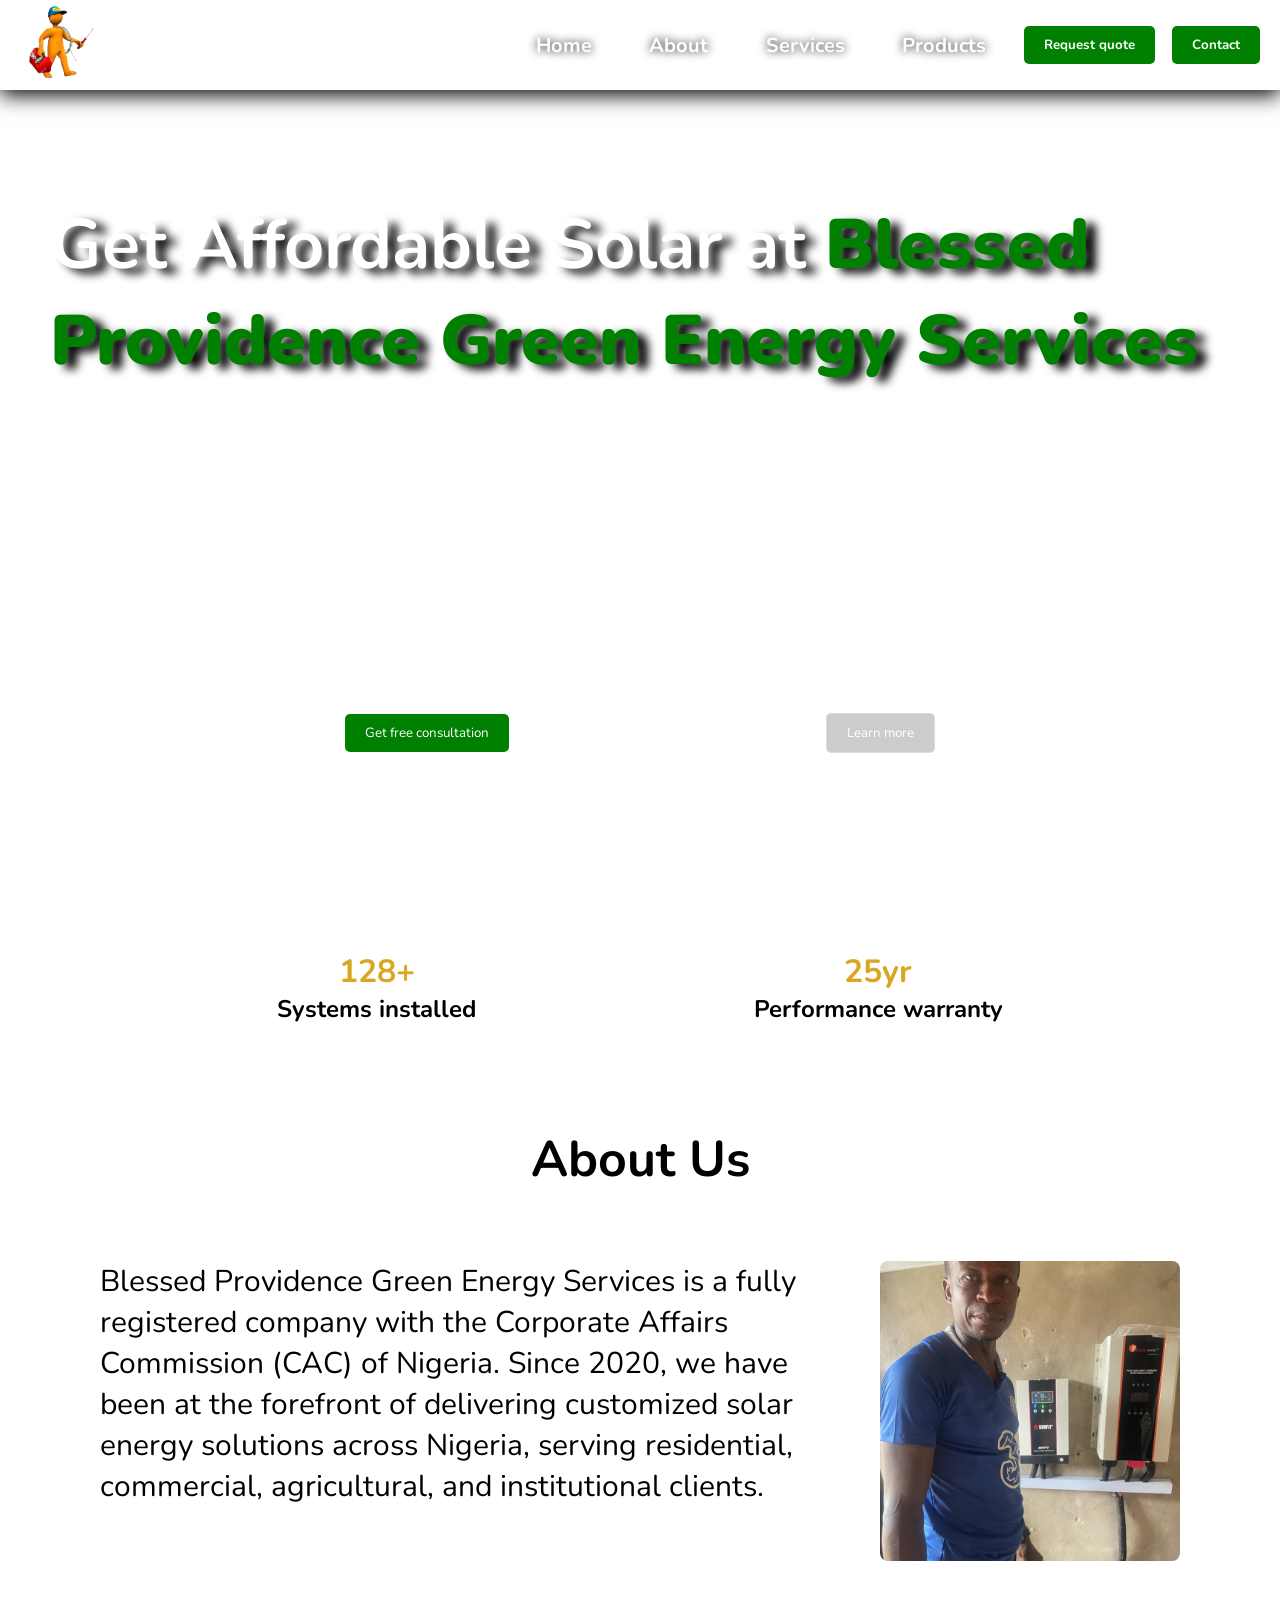
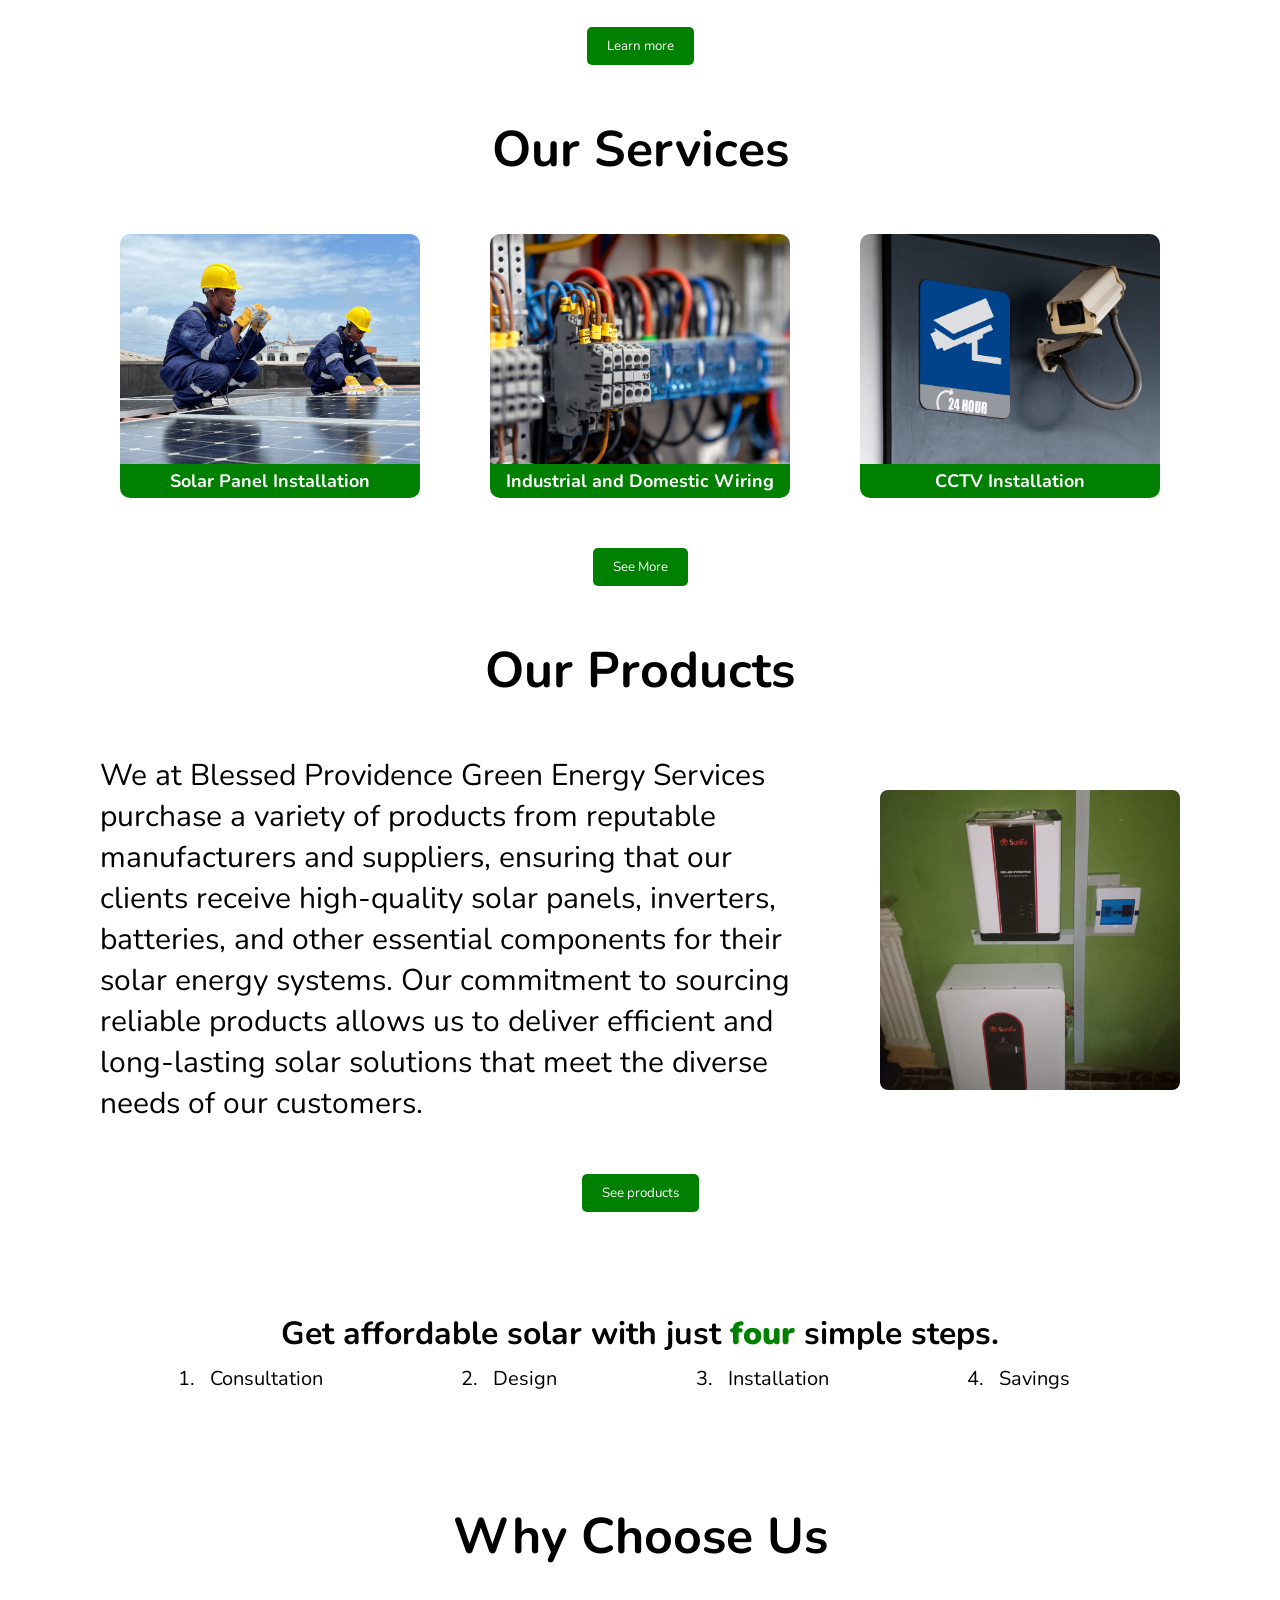
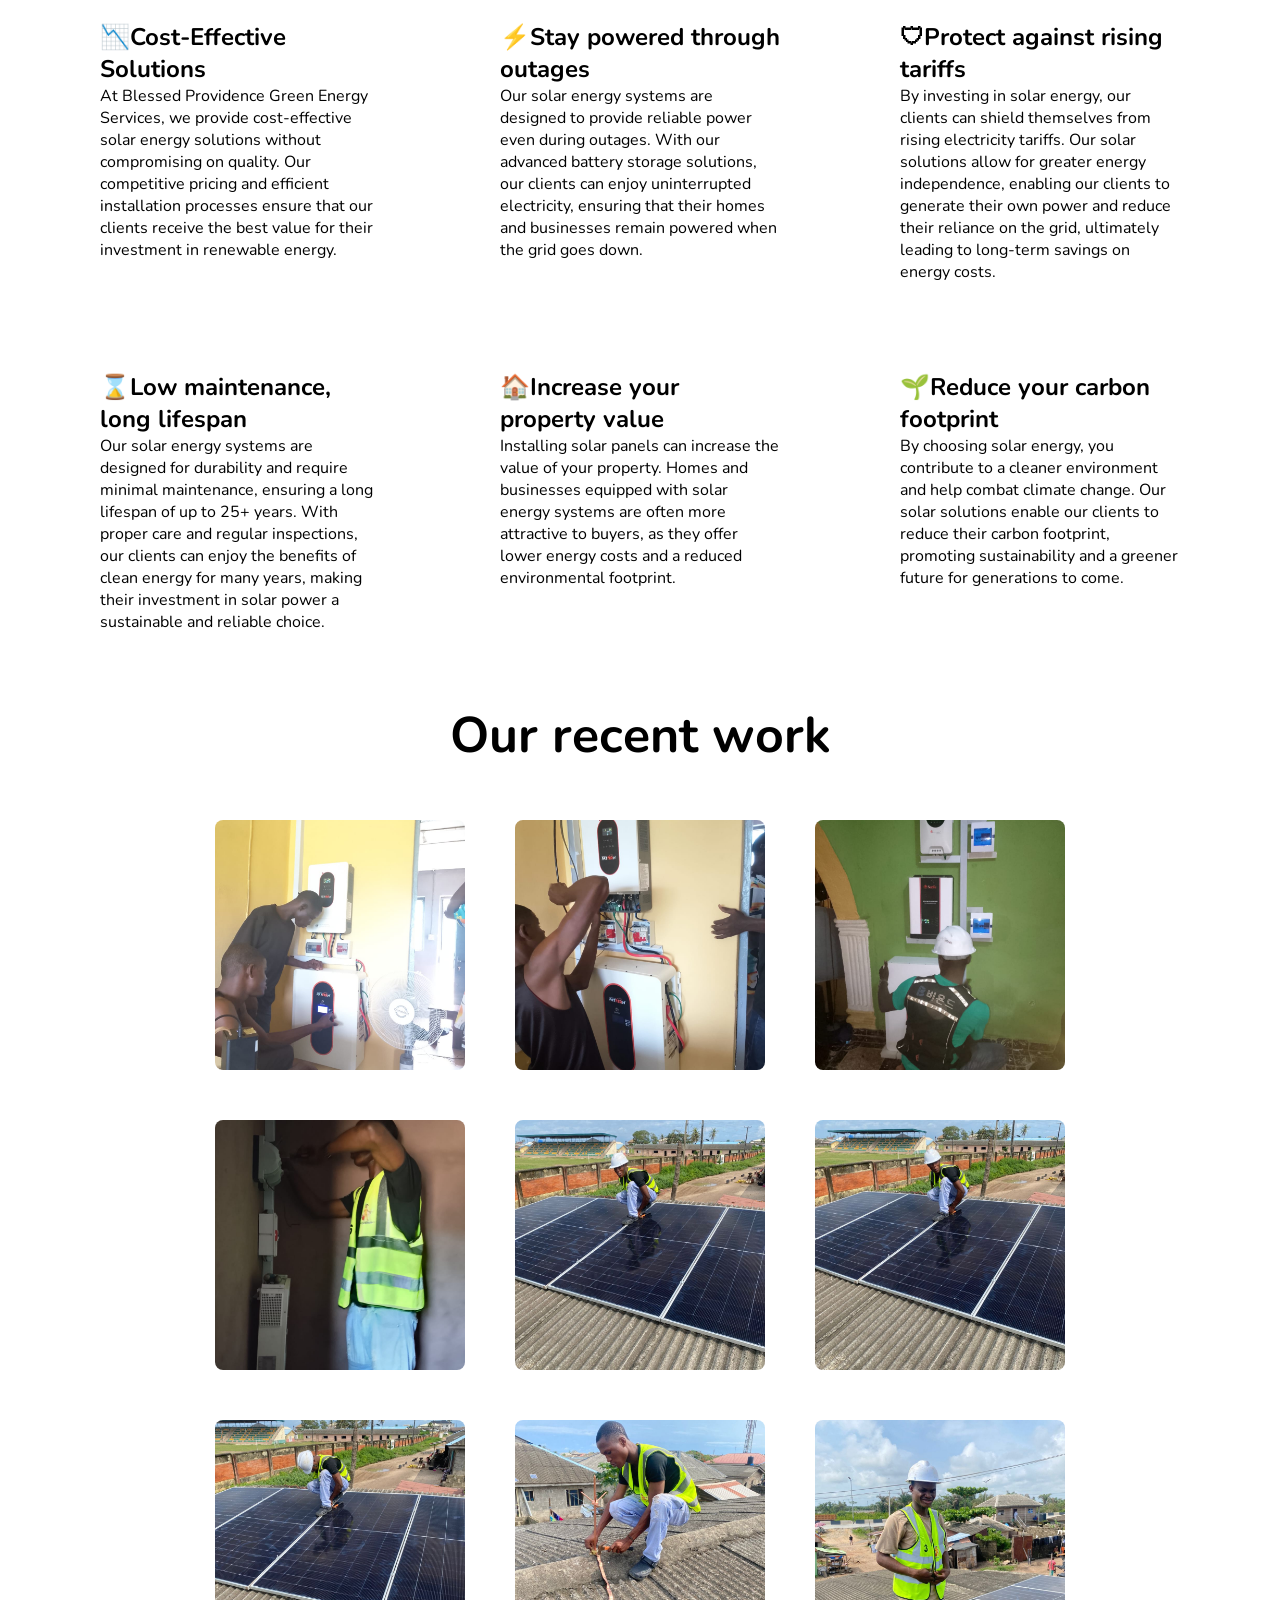
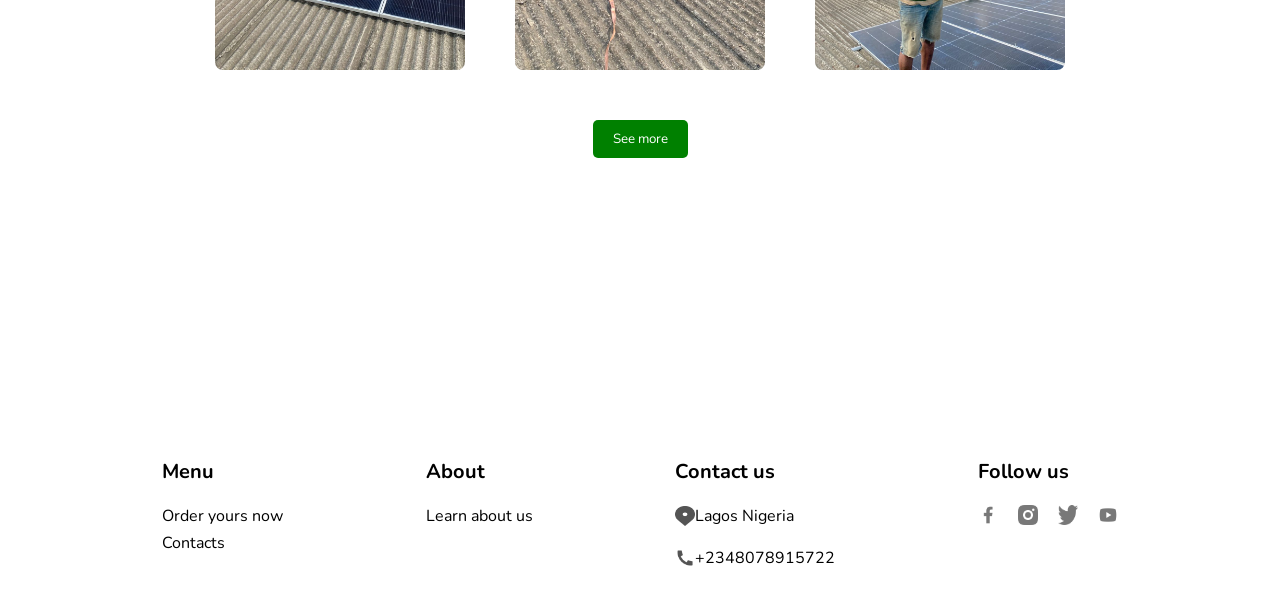
<file: index.html>
<!DOCTYPE html>
<html lang="en">
<head>
    <meta charset="UTF-8">
    <meta name="viewport" content="width=device-width, initial-scale=1.0">
    <title>We Install Solar</title>
    <link rel="shortcut icon" href="/images/BEEPEEGES logo.jpeg" type="image/x-icon">
    <link rel="stylesheet" href="style.css">
    <script defer src="/index.js"></script>
</head>
<body>
    <div class="desktop">
        <header>
            <img src="images/BEEPEEGES_logo-removebg-preview.png" alt="Logo">
            <nav>
                <a class="link" href="/index.html">Home</a>
                <a class="link" href="/about.html">About</a>
                <a class="link" href="/services.html">Services</a>
                <a class="link" href="/products.html">Products</a>
                <a href="mailto:poyeinlayifa@yahoo.com"><button>Request quote</button></a>
                <a href="https://wa.me/2348078915722" target="_blank"><button>Contact</button></a>
            </nav>
        </header>
        <main>
            <h1>Get Affordable Solar at <span>Blessed Providence Green Energy Services</span></h1>
            <div class="description">
                <h3>Blessed Providence Green Energy Services:</h3>
                <p>Solar installation</p>
                <p>CCTV installation</p>
            </div>
            <div class="main-buttons">
                <a href="mailto:poyeinlayifa@yahoo.com"><button class="consult">Get free consultation</button></a>
                <a href="/about.html"><button class="more">Learn more</button></a>
            </div>
        </main>
        <section class="info">
            <div class="sec">
                <h1>128+</h1>
                <h2>Systems installed</h2>
            </div>
            <div class="sec">
                <h1>25yr</h1>
                <h2>Performance warranty</h2>
            </div>
        </section>
        <section class="about">
            <h1>About Us</h1>
            <div class="left-about">
                <p>
                    Blessed Providence Green Energy Services is a fully registered 
                    company with the Corporate Affairs Commission (CAC) of Nigeria. 
                    Since 2020, we have been at the forefront of delivering customized 
                    solar energy solutions across Nigeria, serving residential, 
                    commercial, agricultural, and institutional clients.
                </p>
                <a href="/about.html">
                    <div class="img-info">
                        <img src="/images/IMG-20250918-WA0032.jpg" alt="About image">
                        <div class="info-overlay">
                            <h1>Engr. Goodtalk Oyenlayifa</h1>
                        </div>
                    </div>
                </a>                
            </div>
            <a href="/about.html"><button class="more">Learn more</button></a>
        </section>
        <section class="services">
            <h1>Our Services</h1>
            <div class="left-services">
                <div class="photo">
                    <img src="/images/services/Panel.jpeg" alt="panel">
                    <h3>Solar Panel Installation</h3>
                </div>
                <div class="photo">
                    <img src="/images/services/Screenshot (21).png" alt="wiring">
                    <h3>Industrial and Domestic Wiring</h3>
                </div>
                <div class="photo">
                    <img src="/images/services/vecteezy_outdoor-white-cctv-on-wall-building-with-sign-icon-camera_11374738.jpg" alt="cctv">
                    <h3>CCTV Installation</h3>
                </div>
            </div>
            <a href="/services.html"><button class="see">See More</button></a>
        </section>
        <section class="products">
            <h1>Our Products</h1>
            <div class="product-side">
                <p>
                    We at Blessed Providence Green Energy Services purchase a 
                    variety of products from reputable manufacturers and 
                    suppliers, ensuring that our clients receive high-quality 
                    solar panels, inverters, batteries, and other essential 
                    components for their solar energy systems. Our commitment 
                    to sourcing reliable products allows us to deliver efficient 
                    and long-lasting solar solutions that meet the diverse needs 
                    of our customers.
                </p>
                <a href="/products.html">
                    <div class="product-img">
                        <img src="/images/WhatsApp Image 2026-08-04 at 17.08.14.jpeg" alt="">
                        <div class="product-text">
                            <h1>See products</h1>
                        </div>
                    </div>
                </a>
            </div>
            <a href="/products.html"><button>See products</button></a>
        </section>
        <section class="steps">
            <h3>Get affordable solar with just <span>four</span> simple steps.</h3>
            <ol>
                <li>Consultation</li>
                <li>Design</li>
                <li>Installation</li>
                <li>Savings</li>
            </ol>
        </section>
        <section class="reason">
            <h1>Why Choose Us</h1>
            <div class="reason-side">
                <div class="cost">
                    <h2>📉Cost-Effective Solutions</h2>
                    <p>
                        At Blessed Providence Green Energy Services, we provide 
                        cost-effective solar energy solutions without 
                        compromising on quality. Our competitive pricing and 
                        efficient installation processes ensure that our clients 
                        receive the best value for their investment in renewable 
                        energy.
                    </p>
                </div>
                <div class="cost">
                    <h2>⚡Stay powered through outages</h2>
                    <p>
                        Our solar energy systems are designed to provide reliable 
                        power even during outages. With our advanced battery 
                        storage solutions, our clients can enjoy uninterrupted 
                        electricity, ensuring that their homes and businesses 
                        remain powered when the grid goes down.
                    </p>
                </div>
                <div class="cost">
                    <h2>🛡Protect against rising tariffs</h2>
                    <p>
                        By investing in solar energy, our clients can shield 
                        themselves from rising electricity tariffs. Our solar 
                        solutions allow for greater energy independence, enabling 
                        our clients to generate their own power and reduce their 
                        reliance on the grid, ultimately leading to long-term 
                        savings on energy costs.
                    </p>
                </div>
                <div class="cost">
                    <h2>⌛Low maintenance, long lifespan</h2>
                    <p>
                        Our solar energy systems are designed for durability and 
                        require minimal maintenance, ensuring a long lifespan of 
                        up to 25+ years. With proper care and regular 
                        inspections, our clients can enjoy the benefits of clean 
                        energy for many years, making their investment in solar 
                        power a sustainable and reliable choice.
                    </p>
                </div>
                <div class="cost">
                    <h2>🏠Increase your property value</h2>
                    <p>
                        Installing solar panels can increase the value of your 
                        property. Homes and businesses equipped with solar energy 
                        systems are often more attractive to buyers, as they offer 
                        lower energy costs and a reduced environmental footprint.
                    </p>
                </div>
                <div class="cost">
                    <h2>🌱Reduce your carbon footprint</h2>
                    <p>
                        By choosing solar energy, you contribute to a cleaner 
                        environment and help combat climate change. Our solar 
                        solutions enable our clients to reduce their carbon 
                        footprint, promoting sustainability and a greener future 
                        for generations to come.
                    </p>
                </div>
            </div>
        </section>
        <section class="recent">
            <h1>Our recent work</h1>
            <div class="recent-pics">
                <div class="img-hover-card">
                    <img src="New images/WhatsApp Image 2026-08-29 at 11.59.37.jpeg" alt="">
                    <div class="overlay">
                        <span class="overlay-text">Inverter connection</span>
                    </div>
                </div>
                <div class="img-hover-card">
                    <img src="New images/WhatsApp Image 2026-08-29 at 12.00.17.jpeg" alt="">
                    <div class="overlay">
                        <span class="overlay-text">Charge controller connection</span>
                    </div>
                </div>
                <div class="img-hover-card">
                    <img src="New images/WhatsApp Image 2026-08-29 at 12.00.46.jpeg" alt="">
                    <div class="overlay">
                        <span class="overlay-text">Battery monuting</span>
                    </div>
                </div>
                <div class="img-hover-card">
                    <img src="New images/WhatsApp Image 2026-08-29 at 12.00.50.jpeg" alt="">
                    <div class="overlay">
                        <span class="overlay-text">Connecting changeover</span>
                    </div>
                </div>
                <div class="img-hover-card">
                    <img src="New images/WhatsApp Image 2026-08-29 at 12.00.51(1).jpeg" alt="">
                    <div class="overlay">
                        <span class="overlay-text">Solar panel connection</span>
                    </div>
                </div>
                <div class="img-hover-card">
                    <img src="New images/WhatsApp Image 2026-08-29 at 12.00.51(2).jpeg" alt="">
                    <div class="overlay">
                        <span class="overlay-text">Solar panel connection</span>
                    </div>
                </div>
                <div class="img-hover-card">
                    <img src="New images/WhatsApp Image 2026-08-29 at 12.00.51.jpeg" alt="">
                    <div class="overlay">
                        <span class="overlay-text">Solar panel connection</span>
                    </div>
                </div>
                <div class="img-hover-card">
                    <img src="New images/WhatsApp Image 2026-08-29 at 12.00.52 (1).jpeg" alt="">
                    <div class="overlay">
                        <span class="overlay-text">Lightning arrestor and earthing</span>
                    </div>
                </div>
                <div class="img-hover-card">
                    <img src="New images/WhatsApp Image 2026-08-29 at 12.00.52 (2).jpeg" alt="">
                    <div class="overlay">
                        <span class="overlay-text">Solar panel connection</span>
                    </div>
                </div>
            </div>
            <a href="/recent.html"><button>See more</button></a>
        </section>
        <section class="open">
            <h1>Opening Hours</h1>
            <div class="days">
                <div class="opening-days">
                    <h2>Monday - Friday</h2>
                    <p>10AM - 9PM</p>
                </div>
                <div class="opening-days">
                    <h2>Saturday</h2>
                    <p>10AM - 11PM</p>
                </div>
                <div class="opening-days">
                    <h2>Sunday</h2>
                    <p>--------</p>
                </div>
            </div>
        </section>
        <footer>
            <div class="foot">
                <h1>Menu</h1>
                <div class="menu-links">
                    <a href="">Order yours now</a>
                    <a href="Contacts">Contacts</a>
                </div>
            </div>
            <div class="foot">
                <h1>About</h1>
                <a href="/about.html">Learn about us</a>
            </div>
            <div class="foot">
                <h1>Contact us</h1>
                <div class="contact-links">
                    <div class="contact-link">
                        <img src="/images/icons/Vector.png" alt="">
                        <a href="https://www.google.com/maps/search/?api=1&query=Lagos+Nigeria" target="_blank" rel="noopener noreferrer">
                            Lagos Nigeria
                        </a>
                    </div>
                    <div class="contact-link">
                        <img src="/images/icons/Frame (4).png" alt="">
                        <a href="https://wa.me/2348078915722" target="_blank">+2348078915722</a>
                    </div>
                </div>
            </div>
            <div class="follow-us">
                <h1>Follow us</h1>
                <div class="follow-links">
                    <img src="/images/icons/Frame (2).png" alt="">
                    <img src="/images/icons/Vector (1).png" alt="">
                    <img src="/images/icons/Vector (2).png" alt="">
                    <img src="/images/icons/Frame (3).png" alt="">
                </div>
            </div>
        </footer>
    </div>
    <!-- Break to mobile -->
     <div class="mobile">
        <div class="mobile-header">
            <div class="menu-open">
                <img class="logo" src="/images/BEEPEEGES_logo-removebg-preview.png" alt="">
                <img class="ham" id="ham" src="/images/icon-hamburger.svg" alt="">
            </div>
            <div class="menu-close" id="menuClose">
                <div class="close-top">
                    <img class="logo" src="/images/BEEPEEGES_logo-removebg-preview.png" alt="">
                    <img class="close" id="close" src="/images/x (1).svg" alt="">
                </div>
                <div class="mobile-nav">
                    <a href="/index.html">Home</a>
                    <a href="/about.html">About</a>
                    <a href="/services.html">Services</a>
                    <a href="/products.html">Products</a>
                    <a href="https://wa.me/2348078915722" target="_blank">Contact</a>
                </div>
            </div>
        </div>
        <div class="mobile-main">
            <h1>Get Affordable Solar at <span>Blessed Providence Green Energy Services</span></h1>
            <div class="describe">
                <h3>Blessed Providence Green Energy Services:</h3>
                <p>Solar installation</p>
                <p>CCTV installation</p>
            </div>
            <div class="mobile-buttons">
                <a href="mailto:poyeinlayifa@yahoo.com"><button class="free">Get free consultation</button></a>
                <a href="/about.html"><button class="learn">Learn more</button></a>
            </div>
        </div>
        <div class="mobile-section">
            <div class="mobile-sec">
                <h1>128+</h1>
                <h2>Systems installed</h2>
            </div>
            <div class="mobile-sec">
                <h1>25yr</h1>
                <h2>Performance warranty</h2>
            </div>
        </div>
        <div class="mobile-about">
            <h1>About Us</h1>
            <div class="mobile-left">
                <p>
                    Blessed Providence Green Energy Services is a fully registered 
                    company with the Corporate Affairs Commission (CAC) of Nigeria. 
                    Since 2020, we have been at the forefront of delivering customized 
                    solar energy solutions across Nigeria, serving residential, 
                    commercial, agricultural, and institutional clients.
                </p>
                <img src="/images/IMG-20250918-WA0032.jpg" alt="About image">
            </div>
            <a href="/about.html"><button class="link-btn">Learn more</button></a>
        </div>
        <div class="mobile-services">
            <h1>Our Services</h1>
            <div class="mobile-serve">
                <div class="mobile-photo">
                    <img src="/images/services/Panel.jpeg" alt="panel">
                    <h3>Solar Panel Installation</h3>
                </div>
                <div class="mobile-photo">
                    <img src="/images/services/Screenshot (21).png" alt="wiring">
                    <h3>Industrial and Domestic Wiring</h3>
                </div>
                <div class="mobile-photo">
                    <img src="/images/services/vecteezy_outdoor-white-cctv-on-wall-building-with-sign-icon-camera_11374738.jpg" alt="cctv">
                    <h3>CCTV Installation</h3>
                </div>
            </div>
            <a href="/services.html"><button class="link-btn">See More</button></a>
        </div>
        <div class="mobile-products">
            <h1>Our Products</h1>
            <div class="mobile-side">
                <p>
                    We at Blessed Providence Green Energy Services purchase a 
                    variety of products from reputable manufacturers and 
                    suppliers, ensuring that our clients receive high-quality 
                    solar panels, inverters, batteries, and other essential 
                    components for their solar energy systems. Our commitment 
                    to sourcing reliable products allows us to deliver efficient 
                    and long-lasting solar solutions that meet the diverse needs 
                    of our customers.
                </p>
                <img src="/images/WhatsApp Image 2026-08-04 at 17.08.14.jpeg" alt="">
            </div>
            <a href="/products.html"><button class="link-btn">See products</button></a>
        </div>
        <div class="mobile-steps">
            <h3>Get affordable solar with just <span>four</span> simple steps.</h3>
            <ol>
                <li>Consultation</li>
                <li>Design</li>
                <li>Installation</li>
                <li>Savings</li>
            </ol>
        </div>
        <div class="mobile-reason">
            <h1>Why Choose Us</h1>
            <div class="mobile-reason-side">
                <div class="mobile-cost">
                    <h2>📉Cost-Effective Solutions</h2>
                    <p>
                        At Blessed Providence Green Energy Services, we provide 
                        cost-effective solar energy solutions without 
                        compromising on quality. Our competitive pricing and 
                        efficient installation processes ensure that our clients 
                        receive the best value for their investment in renewable 
                        energy.
                    </p>
                </div>
                <div class="mobile-cost">
                    <h2>⚡Stay powered through outages</h2>
                    <p>
                        Our solar energy systems are designed to provide reliable 
                        power even during outages. With our advanced battery 
                        storage solutions, our clients can enjoy uninterrupted 
                        electricity, ensuring that their homes and businesses 
                        remain powered when the grid goes down.
                    </p>
                </div>
                <div class="mobile-cost">
                    <h2>🛡Protect against rising tariffs</h2>
                    <p>
                        By investing in solar energy, our clients can shield 
                        themselves from rising electricity tariffs. Our solar 
                        solutions allow for greater energy independence, enabling 
                        our clients to generate their own power and reduce their 
                        reliance on the grid, ultimately leading to long-term 
                        savings on energy costs.
                    </p>
                </div>
                <div class="mobile-cost">
                    <h2>⌛Low maintenance, long lifespan</h2>
                    <p>
                        Our solar energy systems are designed for durability and 
                        require minimal maintenance, ensuring a long lifespan of 
                        up to 25+ years. With proper care and regular 
                        inspections, our clients can enjoy the benefits of clean 
                        energy for many years, making their investment in solar 
                        power a sustainable and reliable choice.
                    </p>
                </div>
                <div class="mobile-cost">
                    <h2>🏠Increase your property value</h2>
                    <p>
                        Installing solar panels can increase the value of your 
                        property. Homes and businesses equipped with solar energy 
                        systems are often more attractive to buyers, as they offer 
                        lower energy costs and a reduced environmental footprint.
                    </p>
                </div>
                <div class="mobile-cost">
                    <h2>🌱Reduce your carbon footprint</h2>
                    <p>
                        By choosing solar energy, you contribute to a cleaner 
                        environment and help combat climate change. Our solar 
                        solutions enable our clients to reduce their carbon 
                        footprint, promoting sustainability and a greener future 
                        for generations to come.
                    </p>
                </div>
            </div>
        </div>
        <div class="mobile-recent">
            <h1>Our recent work</h1>
            <div class="mobile-pics">
                <div class="marquee-track1">
                    <div class="mobile-left-pic">
                        <img src="New images/WhatsApp Image 2026-08-29 at 11.59.37.jpeg" alt="">
                        <h2>Inverter connection</h2>
                    </div>
                    <div class="mobile-left-pic">
                        <img src="New images/WhatsApp Image 2026-08-29 at 12.00.17.jpeg" alt="">
                        <h2>Charge controller connection</h2>
                    </div>
                    <div class="mobile-left-pic">
                        <img src="New images/WhatsApp Image 2026-08-29 at 12.00.46.jpeg" alt="">
                        <h2>Battery mounting</h2>
                    </div>
                    <div class="mobile-left-pic">
                        <img src="New images/WhatsApp Image 2026-08-29 at 11.59.37.jpeg" alt="">
                        <h2>Inverter connection</h2>
                    </div>
                    <div class="mobile-left-pic">
                        <img src="New images/WhatsApp Image 2026-08-29 at 12.00.17.jpeg" alt="">
                        <h2>Charge controller connection</h2>
                    </div>
                    <div class="mobile-left-pic">
                        <img src="New images/WhatsApp Image 2026-08-29 at 12.00.46.jpeg" alt="">
                        <h2>Battery mounting</h2>
                    </div>
                </div>
                <div class="marquee-track2">
                    <div class="mobile-left-pic">
                        <img src="New images/WhatsApp Image 2026-08-29 at 12.00.50.jpeg" alt="">
                        <h2>Connecting changeover</h2>
                    </div>
                    <div class="mobile-left-pic">
                        <img src="New images/WhatsApp Image 2026-08-29 at 12.00.51(1).jpeg" alt="">
                        <h2>Solar panel connection</h2>
                    </div>
                    <div class="mobile-left-pic">
                        <img src="New images/WhatsApp Image 2026-08-29 at 12.00.51(2).jpeg" alt="">
                        <h2>Solar panel connection</h2>
                    </div>
                    <div class="mobile-left-pic">
                        <img src="New images/WhatsApp Image 2026-08-29 at 12.00.50.jpeg" alt="">
                        <h2>Connecting changeover</h2>
                    </div>
                    <div class="mobile-left-pic">
                        <img src="New images/WhatsApp Image 2026-08-29 at 12.00.51(1).jpeg" alt="">
                        <h2>Solar panel connection</h2>
                    </div>
                    <div class="mobile-left-pic">
                        <img src="New images/WhatsApp Image 2026-08-29 at 12.00.51(2).jpeg" alt="">
                        <h2>Solar panel connection</h2>
                    </div>
                </div>
                <div class="marquee-track3">
                    <div class="mobile-left-pic">
                        <img src="New images/WhatsApp Image 2026-08-29 at 12.00.51.jpeg" alt="">
                        <h2>Solar panel connection</h2>
                    </div>
                    <div class="mobile-left-pic">
                        <img src="New images/WhatsApp Image 2026-08-29 at 12.00.52 (1).jpeg" alt="">
                        <h2>Lightning arrestor and earthing</h2>
                    </div>
                    <div class="mobile-left-pic">
                        <img src="New images/WhatsApp Image 2026-08-29 at 12.00.52 (2).jpeg" alt="">
                        <h2>Solar panel connection</h2>
                    </div>
                    <div class="mobile-left-pic">
                        <img src="New images/WhatsApp Image 2026-08-29 at 12.00.51.jpeg" alt="">
                        <h2>Solar panel connection</h2>
                    </div>
                    <div class="mobile-left-pic">
                        <img src="New images/WhatsApp Image 2026-08-29 at 12.00.52 (1).jpeg" alt="">
                        <h2>Lightning arrestor and earthing</h2>
                    </div>
                    <div class="mobile-left-pic">
                        <img src="New images/WhatsApp Image 2026-08-29 at 12.00.52 (2).jpeg" alt="">
                        <h2>Solar panel connection</h2>
                    </div>
                </div>
            </div>
            <a href="/recent.html"><button class="link-btn">See more</button></a>
        </div>
        <div class="mobile-open">
            <h1>Opening Hours</h1>
            <div class="mobile-days">
                <div class="mobile-opening">
                    <h2>Monday - Friday</h2>
                    <p>10AM - 9PM</p>
                </div>
                <div class="mobile-opening">
                    <h2>Saturday</h2>
                    <p>10AM - 11PM</p>
                </div>
                <div class="mobile-opening">
                    <h2>Sunday</h2>
                    <p>--------</p>
                </div>
            </div>
        </div>
        <div class="mobile-footer">
            <div class="mobile-foot">
                <h1>Menu</h1>
                <a href="mailto:poyeinlayifa@yahoo.com">Get yours now</a>
            </div>
            <div class="mobile-foot">
                <h1>About</h1>
                <a href="/about.html">Learn about us</a>
            </div>
            <div class="mobile-foot">
                <h1>Contact us</h1>
                <div class="mobile-contacts">
                    <div class="mobile-contact">
                        <img src="/images/icons/Vector.png" alt="">
                        <a href="https://www.google.com/maps/search/?api=1&query=Lagos+Nigeria" target="_blank" rel="noopener noreferrer">
                            Lagos Nigeria
                        </a>
                    </div>
                    <div class="mobile-contact">
                        <img src="/images/icons/Frame (4).png" alt="">
                        <a href="https://wa.me/2348078915722" target="_blank">+2348078915722</a>
                    </div>
                </div>
            </div>
            <div class="mobile-follows">
                <h1>Follow us</h1>
                <div class="mobile-follow">
                    <img src="/images/icons/Frame (2).png" alt="">
                    <img src="/images/icons/Vector (1).png" alt="">
                    <img src="/images/icons/Vector (2).png" alt="">
                    <img src="/images/icons/Frame (3).png" alt="">
                </div>
            </div>
        </div>
     </div>
</body>
</html>
</file>
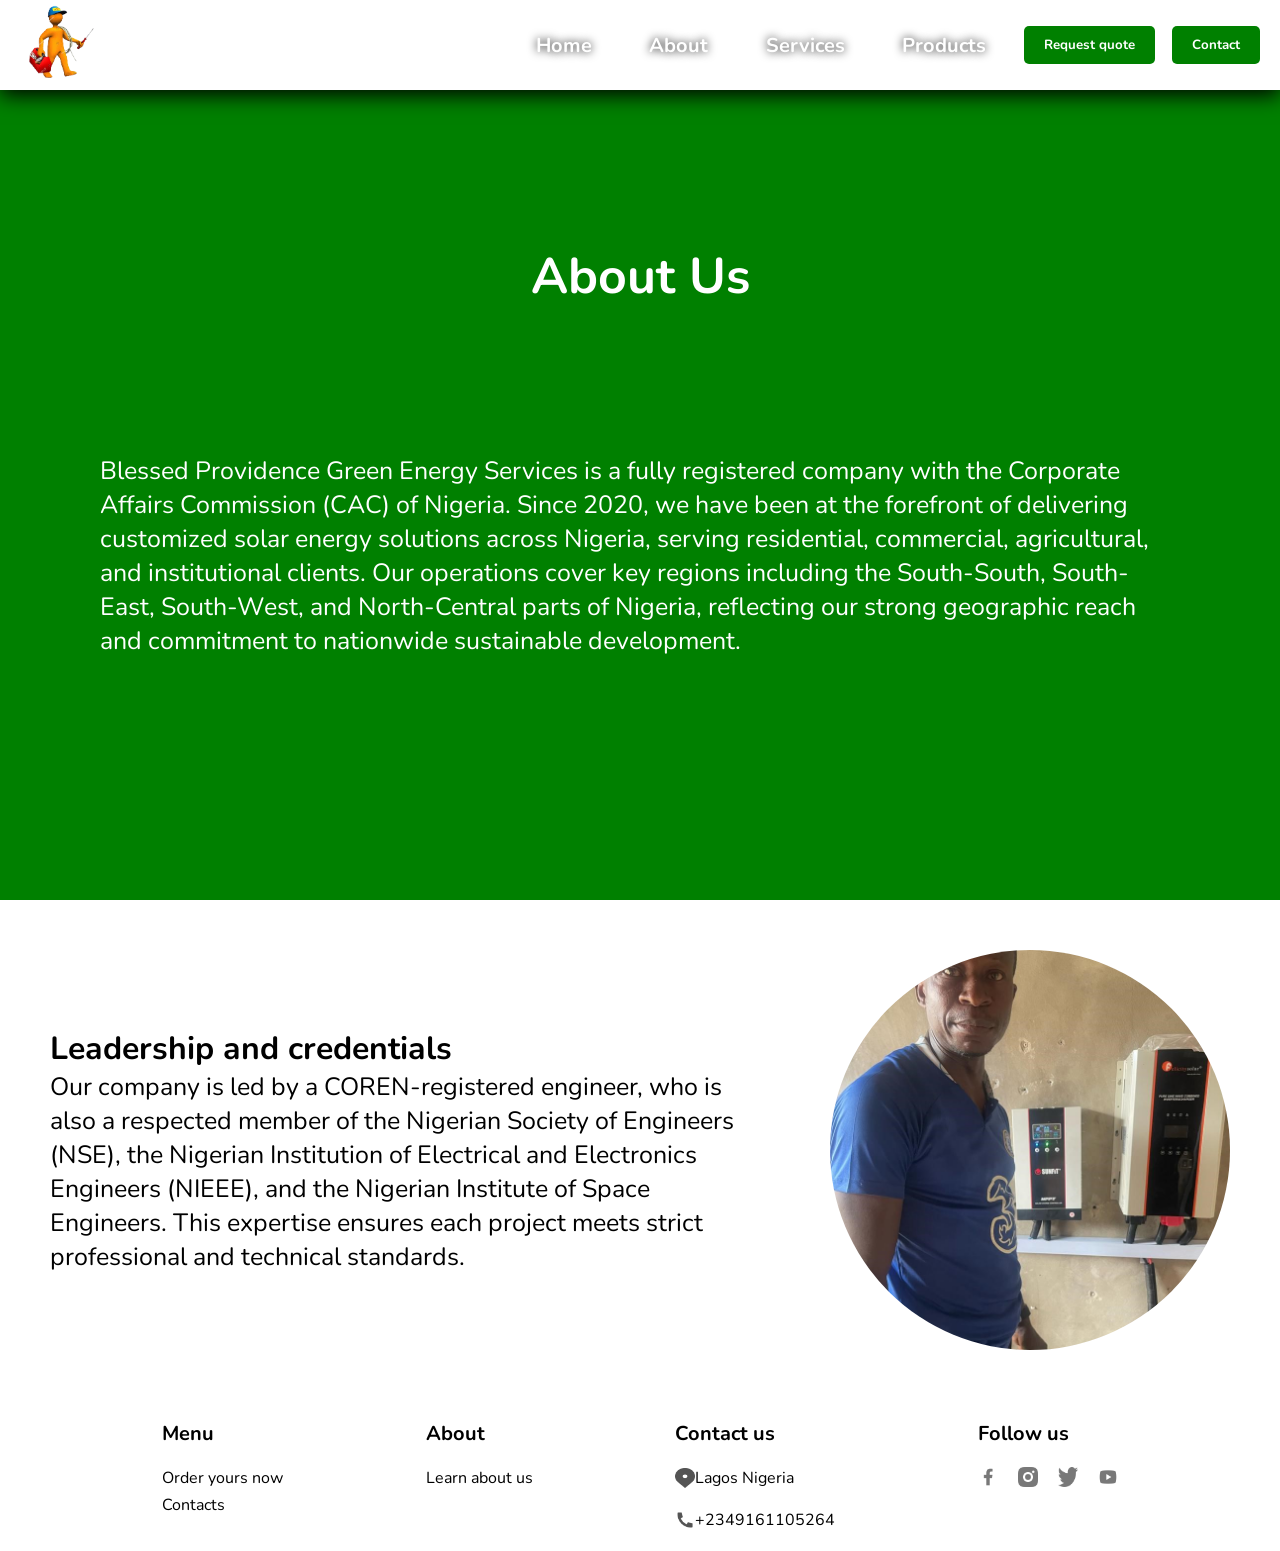
<file: about.html>
<!DOCTYPE html>
<html lang="en">
<head>
    <meta charset="UTF-8">
    <meta name="viewport" content="width=device-width, initial-scale=1.0">
    <title>We Install Solar - About Us</title>
    <link rel="shortcut icon" href="/images/BEEPEEGES logo.jpeg" type="image/x-icon">
    <link rel="stylesheet" href="about.css">
    <script defer src="/index.js"></script>
</head>
<body>
    <div class="desktop">
        <header>
            <img src="images/BEEPEEGES_logo-removebg-preview.png" alt="Logo">
            <nav>
                <a class="link" href="/index.html">Home</a>
                <a class="link" href="/about.html">About</a>
                <a class="link" href="/services.html">Services</a>
                <a class="link" href="/products.html">Products</a>
                <a href="mailto:poyeinlayifa@yahoo.com"><button>Request quote</button></a>
                <a href="https://wa.me/2348078915722" target="_blank"><button>Contact</button></a>
            </nav>
        </header>
        <main>
            <h1>About Us</h1>
            <p>
                Blessed Providence Green Energy Services is a fully registered 
                company with the Corporate Affairs Commission (CAC) of Nigeria. 
                Since 2020, we have been at the forefront of delivering customized 
                solar energy solutions across Nigeria, serving residential, 
                commercial, agricultural, and institutional clients.
                Our operations cover key regions including the South-South, 
                South-East, South-West, and North-Central parts of Nigeria, 
                reflecting our strong geographic reach and commitment to 
                nationwide sustainable development.
            </p>
        </main>
        <section>
            <div class="credentials">
                <h2>Leadership and credentials</h2>
                <p>
                    Our company is led by a COREN-registered engineer, who is also a 
                    respected member of the Nigerian Society of Engineers (NSE), the 
                    Nigerian Institution of Electrical and Electronics Engineers (NIEEE), 
                    and the Nigerian Institute of Space Engineers. This expertise ensures 
                    each project meets strict professional and technical standards.
                </p>
            </div>
            <img src="/images/IMG-20250918-WA0032.jpg" alt="Profile">
        </section>
        <footer>
            <div class="foot">
                <h1>Menu</h1>
                <div class="menu-links">
                    <a href="">Order yours now</a>
                    <a href="Contacts">Contacts</a>
                </div>
            </div>
            <div class="foot">
                <h1>About</h1>
                <a href="/about.html">Learn about us</a>
            </div>
            <div class="foot">
                <h1>Contact us</h1>
                <div class="contact-links">
                    <div class="contact-link">
                        <img src="/images/icons/Vector.png" alt="">
                        <a href="https://www.google.com/maps/search/?api=1&query=Lagos+Nigeria" target="_blank" rel="noopener noreferrer">
                            Lagos Nigeria
                        </a>
                    </div>
                    <div class="contact-link">
                        <img src="/images/icons/Frame (4).png" alt="">
                        <a href="https://wa.me/2348078915722" target="_blank">+2349161105264</a>
                    </div>
                </div>
            </div>
            <div class="follow-us">
                <h1>Follow us</h1>
                <div class="follow-links">
                    <img src="/images/icons/Frame (2).png" alt="">
                    <img src="/images/icons/Vector (1).png" alt="">
                    <img src="/images/icons/Vector (2).png" alt="">
                    <img src="/images/icons/Frame (3).png" alt="">
                </div>
            </div>
        </footer>
    </div>
    <!-- Break to mobile -->
     <div class="mobile">
        <div class="mobile-header">
            <div class="menu-open">
                <img class="logo" src="/images/BEEPEEGES_logo-removebg-preview.png" alt="">
                <img class="ham" id="ham" src="/images/icon-hamburger.svg" alt="">
            </div>
            <div class="menu-close" id="menuClose">
                <div class="close-top">
                    <img class="logo" src="/images/BEEPEEGES_logo-removebg-preview.png" alt="">
                    <img class="close" id="close" src="/images/x (1).svg" alt="">
                </div>
                <div class="mobile-nav">
                    <a href="/index.html">Home</a>
                    <a href="/about.html">About</a>
                    <a href="/services.html">Services</a>
                    <a href="/products.html">Products</a>
                    <a href="https://wa.me/2348078915722" target="_blank">Contact</a>
                </div>
            </div>
        </div>
        <div class="mobile-main">
            <h1>About Us</h1>
            <p>
                Blessed Providence Green Energy Services is a fully registered 
                company with the Corporate Affairs Commission (CAC) of Nigeria. 
                Since 2020, we have been at the forefront of delivering customized 
                solar energy solutions across Nigeria, serving residential, 
                commercial, agricultural, and institutional clients.
                Our operations cover key regions including the South-South, 
                South-East, South-West, and North-Central parts of Nigeria, 
                reflecting our strong geographic reach and commitment to 
                nationwide sustainable development.
            </p>
        </div>
        <div class="mobile-section">
            <div class="mobile-cred">
                <h2>Leadership and credentials</h2>
                <p>
                    Our company is led by a COREN-registered engineer, who is also a 
                    respected member of the Nigerian Society of Engineers (NSE), the 
                    Nigerian Institution of Electrical and Electronics Engineers (NIEEE), 
                    and the Nigerian Institute of Space Engineers. This expertise ensures 
                    each project meets strict professional and technical standards.
                </p>
            </div>
            <img src="/images/IMG-20250918-WA0032.jpg" alt="Profile">
        </div>
        <div class="mobile-footer">
            <div class="mobile-foot">
                <h1>Menu</h1>
                <a href="mailto:poyeinlayifa@yahoo.com">Get yours now</a>
            </div>
            <div class="mobile-foot">
                <h1>About</h1>
                <a href="/about.html">Learn about us</a>
            </div>
            <div class="mobile-foot">
                <h1>Contact us</h1>
                <div class="mobile-contacts">
                    <div class="mobile-contact">
                        <img src="/images/icons/Vector.png" alt="">
                        <a href="https://www.google.com/maps/search/?api=1&query=Lagos+Nigeria" target="_blank" rel="noopener noreferrer">
                            Lagos Nigeria
                        </a>
                    </div>
                    <div class="mobile-contact">
                        <img src="/images/icons/Frame (4).png" alt="">
                        <a href="https://wa.me/2348078915722" target="_blank">+2348078915722</a>
                    </div>
                </div>
            </div>
            <div class="mobile-follows">
                <h1>Follow us</h1>
                <div class="mobile-follow">
                    <img src="/images/icons/Frame (2).png" alt="">
                    <img src="/images/icons/Vector (1).png" alt="">
                    <img src="/images/icons/Vector (2).png" alt="">
                    <img src="/images/icons/Frame (3).png" alt="">
                </div>
            </div>
        </div>
     </div>
</body>
</html>
</file>
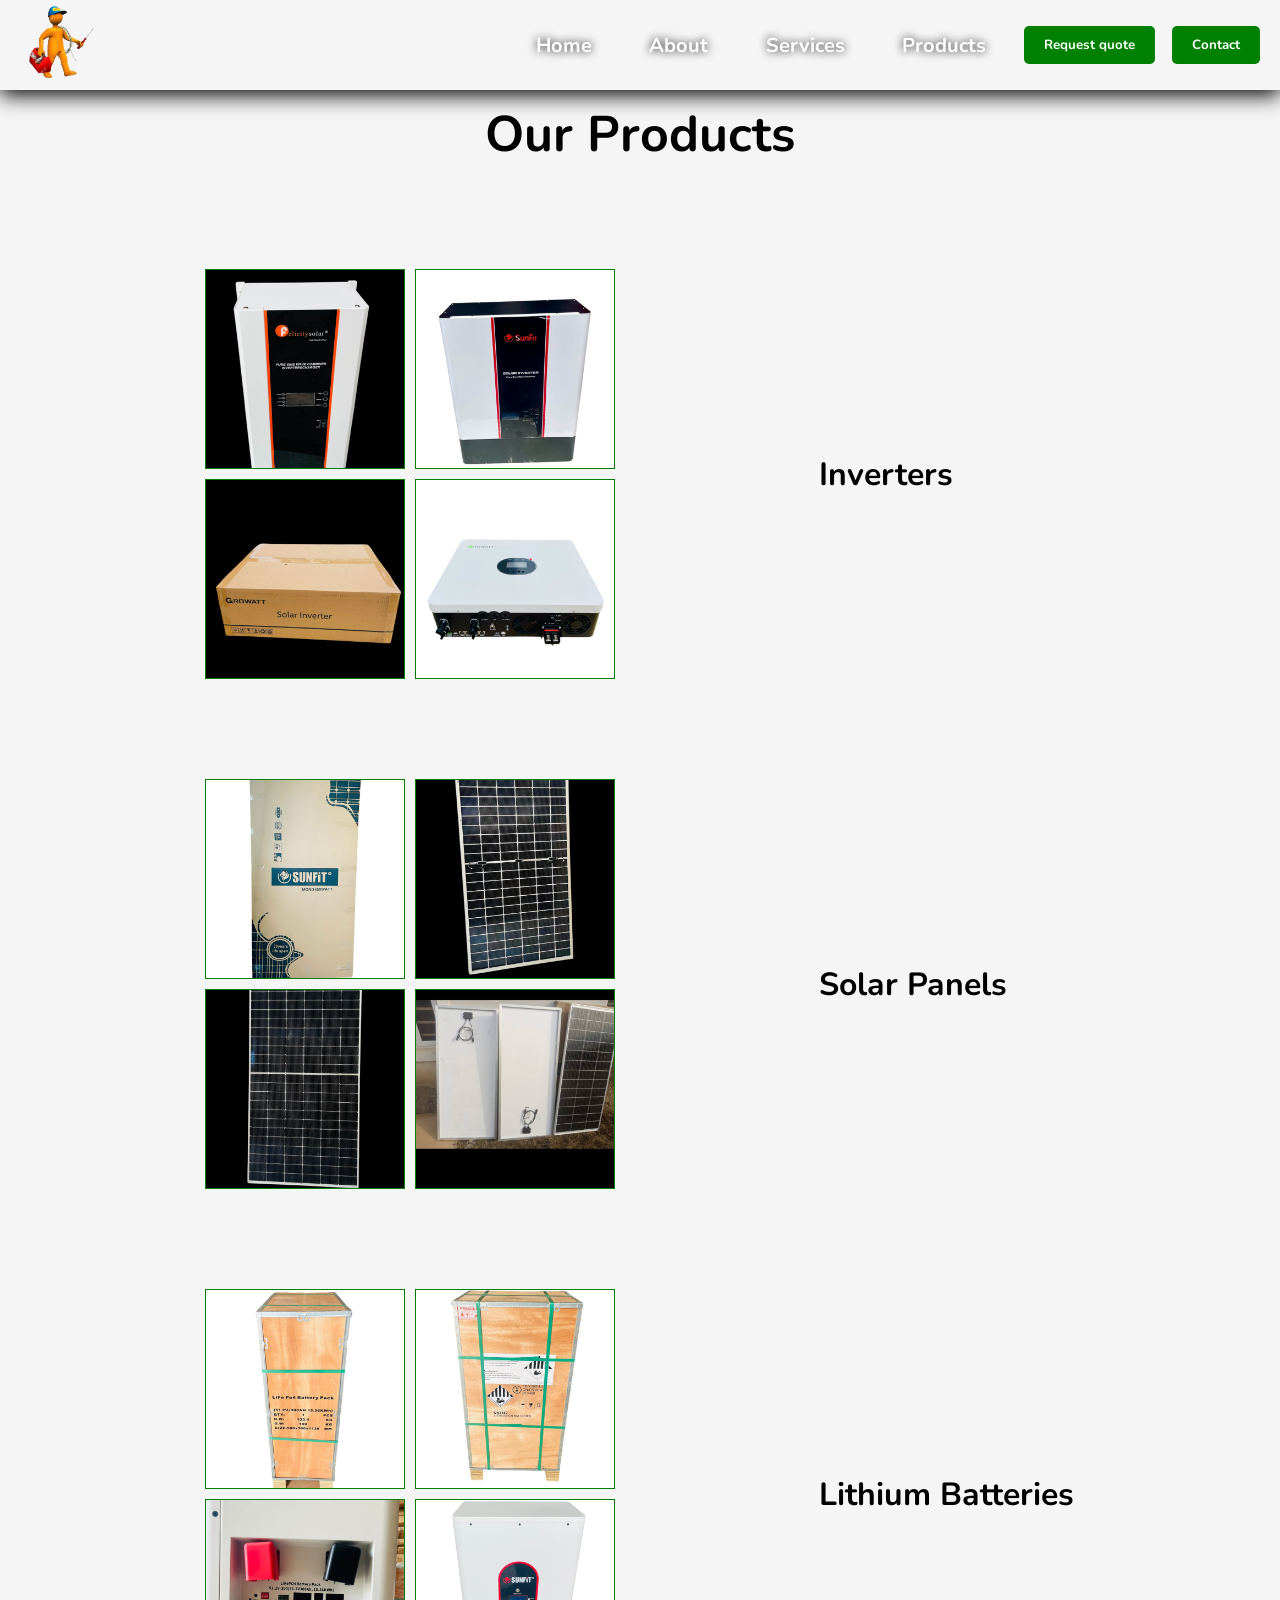
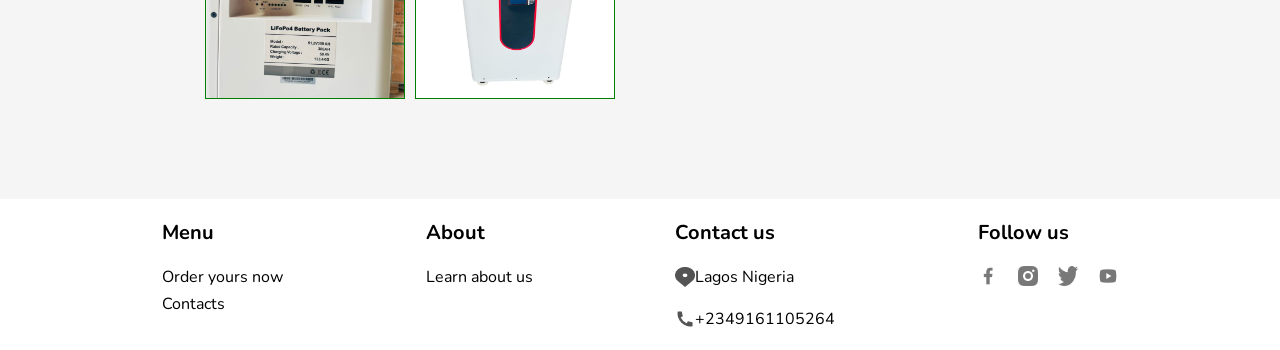
<file: products.html>
<!DOCTYPE html>
<html lang="en">
<head>
    <meta charset="UTF-8">
    <meta name="viewport" content="width=device-width, initial-scale=1.0">
    <title>We Install Solar - Our Products</title>
    <link rel="shortcut icon" href="/images/BEEPEEGES logo.jpeg" type="image/x-icon">
    <link rel="stylesheet" href="products.css">
    <script defer src="/index.js"></script>
</head>
<body>
    <div class="desktop">
        <header>
            <img src="images/BEEPEEGES_logo-removebg-preview.png" alt="Logo">
            <nav>
                <a class="link" href="/index.html">Home</a>
                <a class="link" href="/about.html">About</a>
                <a class="link" href="/services.html">Services</a>
                <a class="link" href="/products.html">Products</a>
                <a href="mailto:poyeinlayifa@yahoo.com"><button>Request quote</button></a>
                <a href="https://wa.me/2348078915722" target="_blank"><button>Contact</button></a>
            </nav>
        </header>
        <main>
            <h1>Our Products</h1>
            <div class="products">
                <div class="image">
                    <img src="/images/products/Screenshot_20260817-233401.png" alt="">
                    <img src="/images/products/Screenshot_20260817-233404.png" alt="">
                    <img src="/images/products/Screenshot_20260817-233407.png" alt="">
                    <img src="/images/products/Screenshot_20260817-233421.png" alt="">
                </div>
                <h2>Inverters</h2>
            </div>
            <div class="products">
                <div class="image">
                    <img src="/images/products/Screenshot_20260817-233426.png" alt="">
                    <img src="/images/products/Screenshot_20260817-233428.png" alt="">
                    <img src="/images/products/Screenshot_20260817-233431.png" alt="">
                    <img src="/images/products/Screenshot_20260817-233433.png" alt="">
                </div>
                <h2>Solar Panels</h2>
            </div>
            <div class="products">
                <div class="image">
                    <img src="/images/products/Screenshot_20260817-233510.png" alt="">
                    <img src="/images/products/Screenshot_20260817-233502.png" alt="">                
                    <img src="/images/products/Screenshot_20260817-233500.png" alt="">
                    <img src="/images/products/Screenshot_20260817-233458.png" alt="">
                </div>
                <h2>Lithium Batteries</h2>
            </div>
        </main>
        <footer>
            <div class="foot">
                <h1>Menu</h1>
                <div class="menu-links">
                    <a href="">Order yours now</a>
                    <a href="Contacts">Contacts</a>
                </div>
            </div>
            <div class="foot">
                <h1>About</h1>
                <a href="/about.html">Learn about us</a>
            </div>
            <div class="foot">
                <h1>Contact us</h1>
                <div class="contact-links">
                    <div class="contact-link">
                        <img src="/images/icons/Vector.png" alt="">
                        <a href="https://www.google.com/maps/search/?api=1&query=Lagos+Nigeria" target="_blank" rel="noopener noreferrer">
                            Lagos Nigeria
                        </a>
                    </div>
                    <div class="contact-link">
                        <img src="/images/icons/Frame (4).png" alt="">
                        <a href="https://wa.me/2348078915722" target="_blank">+2349161105264</a>
                    </div>
                </div>
            </div>
            <div class="follow-us">
                <h1>Follow us</h1>
                <div class="follow-links">
                    <img src="/images/icons/Frame (2).png" alt="">
                    <img src="/images/icons/Vector (1).png" alt="">
                    <img src="/images/icons/Vector (2).png" alt="">
                    <img src="/images/icons/Frame (3).png" alt="">
                </div>
            </div>
        </footer>
    </div>
    <!-- Break to mobile -->
     <div class="mobile">
        <div class="mobile-header">
            <div class="menu-open">
                <img class="logo" src="/images/BEEPEEGES_logo-removebg-preview.png" alt="">
                <img class="ham" id="ham" src="/images/icon-hamburger.svg" alt="">
            </div>
            <div class="menu-close" id="menuClose">
                <div class="close-top">
                    <img class="logo" src="/images/BEEPEEGES_logo-removebg-preview.png" alt="">
                    <img class="close" id="close" src="/images/x (1).svg" alt="">
                </div>
                <div class="mobile-nav">
                    <a href="/index.html">Home</a>
                    <a href="/about.html">About</a>
                    <a href="/services.html">Services</a>
                    <a href="/products.html">Products</a>
                    <a href="https://wa.me/2348078915722" target="_blank">Contact</a>
                </div>
            </div>
        </div>
        <div class="mobile-main">
            <h1>Our Products</h1>
            <div class="mobile-products">
                <div class="mobile-image">
                    <img src="/images/products/Screenshot_20260817-233401.png" alt="">
                    <img src="/images/products/Screenshot_20260817-233404.png" alt="">
                    <img src="/images/products/Screenshot_20260817-233407.png" alt="">
                    <img src="/images/products/Screenshot_20260817-233421.png" alt="">
                </div>
                <h2>Inverters</h2>
            </div>
            <div class="mobile-products">
                <div class="mobile-image">
                    <img src="/images/products/Screenshot_20260817-233426.png" alt="">
                    <img src="/images/products/Screenshot_20260817-233428.png" alt="">
                    <img src="/images/products/Screenshot_20260817-233431.png" alt="">
                    <img src="/images/products/Screenshot_20260817-233433.png" alt="">
                </div>
                <h2>Solar Panels</h2>
            </div>
            <div class="mobile-products">
                <div class="mobile-image">
                    <img src="/images/products/Screenshot_20260817-233510.png" alt="">
                    <img src="/images/products/Screenshot_20260817-233502.png" alt="">                
                    <img src="/images/products/Screenshot_20260817-233500.png" alt="">
                    <img src="/images/products/Screenshot_20260817-233458.png" alt="">
                </div>
                <h2>Lithium Batteries</h2>
            </div>
        </div>
        <div class="mobile-footer">
            <div class="mobile-foot">
                <h1>Menu</h1>
                <a href="mailto:poyeinlayifa@yahoo.com">Get yours now</a>
            </div>
            <div class="mobile-foot">
                <h1>About</h1>
                <a href="/about.html">Learn about us</a>
            </div>
            <div class="mobile-foot">
                <h1>Contact us</h1>
                <div class="mobile-contacts">
                    <div class="mobile-contact">
                        <img src="/images/icons/Vector.png" alt="">
                        <a href="https://www.google.com/maps/search/?api=1&query=Lagos+Nigeria" target="_blank" rel="noopener noreferrer">
                            Lagos Nigeria
                        </a>
                    </div>
                    <div class="mobile-contact">
                        <img src="/images/icons/Frame (4).png" alt="">
                        <a href="https://wa.me/2348078915722" target="_blank">+2348078915722</a>
                    </div>
                </div>
            </div>
            <div class="mobile-follows">
                <h1>Follow us</h1>
                <div class="mobile-follow">
                    <img src="/images/icons/Frame (2).png" alt="">
                    <img src="/images/icons/Vector (1).png" alt="">
                    <img src="/images/icons/Vector (2).png" alt="">
                    <img src="/images/icons/Frame (3).png" alt="">
                </div>
            </div>
        </div>
     </div>
</body>
</html>
</file>
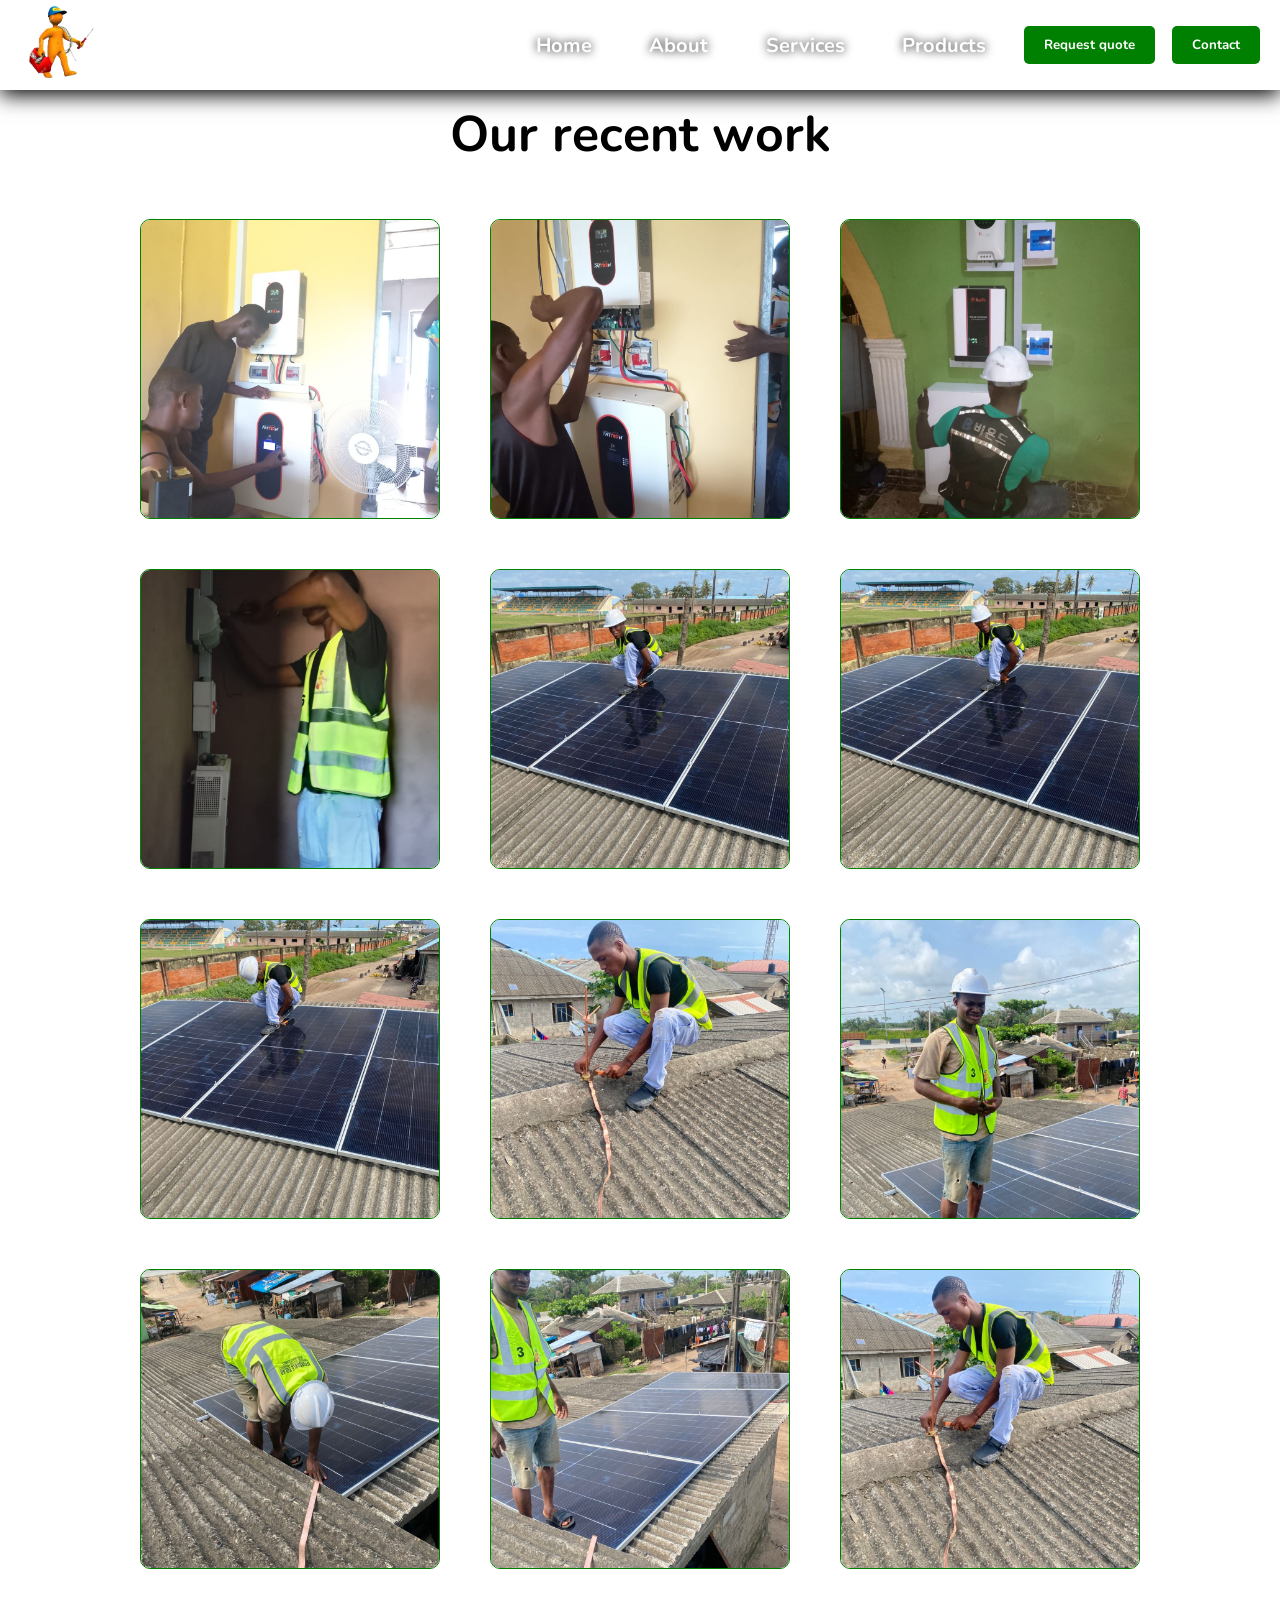
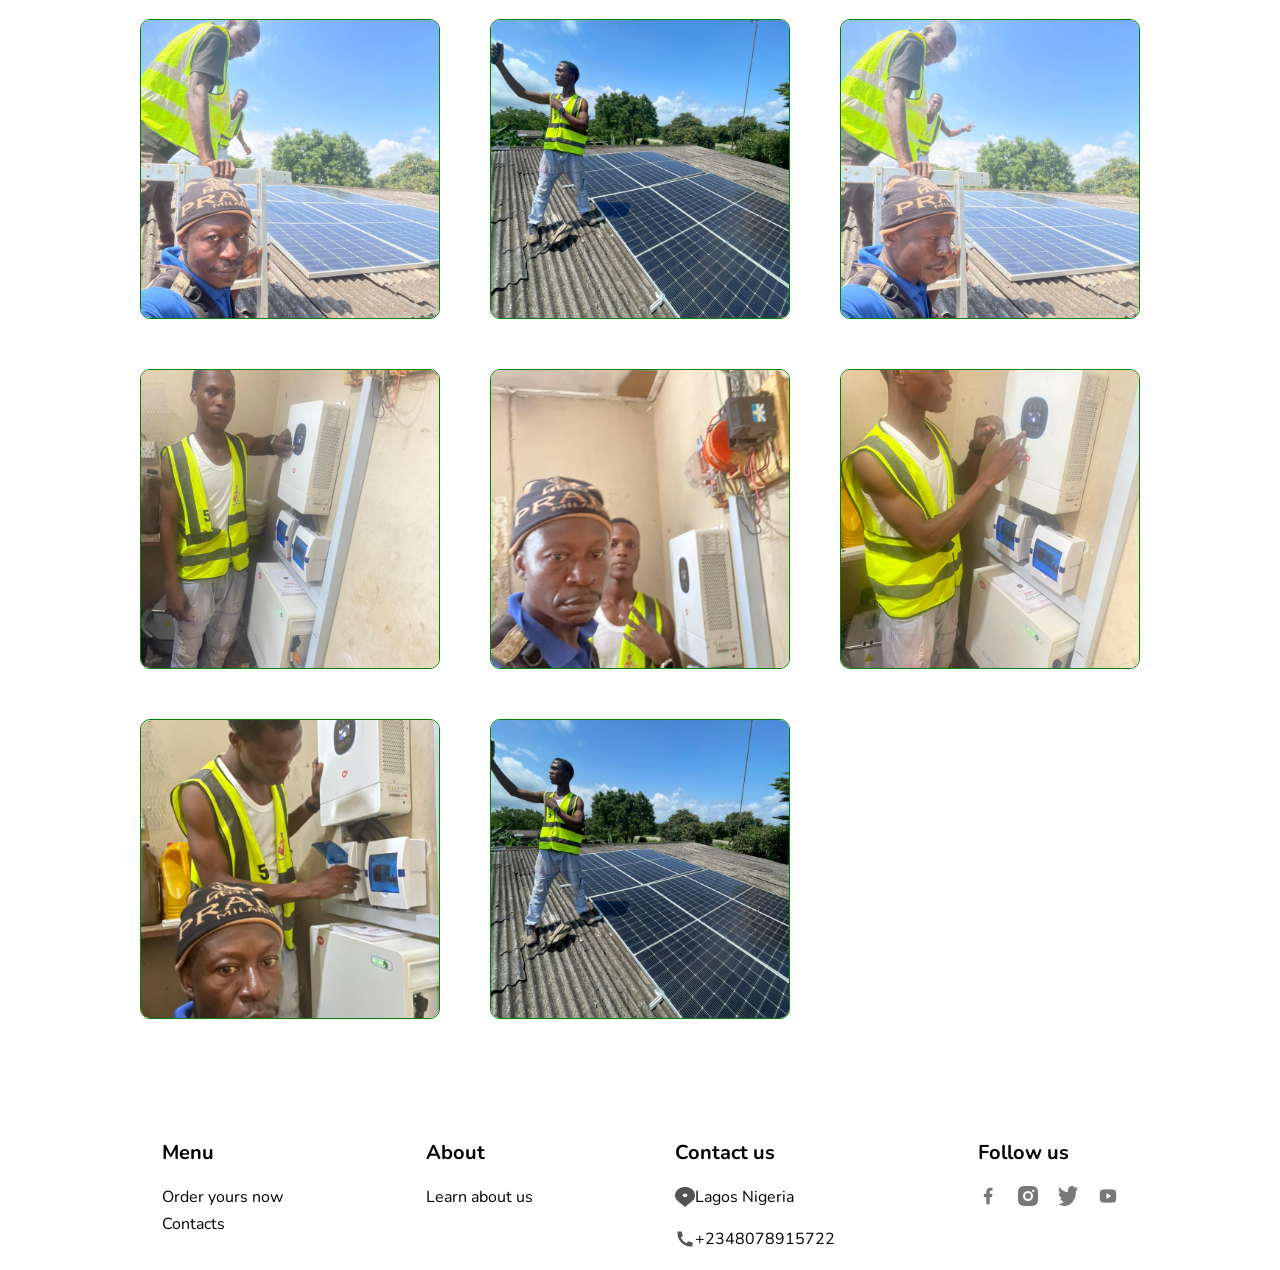
<file: recent.html>
<!DOCTYPE html>
<html lang="en">
<head>
    <meta charset="UTF-8">
    <meta name="viewport" content="width=device-width, initial-scale=1.0">
    <title>We Install Solar - Recent</title>
    <link rel="stylesheet" href="/recent.css">
    <script defer src="/index.js"></script>
</head>
<body>
    <div class="desktop">
        <header>
            <img src="images/BEEPEEGES_logo-removebg-preview.png" alt="Logo">
            <nav>
                <a class="link" href="/index.html">Home</a>
                <a class="link" href="/about.html">About</a>
                <a class="link" href="/services.html">Services</a>
                <a class="link" href="/products.html">Products</a>
                <a href="mailto:poyeinlayifa@yahoo.com"><button>Request quote</button></a>
                <a href="https://wa.me/2348078915722" target="_blank"><button>Contact</button></a>
            </nav>
        </header>
        <main>
            <h1>Our recent work</h1>
            <div class="main-pics">
                <img src="New images/WhatsApp Image 2026-08-29 at 11.59.37.jpeg" alt="">
                <img src="New images/WhatsApp Image 2026-08-29 at 12.00.17.jpeg" alt="">
                <img src="New images/WhatsApp Image 2026-08-29 at 12.00.46.jpeg" alt="">
                <img src="New images/WhatsApp Image 2026-08-29 at 12.00.50.jpeg" alt="">
                <img src="New images/WhatsApp Image 2026-08-29 at 12.00.51(1).jpeg" alt="">
                <img src="New images/WhatsApp Image 2026-08-29 at 12.00.51(2).jpeg" alt="">
                <img src="New images/WhatsApp Image 2026-08-29 at 12.00.51.jpeg" alt="">
                <img src="New images/WhatsApp Image 2026-08-29 at 12.00.52 (1).jpeg" alt="">
                <img src="New images/WhatsApp Image 2026-08-29 at 12.00.52 (2).jpeg" alt="">
                <img src="New images/WhatsApp Image 2026-08-29 at 12.00.52 (3).jpeg" alt="">
                <img src="New images/WhatsApp Image 2026-08-29 at 12.00.52 (4).jpeg" alt="">
                <img src="New images/WhatsApp Image 2026-08-29 at 12.00.52.jpeg" alt="">
                <img src="Second batch images/WhatsApp Image 2026-09-02 at 10.15.15.jpeg" alt="">
                <img src="Second batch images/WhatsApp Image 2026-09-02 at 10.15.15(1).jpeg" alt="">
                <img src="Second batch images/WhatsApp Image 2026-09-02 at 10.15.15(2).jpeg" alt="">
                <img src="Second batch images/WhatsApp Image 2026-09-02 at 10.15.16.jpeg" alt="">
                <img src="Second batch images/WhatsApp Image 2026-09-02 at 10.15.16(1).jpeg" alt="">
                <img src="Second batch images/WhatsApp Image 2026-09-02 at 10.15.16(2).jpeg" alt="">
                <img src="Second batch images/WhatsApp Image 2026-09-02 at 10.15.16(3).jpeg" alt="">
                <img src="Second batch images/WhatsApp Image 2026-09-02 at 10.15.17.jpeg" alt="">
            </div>
        </main>
        <footer>
            <div class="foot">
                <h1>Menu</h1>
                <div class="menu-links">
                    <a href="">Order yours now</a>
                    <a href="Contacts">Contacts</a>
                </div>
            </div>
            <div class="foot">
                <h1>About</h1>
                <a href="/about.html">Learn about us</a>
            </div>
            <div class="foot">
                <h1>Contact us</h1>
                <div class="contact-links">
                    <div class="contact-link">
                        <img src="/images/icons/Vector.png" alt="">
                        <a href="https://www.google.com/maps/search/?api=1&query=Lagos+Nigeria" target="_blank" rel="noopener noreferrer">
                            Lagos Nigeria
                        </a>
                    </div>
                    <div class="contact-link">
                        <img src="/images/icons/Frame (4).png" alt="">
                        <a href="https://wa.me/2348078915722" target="_blank">+2348078915722</a>
                    </div>
                </div>
            </div>
            <div class="follow-us">
                <h1>Follow us</h1>
                <div class="follow-links">
                    <img src="/images/icons/Frame (2).png" alt="">
                    <img src="/images/icons/Vector (1).png" alt="">
                    <img src="/images/icons/Vector (2).png" alt="">
                    <img src="/images/icons/Frame (3).png" alt="">
                </div>
            </div>
        </footer>
    </div>
    <!-- Break to mobile -->
     <div class="mobile">
        <div class="mobile-header">
            <div class="menu-open">
                <img class="logo" src="/images/BEEPEEGES_logo-removebg-preview.png" alt="">
                <img class="ham" id="ham" src="/images/icon-hamburger.svg" alt="">
            </div>
            <div class="menu-close" id="menuClose">
                <div class="close-top">
                    <img class="logo" src="/images/BEEPEEGES_logo-removebg-preview.png" alt="">
                    <img class="close" id="close" src="/images/x (1).svg" alt="">
                </div>
                <div class="mobile-nav">
                    <a href="/index.html">Home</a>
                    <a href="/about.html">About</a>
                    <a href="/services.html">Services</a>
                    <a href="/products.html">Products</a>
                    <a href="https://wa.me/2348078915722" target="_blank">Contact</a>
                </div>
            </div>
        </div>
        <div class="mobile-recent-pics">
            <h1>Our recent work</h1>
            <div class="mobile-recent">
                <img src="New images/WhatsApp Image 2026-08-29 at 11.59.37.jpeg" alt="">
                <img src="New images/WhatsApp Image 2026-08-29 at 12.00.17.jpeg" alt="">
                <img src="New images/WhatsApp Image 2026-08-29 at 12.00.46.jpeg" alt="">
                <img src="New images/WhatsApp Image 2026-08-29 at 12.00.50.jpeg" alt="">
                <img src="New images/WhatsApp Image 2026-08-29 at 12.00.51(1).jpeg" alt="">
                <img src="New images/WhatsApp Image 2026-08-29 at 12.00.51(2).jpeg" alt="">
                <img src="New images/WhatsApp Image 2026-08-29 at 12.00.51.jpeg" alt="">
                <img src="New images/WhatsApp Image 2026-08-29 at 12.00.52 (1).jpeg" alt="">
                <img src="New images/WhatsApp Image 2026-08-29 at 12.00.52 (2).jpeg" alt="">
                <img src="New images/WhatsApp Image 2026-08-29 at 12.00.52 (3).jpeg" alt="">
                <img src="New images/WhatsApp Image 2026-08-29 at 12.00.52 (4).jpeg" alt="">
                <img src="New images/WhatsApp Image 2026-08-29 at 12.00.52.jpeg" alt="">
                <img src="Second batch images/WhatsApp Image 2026-09-02 at 10.15.15.jpeg" alt="">
                <img src="Second batch images/WhatsApp Image 2026-09-02 at 10.15.15(1).jpeg" alt="">
                <img src="Second batch images/WhatsApp Image 2026-09-02 at 10.15.15(2).jpeg" alt="">
                <img src="Second batch images/WhatsApp Image 2026-09-02 at 10.15.16.jpeg" alt="">
                <img src="Second batch images/WhatsApp Image 2026-09-02 at 10.15.16(1).jpeg" alt="">
                <img src="Second batch images/WhatsApp Image 2026-09-02 at 10.15.16(2).jpeg" alt="">
                <img src="Second batch images/WhatsApp Image 2026-09-02 at 10.15.16(3).jpeg" alt="">
                <img src="Second batch images/WhatsApp Image 2026-09-02 at 10.15.17.jpeg" alt="">
            </div>
        </div>
        <div class="mobile-footer">
            <div class="mobile-foot">
                <h1>Menu</h1>
                <a href="mailto:poyeinlayifa@yahoo.com">Get yours now</a>
            </div>
            <div class="mobile-foot">
                <h1>About</h1>
                <a href="/about.html">Learn about us</a>
            </div>
            <div class="mobile-foot">
                <h1>Contact us</h1>
                <div class="mobile-contacts">
                    <div class="mobile-contact">
                        <img src="/images/icons/Vector.png" alt="">
                        <a href="https://www.google.com/maps/search/?api=1&query=Lagos+Nigeria" target="_blank" rel="noopener noreferrer">
                            Lagos Nigeria
                        </a>
                    </div>
                    <div class="mobile-contact">
                        <img src="/images/icons/Frame (4).png" alt="">
                        <a href="https://wa.me/2348078915722" target="_blank">+2348078915722</a>
                    </div>
                </div>
            </div>
            <div class="mobile-follows">
                <h1>Follow us</h1>
                <div class="mobile-follow">
                    <img src="/images/icons/Frame (2).png" alt="">
                    <img src="/images/icons/Vector (1).png" alt="">
                    <img src="/images/icons/Vector (2).png" alt="">
                    <img src="/images/icons/Frame (3).png" alt="">
                </div>
            </div>
        </div>
     </div>
</body>
</html>
</file>
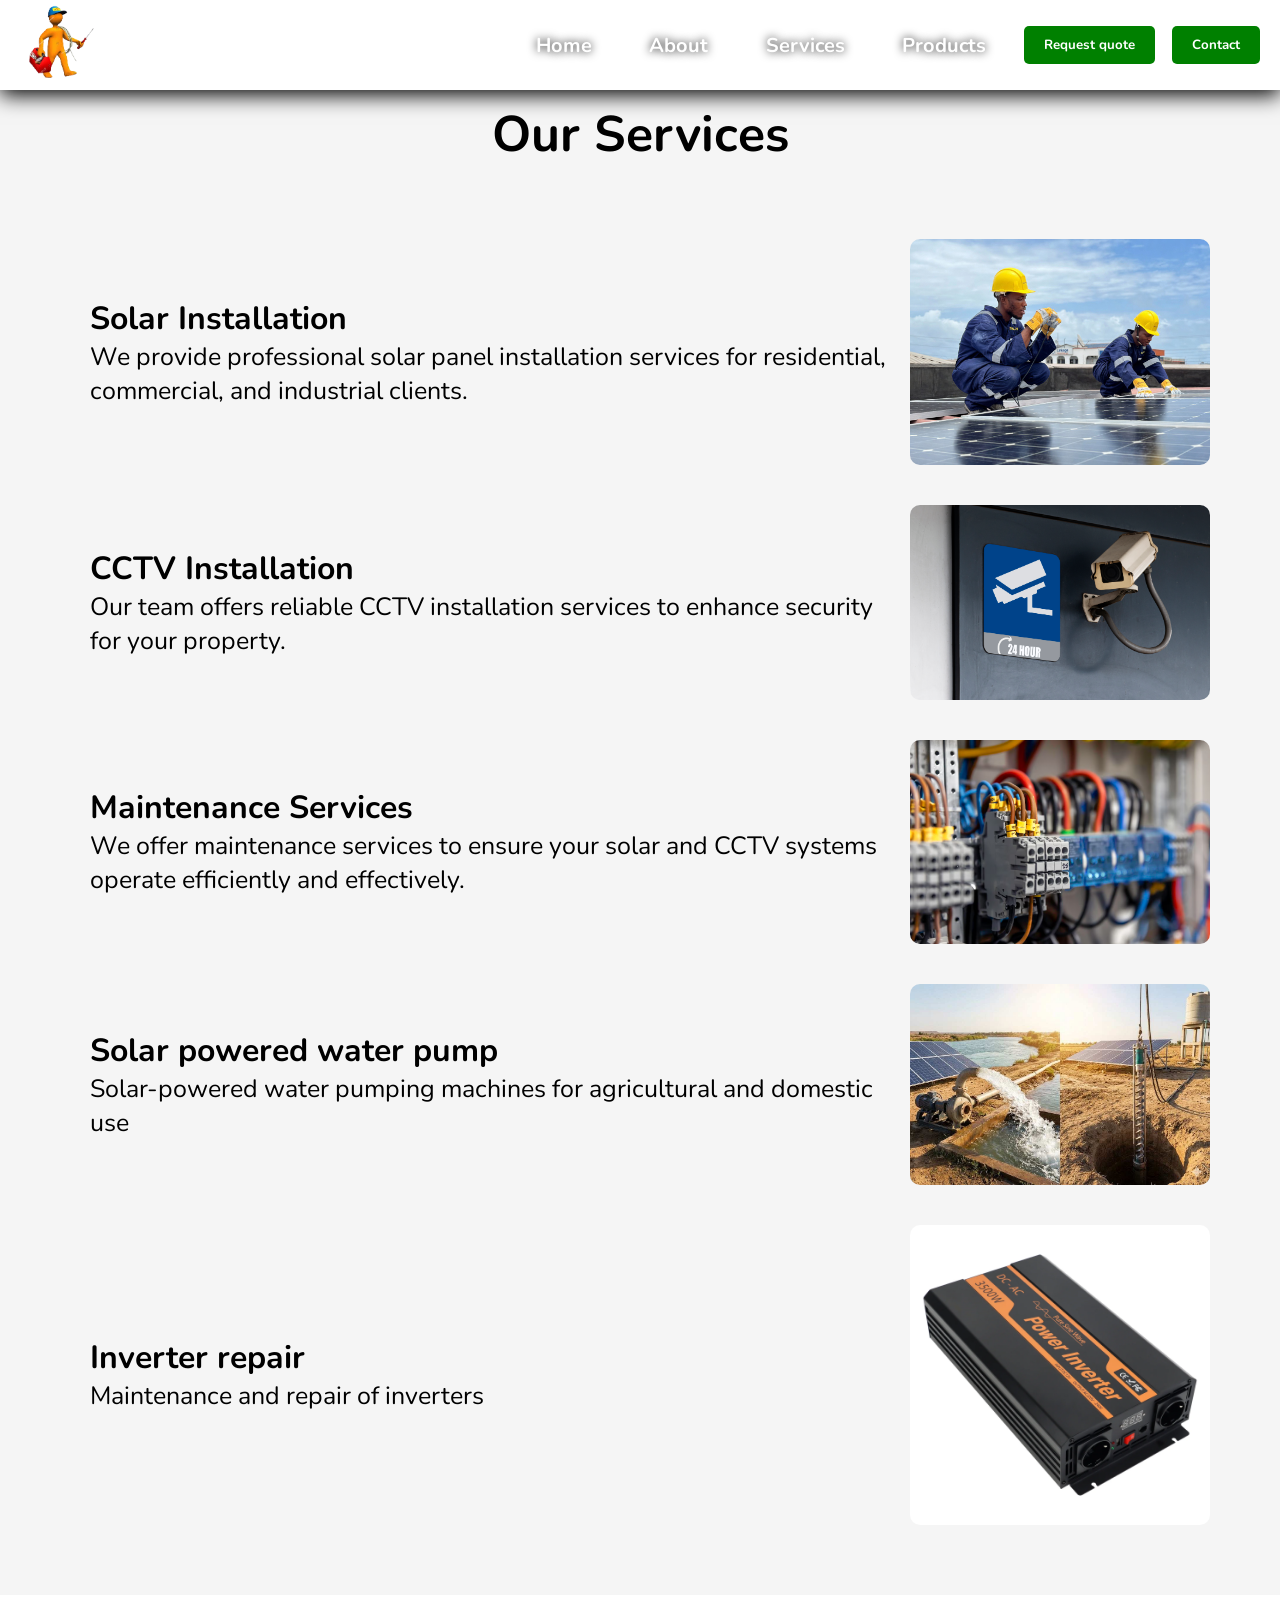
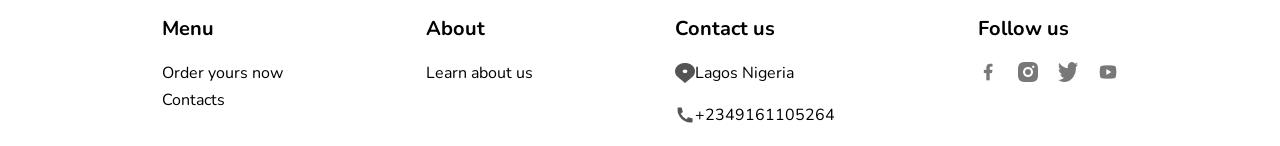
<file: services.html>
<!DOCTYPE html>
<html lang="en">
<head>
    <meta charset="UTF-8">
    <meta name="viewport" content="width=device-width, initial-scale=1.0">
    <title>We Install Solar - Our Services</title>
    <link rel="shortcut icon" href="/images/BEEPEEGES logo.jpeg" type="image/x-icon">
    <link rel="stylesheet" href="services.css">
    <script defer src="/index.js"></script>
</head>
<body>
    <div class="desktop">
        <header>
            <img src="images/BEEPEEGES_logo-removebg-preview.png" alt="Logo">
            <nav>
                <a class="link" href="/index.html">Home</a>
                <a class="link" href="/about.html">About</a>
                <a class="link" href="/services.html">Services</a>
                <a class="link" href="/products.html">Products</a>
                <a href="mailto:poyeinlayifa@yahoo.com"><button>Request quote</button></a>
                <a href="https://wa.me/2348078915722" target="_blank"><button>Contact</button></a>
            </nav>
        </header>
        <main>
            <h1>Our Services</h1>
            <div class="services">
                <div class="service">
                    <div class="serve">
                        <h2>Solar Installation</h2>
                        <p>
                            We provide professional solar panel installation services 
                            for residential, commercial, and industrial clients.
                        </p>
                    </div>
                    <img src="/images/services/Panel.jpeg" alt="Solar Installation">
                </div>
                <div class="service">
                    <div class="serve">
                        <h2>CCTV Installation</h2>
                        <p>
                            Our team offers reliable CCTV installation services to 
                            enhance security for your property.
                        </p>
                    </div>
                    <img src="/images/services/vecteezy_outdoor-white-cctv-on-wall-building-with-sign-icon-camera_11374738.jpg" alt="CCTV Installation">
                </div>
                <div class="service">
                    <div class="serve">
                        <h2>Maintenance Services</h2>
                        <p>
                            We offer maintenance services to ensure your solar and CCTV 
                            systems operate efficiently and effectively.
                        </p>
                    </div>
                    <img src="/images/services/Screenshot (21).png" alt="Maintenance Services">
                </div>
                <div class="service">
                    <div class="serve">
                        <h2>Solar powered water pump</h2>
                        <p>
                            Solar-powered water pumping machines for agricultural and 
                            domestic use
                        </p>
                    </div>
                    <img src="/images/What-Is-the-Most-Powerful-Solar-Water-Pump-High-Output-RAFSUN-Solar-Pump-Solutions.jpg" alt="Solar pump">
                </div>
                <div class="service">
                    <div class="serve">
                        <h2>Inverter repair</h2>
                        <p>
                            Maintenance and repair of inverters
                        </p>
                    </div>
                    <img src="/images/3500w-220v-12v-power-inverter-9.webp" alt="Solar pump">
                </div>
            </div>
        </main>
        <footer>
            <div class="foot">
                <h1>Menu</h1>
                <div class="menu-links">
                    <a href="">Order yours now</a>
                    <a href="Contacts">Contacts</a>
                </div>
            </div>
            <div class="foot">
                <h1>About</h1>
                <a href="/about.html">Learn about us</a>
            </div>
            <div class="foot">
                <h1>Contact us</h1>
                <div class="contact-links">
                    <div class="contact-link">
                        <img src="/images/icons/Vector.png" alt="">
                        <a href="https://www.google.com/maps/search/?api=1&query=Lagos+Nigeria" target="_blank" rel="noopener noreferrer">
                            Lagos Nigeria
                        </a>
                    </div>
                    <div class="contact-link">
                        <img src="/images/icons/Frame (4).png" alt="">
                        <a href="https://wa.me/2348078915722" target="_blank">+2349161105264</a>
                    </div>
                </div>
            </div>
            <div class="follow-us">
                <h1>Follow us</h1>
                <div class="follow-links">
                    <img src="/images/icons/Frame (2).png" alt="">
                    <img src="/images/icons/Vector (1).png" alt="">
                    <img src="/images/icons/Vector (2).png" alt="">
                    <img src="/images/icons/Frame (3).png" alt="">
                </div>
            </div>
        </footer>
    </div>
    <!-- Break to mobile -->
     <div class="mobile">
        <div class="mobile-header">
            <div class="menu-open">
                <img class="logo" src="/images/BEEPEEGES_logo-removebg-preview.png" alt="">
                <img class="ham" id="ham" src="/images/icon-hamburger.svg" alt="">
            </div>
            <div class="menu-close" id="menuClose">
                <div class="close-top">
                    <img class="logo" src="/images/BEEPEEGES_logo-removebg-preview.png" alt="">
                    <img class="close" id="close" src="/images/x (1).svg" alt="">
                </div>
                <div class="mobile-nav">
                    <a href="/index.html">Home</a>
                    <a href="/about.html">About</a>
                    <a href="/services.html">Services</a>
                    <a href="/products.html">Products</a>
                    <a href="https://wa.me/2348078915722" target="_blank">Contact</a>
                </div>
            </div>
        </div>
        <div class="mobile-main">
            <h1>Our Services</h1>
            <div class="mobile-services">
                <div class="mobile-service">
                    <div class="mobile-serve">
                        <h2>Solar Installation</h2>
                        <p>
                            We provide professional solar panel installation services 
                            for residential, commercial, and industrial clients.
                        </p>
                    </div>
                    <img src="/images/services/Panel.jpeg" alt="Solar Installation">
                </div>
                <div class="mobile-service">
                    <div class="mobile-serve">
                        <h2>CCTV Installation</h2>
                        <p>
                            Our team offers reliable CCTV installation services to 
                            enhance security for your property.
                        </p>
                    </div>
                    <img src="/images/services/vecteezy_outdoor-white-cctv-on-wall-building-with-sign-icon-camera_11374738.jpg" alt="CCTV Installation">
                </div>
                <div class="mobile-service">
                    <div class="mobile-serve">
                        <h2>Maintenance Services</h2>
                        <p>
                            We offer maintenance services to ensure your solar and CCTV 
                            systems operate efficiently and effectively.
                        </p>
                    </div>
                    <img src="/images/services/Screenshot (21).png" alt="Maintenance Services">
                </div>
                <div class="mobile-service">
                    <div class="mobile-serve">
                        <h2>Solar powered water pump</h2>
                        <p>
                            Solar-powered water pumping machines for agricultural and 
                            domestic use
                        </p>
                    </div>
                    <img src="/images/What-Is-the-Most-Powerful-Solar-Water-Pump-High-Output-RAFSUN-Solar-Pump-Solutions.jpg" alt="Solar pump">
                </div>
                <div class="mobile-service">
                    <div class="mobile-serve">
                        <h2>Inverter repair</h2>
                        <p>
                            Maintenance and repair of inverters
                        </p>
                    </div>
                    <img src="/images/3500w-220v-12v-power-inverter-9.webp" alt="Solar pump">
                </div>
            </div>
        </div>
        <div class="mobile-footer">
            <div class="mobile-foot">
                <h1>Menu</h1>
                <a href="mailto:poyeinlayifa@yahoo.com">Get yours now</a>
            </div>
            <div class="mobile-foot">
                <h1>About</h1>
                <a href="/about.html">Learn about us</a>
            </div>
            <div class="mobile-foot">
                <h1>Contact us</h1>
                <div class="mobile-contacts">
                    <div class="mobile-contact">
                        <img src="/images/icons/Vector.png" alt="">
                        <a href="https://www.google.com/maps/search/?api=1&query=Lagos+Nigeria" target="_blank" rel="noopener noreferrer">
                            Lagos Nigeria
                        </a>
                    </div>
                    <div class="mobile-contact">
                        <img src="/images/icons/Frame (4).png" alt="">
                        <a href="https://wa.me/2348078915722" target="_blank">+2348078915722</a>
                    </div>
                </div>
            </div>
            <div class="mobile-follows">
                <h1>Follow us</h1>
                <div class="mobile-follow">
                    <img src="/images/icons/Frame (2).png" alt="">
                    <img src="/images/icons/Vector (1).png" alt="">
                    <img src="/images/icons/Vector (2).png" alt="">
                    <img src="/images/icons/Frame (3).png" alt="">
                </div>
            </div>
        </div>
     </div>
</body>
</html>
</file>
<file: style.css>
@import url('https://fonts.googleapis.com/css2?family=Nunito:ital,wght@0,200..1000;1,200..1000&display=swap');

*{
    margin: 0;
    padding: 0;
    box-sizing: border-box;
    background-color: white;
    font-family: "Nunito", sans-serif;
}

.desktop{
    display: flex;
    align-items: center;
    justify-content: center;
    flex-direction: column;
    width: 100%;
    height: fit-content;
}

body{
    display: flex;
    align-items: center;
    justify-content: center;
    flex-direction: column;
}

header{
    display: flex;
    align-items: center;
    justify-content: space-between;
    background-color: rgba(0, 0, 0, 0);
    width: 100%;
    padding: 5px 20px;
    box-shadow: 0px 5px 20px;
    position: fixed;
    top: 0%;
    z-index: 4;
}

header img{
    color: green;
    background: none;
    height: 80px;
    width: 75px;
    font-weight: 900;
}

nav{
    display: flex;
    align-items: center;
    justify-content: space-between;
    background: none;
    width: 60%;
    font-size: 20px;
    font-weight: 700;
}

nav a{
    background: none;
}

.link{
    text-shadow: 0px 0px 10px black;
    padding: 10px 20px;
    text-decoration: none;
    color: white;
    transition: transform 0.3s;
    border-radius: 5px;
}

.link:hover{
    box-shadow: 0px 5px 10px black;
    transform: translateY(-5px);
}

nav button{
    border: none;
    background-color: green;
    padding: 10px 20px;
    color: white;
    font-weight: 700;
    transition: background-color 0.3s, color 0.3s, transform 0.3s;
    cursor: pointer;
    border-radius: 5px;
}

nav button:hover{
    background-color: rgb(0, 77, 0);
    color: white;
    box-shadow: 0px 5px 10px black;
    transform: translateY(-5px);
}

main{
    display: flex;
    align-items: center;
    justify-content: space-evenly;
    flex-direction: column;
    width: 100%;
    height: 100vh;
    padding: 100px 50px 50px 50px;
    background: linear-gradient(rgba(0, 0, 0, 0.3)), url(/images/vecteezy_a-scenic-view-of-solar-panels-reflecting-the-sunset-in-a_69635307.jpg);
    background-attachment: fixed;
    background-repeat: no-repeat;
    background-size: cover;
    background-position: center;
}

main h1{
    background: none;
    color: white;
    font-size: 70px;
    text-shadow: 10px 5px 10px black;
}
 
main h1 span{
    font-weight: 900;
    background: none;
    color: green;
}

.description{
    display: flex;
    align-items: center;
    justify-content: space-between;
    width: 100%;
    background: none;
}

.description h3{
    color: white;
    font-size: 40px;
    background: none;
}

.description p{
    color: white;
    font-size: 30px;
    background: none;
}

.main-buttons{
    border-top: 1px solid rgba(255, 255, 255, 0.3);
    display: flex;
    align-items: center;
    justify-content: space-between;
    width: 100%;
    padding: 20px 25% 0px 25%;
    background: none;
}

.main-buttons a{
    background: none;
}

.consult{
    color: white;
    background-color: green;
    padding: 10px 20px;
    border: none;
    cursor: pointer;
    transition: background-color 0.3s, color 0.3s, transform 0.3s;
    border-radius: 5px;
}

.consult:hover{
    transform: scale(1.1);
    background-color: rgb(0, 77, 0);
    color: white;
}

.more{
    color: white;
    background-color: rgba(0, 0, 0, 0.2);
    padding: 10px 20px;
    border: 1px solid rgba(255, 255, 255, 0.3);
    cursor: pointer;
    transition: background-color 0.3s, color 0.3s, transform 0.3s;
    border-radius: 5px;
}

.more:hover{
    transform: scale(1.1);
    background-color: rgba(0, 0, 0, 0.5);
    color: white;
}

.info{
    display: flex;
    align-items: center;
    justify-content: space-evenly;
    width: 100%;
}

.sec{
    display: flex;
    align-items: center;
    justify-content: center;
    flex-direction: column;
    padding: 50px 0px;
}

.sec h1{
    color: goldenrod;
    font-size: 32px;
}

.sec h2{
    color: black;
    font-size: 24px;
}

.about{
    display: flex;
    align-items: center;
    justify-content: space-between;
    flex-direction: column;
    height: 640px;
    padding: 50px;
    background-color: white;
    color: black;
}

.about h1{
    font-size: 50px;
    background: none;
}

.left-about{
    display: flex;
    align-items: start;
    justify-content: space-between;
    flex-shrink: 0;
    padding: 50px;
    background-color: white;
    color: black;
    width: 100%;
}

.left-about p{
    padding: 0px 50px 0px 0px;
    font-size: 30px;
    background: none;
}

.img-info{
    position: relative;
    overflow: hidden;
    border-radius: 8px;
    cursor: pointer;
    width: 300px;
    height: 300px;
}

.img-info img{
    display: block;
    width: 100%;
    height: 100%;
    object-fit: cover;
    object-position: center;
    transition: transform 0.3s ease, filter 0.3s ease;
    z-index: 1;
}

.img-info:hover img{
    transform: scale(1.1);
    filter: blur(3px);
}

.info-overlay{
    position: absolute;
    padding: 30px;
    z-index: 2;
    inset: 0;
    display: flex;
    align-items: center;
    justify-content: center;
    background: rgba(0, 0, 0, 0.3);
    opacity: 0;
    transition: opacity 0.3s ease;
}

.img-info:hover .info-overlay{
    opacity: 1;
}

.info-overlay h1{
    text-align: center;
    color: white;
    background: none;
    font-size: 1.25rem;
    font-weight: 600;
    transform: translateY(10px);
    transition: transform 0.3s ease;
}

.img-info:hover .info-overlay h1{
    transform: translateY(0);
}

.about button{
    color: white;
    background-color: green;
    padding: 10px 20px;
    border: none;
    cursor: pointer;
    transition: background-color 0.3s, color 0.3s, transform 0.3s;
    border-radius: 5px;
}

.about button:hover{
    transform: scale(1.1);
    background-color: rgb(0, 77, 0);
    color: white;
}

.services{
    display: flex;
    align-items: center;
    justify-content: space-between;
    flex-direction: column;
    width: 100%;
}

.services h1{
    font-size: 50px;
    background: none;
}

.left-services{
    display: flex;
    align-items: center;
    justify-content: space-evenly;
    width: 100%;
    padding: 50px;
}

.photo{
    display: flex;
    align-items: center;
    justify-content: space-between;
    flex-direction: column;
    width: fit-content;
    border-radius: 10px;
    contain: content;
    transition: transform 0.3s, box-shadow 0.3s;
}

.photo:hover{
    transform: translateY(-10px);
    box-shadow: 0px 10px 5px black;
}

.photo img{
    width: 300px;
    height: 230px;
    object-fit: cover;
}

.photo h3{
    font-size: 18px;
    color: white;
    background-color: green;
    width: 100%;
    text-align: center;
    padding: 5px;
}

.services button{
    color: white;
    background-color: green;
    padding: 10px 20px;
    border: none;
    cursor: pointer;
    transition: background-color 0.3s, color 0.3s, transform 0.3s;
    border-radius: 5px;
}

.services button:hover{
    transform: scale(1.1);
    background-color: rgb(0, 77, 0);
    color: white;
}

.products{
    display: flex;
    align-items: center;
    justify-content: space-between;
    flex-direction: column;
    padding: 50px;
    width: 100%;
}

.products h1{
    font-size: 50px;
    background: none;
}

.product-side{
    display: flex;
    align-items: center;
    justify-content: space-between;
    width: 100%;
    padding: 50px;
}

.product-side p{
    font-size: 30px;
    width: 65%;
    background: none;
}

.product-img{
    position: relative;
    overflow: hidden;
    border-radius: 8px;
    cursor: pointer;
    width: 300px;
    height: 300px;
}

.product-img img{
    display: block;
    width: 100%;
    height: 100%;
    object-fit: cover;
    object-position: center;
    transition: transform 0.3s ease, filter 0.3s ease;
    z-index: 1;
}

.product-img:hover img{
    transform: scale(1.1);
    filter: blur(3px);
}

.product-text{
    position: absolute;
    padding: 30px;
    z-index: 2;
    inset: 0;
    display: flex;
    align-items: center;
    justify-content: center;
    background: rgba(0, 0, 0, 0.3);
    opacity: 0;
    transition: opacity 0.3s ease;
}

.product-img:hover .product-text{
    opacity: 1;
}

.product-text h1{
    text-align: center;
    color: white;
    background: none;
    font-size: 1.25rem;
    font-weight: 600;
    transform: translateY(10px);
    transition: transform 0.3s ease;
}

.product-img:hover .product-text h1{
    transform: translateY(0);
}

.products button{
    background-color: green;
    color: white;
    padding: 10px 20px;
    border: none;
    border-radius: 5px;
    transition: background-color 0.3s, color 0.3s, transform 0.3s;
    cursor: pointer;
}

.products button:hover{
    transform: scale(1.1);
    background-color: rgb(0, 77, 0);
    color: white;
}

.steps{
    display: flex;
    align-items: center;
    justify-content: space-evenly;
    flex-direction: column;
    padding: 50px;
    width: 100%;
}

.steps h3{
    font-size: 32px;
    background: none;
}

.steps h3 span{
    font-weight: 900;
    background: none;
    color: green;
}

.steps ol{
    display: flex;
    align-items: center;
    justify-content: space-evenly;
    width: 100%;
}

ol li{
    padding: 10px;
    font-size: 20px;
    background: none;
    color: black;
}

.reason{
    display: flex;
    align-items: center;
    justify-content: space-between;
    flex-direction: column;
    background-image: url(/images/clyde-rs-4XbZCfU2Uoo-unsplash.jpg);
    background-size: cover;
    background-position: center;
    background-attachment: fixed;
    background-repeat: no-repeat;
    width: 100%;
    height: fit-content;
    padding: 50px;
}

.reason h1{
    font-size: 50px;
    background: none;
}

.reason-side{
    display: grid;
    grid-template-columns: repeat(3, 2fr);
    grid-gap: 20px;
    align-items: start;
    justify-content: space-between;
    width: 100%;
    background: none;
}

.cost{
    display: flex;
    align-items: start;
    justify-content: start;
    flex-direction: column;
    background-color: white;
    width: 100%;
    height: 330px;
    padding: 50px;
    cursor: default;
}

.cost h2{
    font-size: 24px;
    background: none;
}

.cost p{
    font-size: 16px;
    background: none;
}

.recent{
    display: flex;
    align-items: center;
    justify-content: center;
    flex-direction: column;
    gap: 50px;
    width: 100vh;
}

.recent h1{
    font-size: 50px;
    background: none;
}

.recent-pics{
    display: grid;
    grid-template-columns: repeat(3, 3fr);
    gap: 50px;
}

.img-hover-card{
    position: relative;
    overflow: hidden;
    border-radius: 8px;
    cursor: pointer;
    height: 250px;
    width: 250px;
}

.img-hover-card img{
    display: block;
    width: 100%;
    height: 100%;
    object-fit: cover;
    object-position: center;
    transition: transform 0.3s ease, filter 0.3s ease;
    z-index: 1;
}

.img-hover-card:hover img{
    transform: scale(1.1);
    filter: blur(3px);
}

.overlay{
    position: absolute;
    z-index: 2;
    inset: 0;
    display: flex;
    align-items: center;
    justify-content: center;
    background: rgba(0, 0, 0, 0.3);
    opacity: 0;
    transition: opacity 0.3s ease;
}

.img-hover-card:hover .overlay{
    opacity: 1;
}

.overlay-text{
    text-align: center;
    color: white;
    background: none;
    font-size: 1.25rem;
    font-weight: 600;
    transform: translateY(10px);
    transition: transform 0.3s ease;
}

.img-hover-card:hover .overlay-text{
    transform: translateY(0);
}

.recent button{
    background-color: green;
    color: white;
    padding: 10px 20px;
    border: none;
    border-radius: 5px;
    transition: background-color 0.3s, color 0.3s, transform 0.3s;
    cursor: pointer;
}

.recent button:hover{
    transform: scale(1.1);
    background-color: rgb(0, 77, 0);
    color: white;
}

.open{
    margin-top: 50px;
    display: flex;
    flex-direction: column;
    align-items: center;
    justify-content: space-between;
    background: linear-gradient(rgba(0, 0, 0, 0.3)), url(/images/wind-solar.jpg);
    width: 90%;
    height: 230px;
    padding: 50px;
    text-align: center;
    background-position: center;
    background-size: cover;
    background-repeat: no-repeat;
}

.open h1{
    color: white;
    background: none;
}

.days{
    display: flex;
    align-items: center;
    justify-content: space-evenly;
    width: 100%;
    background: none;
}

.opening-days{
    display: flex;
    flex-direction: column;
    align-items: center;
    justify-content: center;
    background: none;
}

.opening-days h2{
    font-size: 30px;
    color: white;
    background: none;
}

.opening-days p{
    font-size: 20px;
    color: white;
    background: none;
}

footer{
    display: flex;
    align-items: start;
    justify-content: space-evenly;
    width: 100%;
    padding: 20px;
    background: none;
}

.foot{
    display: flex;
    flex-direction: column;
    gap: 20px;
}

.foot h1{
    font-size: 20px;
}

.menu-links{
    display: flex;
    flex-direction: column;
    gap: 5px;
}

.menu-links a{
    color: black;
    text-decoration: none;
}

.foot a{
    text-decoration: none;
    color: black;
}

.about-links{
    display: flex;
    flex-direction: column;
    gap: 5px;
}

.about-links a{
    color: black;
    text-decoration: none;
}

.contact-links{
    display: flex;
    flex-direction: column;
    gap: 20px;
}

.contact-link{
    display: flex;
    align-items: center;
}

.contact-link img{
    width: 20px;
    height: 20px;
}

.contact-link a{
    color: black;
    text-decoration: none;
}

.follow-us{
    display: flex;
    flex-direction: column;
    align-items: start;
    gap: 20px;
}

.follow-us h1{
    font-size: 20px;
}

.follow-links{
    display: flex;
    gap: 20px;
}

.follow-links img{
    width: 20px;
    height: 20px;
}

.mobile{
    display: none;
}

@media screen and (max-width:768px) {
    .desktop{
        display: none;
    }

    .mobile{
        display: flex;
        align-items: center;
        justify-content: center;
        flex-direction: column;
        width: 100%;
        gap: 100px;
    }

    .mobile-header{
        display: flex;
        align-items: center;
        justify-content: center;
        width: 100%;
        background-color: rgb(0, 100, 0);
        position: fixed;
        top: 0%;
        z-index: 1;
    }

    .menu-open{
        display: flex;
        align-items: center;
        justify-content: space-between;
        width: 100%;
        background: none;
        padding: 0px 20px 0px 20px;
    }

    .logo{
        width: 60px;
        background: none;
    }

    .ham{
        width: 40px;
        background: none;
    }

    .menu-close{
        display: none;
        align-items: center;
        justify-content: space-between;
        flex-direction: column;
        width: 100%;
        height: 70vh;
        background-color: black;
        padding: 0px 20px 100px 20px;
        position: absolute;
        top: 0%;
    }

    .close-top{
        display: flex;
        align-items: center;
        justify-content: space-between;
        width: 100%;
        background: none;
    }

    .close{
        width: 40px;
        background: none;
    }

    .mobile-nav{
        display: flex;
        align-items: center;
        justify-content: space-between;
        flex-direction: column;
        height: 100%;
        background: none;
    }

    .mobile-nav a{
        background: none;
        text-decoration: none;
        color: white;
        font-size: 25px;
    }

    .mobile-main{
        display: flex;
        align-items: center;
        justify-content: space-evenly;
        flex-direction: column;
        width: 100%;
        height: 100vh;
        background: linear-gradient(rgba(0, 0, 0, 0.3)), url(/images/vecteezy_a-scenic-view-of-solar-panels-reflecting-the-sunset-in-a_69635307.jpg);
        background-attachment: fixed;
        background-repeat: no-repeat;
        background-size: cover;
        background-position: center;
        padding: 50px 50px 0px 50px;
    }

    .mobile-main h1{
        color: white;
        font-size: 50px;
        background: none;
        text-shadow: 0px 0px 10px black;
    }

    .mobile-main h1 span{
        color: green;
        background: none;
    }

    .describe{
        display: flex;
        align-items: center;
        justify-content: space-between;
        width: 100%;
        gap: 10px;
        background: none;
    }

    .describe h3{
        color: white;
        background: none;
        font-size: 24px;
    }

    .describe p{
        color: white;
        background: none;
        font-size: 20px;
    }

    .mobile-buttons{
        display: flex;
        align-items: center;
        justify-content: space-between;
        background: none;
        width: 50%;
        height: fit-content;
    }

    .mobile-buttons a{
        background: none;
    }

    .free{
        color: white;
        background-color: green;
        border: none;
        padding: 10px 20px;
        border-radius: 5px;
    }

    .free:active{
        color: green;
        background-color: white;
    }

    .learn{
        color: white;
        background-color: rgba(0, 0, 0, 0.2);
        padding: 10px 20px;
        border: 1px solid rgba(255, 255, 255, 0.3);
        border-radius: 5px;
    }

    .learn:active{
        background-color: white;
        color: black;
    }

    .mobile-section{
        display: flex;
        align-items: center;
        justify-content: space-evenly;
        flex-direction: column;
        width: 100%;
        height: 200px;
    }

    .mobile-sec{
        display: flex;
        align-items: center;
        justify-content: center;
        flex-direction: column;
        background: none;
    }

    .mobile-sec h1{
        color: goldenrod;
        font-size: 32px;
    }

    .mobile-sec h2{
        color: black;
        font-size: 24px;
    }

    .mobile-about{
        display: flex;
        align-items: center;
        justify-content: space-between;
        flex-direction: column;
        width: 100%;
        height: 700px;
        padding: 10px 30px;
    }

    .mobile-about h1{
        color: black;
        font-size: 32px;
    }

    .mobile-left{
        display: flex;
        align-items: center;
        justify-content: space-between;
        flex-direction: column;
        width: 100%;
        height: 550px;
    }

    .mobile-left p{
        text-align: center;
        font-size: 24px;
    }

    .mobile-left img{
        width: 400px;
        border-radius: 10px;
    }

    .link-btn{
        color: white;
        background-color: green;
        padding: 10px 20px;
        border: none;
        border-radius: 5px;
    }

    .link-btn:active{
        background-color: white;
        color: green;
        border: 1px solid green;
    }

    .mobile-services{
        display: flex;
        align-items: center;
        justify-content: space-between;
        flex-direction: column;
        width: 100%;
        height: 1050px;
    }

    .mobile-services h1{
        color: black;
        font-size: 32px;
    }

    .mobile-serve{
        display: flex;
        align-items: center;
        justify-content: space-between;
        flex-direction: column;
        width: 100%;
        height: 950px;
    }

    .mobile-photo{
        display: flex;
        align-items: center;
        justify-content: center;
        flex-direction: column;
        width: 400px;
        border-radius: 10px;
        contain: content;
    }

    .mobile-photo img{
        object-fit: cover;
        object-position: center;
        width: 400px;
    }

    .mobile-photo h3{
        text-align: center;
        color: white;
        font-size: 24px;
        background-color: green;
        width: 100%;
    }

    .mobile-products{
        display: flex;
        align-items: center;
        justify-content: space-between;
        flex-direction: column;
        width: 100%;
        height: 730px;
        padding: 10px 30px;
    }

    .mobile-products h1{
        color: black;
        font-size: 32px;
    }

    .mobile-side{
        display: flex;
        align-items: center;
        justify-content: space-between;
        flex-direction: column;
        width: 100%;
        height: 610px;
    }

    .mobile-side p{
        text-align: center;
        font-size: 24px;
    }

    .mobile-side img{
        width: 400px;
        height: 400px;
        object-fit: cover;
        border-radius: 10px;
    }

    .mobile-steps{
        display: flex;
        align-items: start;
        justify-content: center;
        flex-direction: column;
        width: 100%;
        padding: 10px 100px;
    }

    .mobile-steps h3{
        color: black;
        font-size: 24px;
    }

    .mobile-steps h3 span{
        color: green;
        font-weight: 900;
    }
    .mobile-steps ol{
        display: flex;
        align-items: start;
        justify-content: center;
        flex-direction: column;
    }

    .mobile-steps ol li{
        color: black;
        font-size: 20px;
    }

    .mobile-reason{
        display: flex;
        align-items: center;
        justify-content: center;
        flex-direction: column;
        background-image: url(/images/clyde-rs-4XbZCfU2Uoo-unsplash.jpg);
        background-attachment: fixed;
        background-position: center;
        background-repeat: no-repeat;
        background-size: cover;
        width: 100%;
        padding: 50px 0px 0px 0px;
    }

    .mobile-reason h1{
        color: black;
        background: none;
        font-size: 32px;
    }

    .mobile-reason-side{
        display: flex;
        align-items: center;
        justify-content: space-evenly;
        flex-direction: column;
        width: 100%;
        height: 1500px;
        background: none;
    }

    .mobile-cost{
        display: flex;
        align-items: start;
        justify-content: center;
        flex-direction: column;
        width: 70%;
        padding: 30px;
        gap: 10px;
        background-color: white;
    }

    .mobile-cost h2{
        color: black;
        font-size: 24px;
    }

    .mobile-cost p{
        color: black;
        font-size: 16px;
    }

    .mobile-recent{
        display: flex;
        align-items: center;
        justify-content: center;
        flex-direction: column;
        width: 100%;
    }

    .mobile-recent h1{
        font-size: 50px;
        background: none;
    }

    .mobile-pics{
        display: flex;
        align-items: center;
        justify-content: space-between;
        flex-direction: column;
        width: 100%;
        height: fit-content;
        overflow: hidden;
    }

    .marquee-track1{
        display: flex;
        align-items: center;
        width: max-content;
        animation: scroll-left 15s linear infinite;
        height: 300px;
        gap: 20px;
    }

    .marquee-track2{
        display: flex;
        align-items: center;
        width: max-content;
        animation: scroll-right 15s linear infinite;
        height: 300px;
        gap: 20px;
    }

    .marquee-track3{
        display: flex;
        align-items: center;
        width: max-content;
        animation: scroll-left 15s linear infinite;
        height: 300px;
        gap: 20px;
    }

    .mobile-left-pic{
        display: flex;
        align-items: center;
        justify-content: center;
        position: relative;
        width: 100%;
        height: 250px;
        border-radius: 20px;
        contain: content;
        border: 1px solid rgba(255, 255, 255, 0.5);
    }

    .mobile-left-pic::after{
        content: "";
        position: absolute;
        inset: 0;
        background: linear-gradient(to bottom, rgba(0, 0, 0, 0) 1%, #14161f 100%);
        pointer-events: none;
        z-index: 1;
    }

    .mobile-left-pic img{
        object-fit: cover;
        height: 100%;
        width: 250px;
        z-index: 0;
    }
    .mobile-left-pic h2{
        text-align: center;
        position: absolute;
        background: none;
        font-size: 15px;
        font-weight: 800;
        top: 150px;
        color: white;
        z-index: 2;
    }

    .mobile-open{
        display: flex;
        align-items: center;
        justify-content: space-evenly;
        flex-direction: column;
        background: linear-gradient(rgba(0, 0, 0, 0.3)), url(/images/wind-solar.jpg);
        background-position: center;
        background-size: cover;
        background-repeat: no-repeat;
        width: 600px;
        height: 350px;
    }

    .mobile-open h1{
        color: white;
        background: none;
        font-size: 32px;
    }

    .mobile-days{
        display: flex;
        align-items: center;
        justify-content: space-between;
        flex-direction: column;
        width: 100%;
        height: 200px;
        background: none;
    }

    .mobile-opening{
        display: flex;
        align-items: center;
        justify-content: center;
        flex-direction: column;
        width: 100%;
        background: none;
    }

    .mobile-opening h2{
        color: white;
        background: none;
        font-size: 24px;
    }

    .mobile-opening p{
        color: white;
        background: none;
        font-size: 16px;
    }
    .mobile-footer{
        display: flex;
        align-items: center;
        justify-content: space-between;
        flex-direction: column;
        width: 100%;
        height: 60vh;
        padding: 20px;
        background-color: rgb(92, 92, 92);
    }

    .mobile-foot{
        display: flex;
        align-items: center;
        justify-content: center;
        flex-direction: column;
        width: 100%;
        background: none;
    }

    .mobile-foot h1{
        color: white;
        background: none;
        font-size: 32px;
    }

    .mobile-foot a{
        text-decoration: none;
        color: white;
        background: none;
        font-size: 24px;
    }

    .mobile-contacts{
        display: flex;
        align-items: center;
        justify-content: center;
        flex-direction: column;
        width: 100%;
        background: none;
    }

    .mobile-contact{
        display: flex;
        align-items: center;
        justify-content: center;
        width: 100%;
        background: none;
    }

    .mobile-contact img{
        width: 20px;
        background: none;
    }

    .mobile-contact a{
        color: white;
        font-size: 24px;
        background: none;
    }

    .mobile-follows{
        display: flex;
        align-items: center;
        justify-content: center;
        flex-direction: column;
        background: none;
        width: 100%;
    }

    .mobile-follows h1{
        color: white;
        background: none;
        font-size: 32px;
    }

    .mobile-follow{
        display: flex;
        align-items: center;
        justify-content: space-evenly;
        width: 30%;
        background: none;
    }

    .mobile-follow img{
        width: 30px;
        background: none;
    }
}

@media screen and (max-width:425px) {
    .desktop{
        display: none;
    }

    .mobile{
        display: flex;
        align-items: center;
        justify-content: center;
        flex-direction: column;
        width: 100%;
        gap: 50px;
    }

    .mobile-header{
        display: flex;
        align-items: center;
        justify-content: center;
        width: 100%;
        background-color: rgb(0, 100, 0);
        position: fixed;
        top: 0%;
        z-index: 1;
    }

    .menu-open{
        display: flex;
        align-items: center;
        justify-content: space-between;
        width: 100%;
        background: none;
        padding: 0px 20px 0px 20px;
    }

    .logo{
        width: 40px;
        background: none;
    }

    .ham{
        width: 30px;
        background: none;
    }

    .menu-close{
        display: none;
        align-items: center;
        justify-content: space-between;
        flex-direction: column;
        width: 100%;
        height: 70vh;
        background-color: black;
        padding: 0px 20px 100px 20px;
        position: absolute;
        top: 0%;
    }

    .close-top{
        display: flex;
        align-items: center;
        justify-content: space-between;
        width: 100%;
        background: none;
    }

    .close{
        width: 30px;
        background: none;
    }

    .mobile-nav{
        display: flex;
        align-items: center;
        justify-content: space-between;
        flex-direction: column;
        height: 100%;
        background: none;
    }

    .mobile-nav a{
        background: none;
        text-decoration: none;
        color: white;
        font-size: 25px;
    }

    .mobile-main{
        display: flex;
        align-items: center;
        justify-content: space-evenly;
        flex-direction: column;
        width: 100%;
        height: 80vh;
        background: linear-gradient(rgba(0, 0, 0, 0.3)), url(/images/vecteezy_a-scenic-view-of-solar-panels-reflecting-the-sunset-in-a_69635307.jpg);
        background-attachment: fixed;
        background-repeat: no-repeat;
        background-size: cover;
        background-position: center;
        padding: 30px 30px 0px 30px;
    }

    .mobile-main h1{
        color: white;
        font-size: 32px;
        background: none;
        text-shadow: 0px 0px 5px black;
    }

    .mobile-main h1 span{
        color: green;
        background: none;
    }

    .describe{
        display: flex;
        align-items: center;
        justify-content: space-between;
        width: 100%;
        gap: 10px;
        background: none;
    }

    .describe h3{
        color: white;
        background: none;
        font-size: 20px;
    }

    .describe p{
        color: white;
        background: none;
        font-size: 16px;
    }

    .mobile-buttons{
        display: flex;
        align-items: center;
        justify-content: space-between;
        background: none;
        width: 75%;
        height: fit-content;
    }

    .mobile-buttons a{
        background: none;
    }

    .free{
        color: white;
        background-color: green;
        border: none;
        padding: 5px 10px;
        border-radius: 5px;
    }

    .free:active{
        color: green;
        background-color: white;
    }

    .learn{
        color: white;
        background-color: rgba(0, 0, 0, 0.2);
        padding: 5px 10px;
        border: 1px solid rgba(255, 255, 255, 0.3);
        border-radius: 5px;
    }

    .learn:active{
        background-color: white;
        color: black;
    }

    .mobile-section{
        display: flex;
        align-items: center;
        justify-content: space-evenly;
        flex-direction: column;
        width: 100%;
        height: 150px;
    }

    .mobile-sec{
        display: flex;
        align-items: center;
        justify-content: center;
        flex-direction: column;
        background: none;
    }

    .mobile-sec h1{
        color: goldenrod;
        font-size: 24px;
    }

    .mobile-sec h2{
        color: black;
        font-size: 20px;
    }

    .mobile-about{
        display: flex;
        align-items: center;
        justify-content: space-between;
        flex-direction: column;
        width: 100%;
        height: 700px;
        padding: 10px 30px;
    }

    .mobile-about h1{
        color: black;
        font-size: 24px;
    }

    .mobile-left{
        display: flex;
        align-items: center;
        justify-content: space-between;
        flex-direction: column;
        width: 100%;
        height: 550px;
    }

    .mobile-left p{
        text-align: center;
        font-size: 20px;
    }

    .mobile-left img{
        width: 300px;
        border-radius: 10px;
    }

    .link-btn{
        color: white;
        background-color: green;
        padding: 5px 10px;
        border: none;
        border-radius: 5px;
    }

    .link-btn:active{
        background-color: white;
        color: green;
        border: 1px solid green;
    }

    .mobile-services{
        display: flex;
        align-items: center;
        justify-content: space-between;
        flex-direction: column;
        width: 100%;
        height: 950px;
    }

    .mobile-services h1{
        color: black;
        font-size: 24px;
    }

    .mobile-serve{
        display: flex;
        align-items: center;
        justify-content: space-between;
        flex-direction: column;
        width: 100%;
        height: 800px;
    }

    .mobile-photo{
        display: flex;
        align-items: center;
        justify-content: center;
        flex-direction: column;
        width: 300px;
        border-radius: 10px;
        contain: content;
    }

    .mobile-photo img{
        object-fit: cover;
        object-position: center;
        width: 300px;
    }

    .mobile-photo h3{
        text-align: center;
        color: white;
        font-size: 18px;
        padding: 5px;
        background-color: green;
        width: 100%;
    }

    .mobile-products{
        display: flex;
        align-items: center;
        justify-content: space-between;
        flex-direction: column;
        width: 100%;
        height: 730px;
        padding: 10px 30px;
    }

    .mobile-products h1{
        color: black;
        font-size: 24px;
    }

    .mobile-side{
        display: flex;
        align-items: center;
        justify-content: space-between;
        flex-direction: column;
        width: 100%;
        height: 610px;
    }

    .mobile-side p{
        text-align: center;
        font-size: 20px;
    }

    .mobile-side img{
        width: 300px;
        height: 300px;
        object-fit: cover;
        border-radius: 10px;
    }

    .mobile-steps{
        display: flex;
        align-items: start;
        justify-content: center;
        flex-direction: column;
        width: 100%;
        padding: 10px 50px;
    }

    .mobile-steps h3{
        color: black;
        font-size: 24px;
    }

    .mobile-steps h3 span{
        color: green;
        font-weight: 900;
    }
    .mobile-steps ol{
        display: flex;
        align-items: start;
        justify-content: center;
        flex-direction: column;
    }

    .mobile-steps ol li{
        color: black;
        font-size: 20px;
    }

    .mobile-reason{
        display: flex;
        align-items: center;
        justify-content: center;
        flex-direction: column;
        background-image: url(/images/clyde-rs-4XbZCfU2Uoo-unsplash.jpg);
        background-attachment: fixed;
        background-position: center;
        background-repeat: no-repeat;
        background-size: cover;
        width: 100%;
        padding: 50px 0px 0px 0px;
    }

    .mobile-reason h1{
        color: black;
        background: none;
        font-size: 24px;
    }

    .mobile-reason-side{
        display: flex;
        align-items: center;
        justify-content: space-evenly;
        flex-direction: column;
        width: 100%;
        height: 1500px;
        background: none;
    }

    .mobile-cost{
        display: flex;
        align-items: start;
        justify-content: center;
        flex-direction: column;
        width: 80%;
        padding: 20px;
        gap: 10px;
        background-color: white;
    }

    .mobile-cost h2{
        color: black;
        font-size: 20px;
    }

    .mobile-cost p{
        color: black;
        font-size: 12px;
    }

    .mobile-recent{
        display: flex;
        align-items: center;
        justify-content: center;
        flex-direction: column;
        width: 100%;
    }

    .mobile-recent h1{
        font-size: 24px;
        background: none;
    }

    .mobile-pics{
        display: flex;
        align-items: center;
        justify-content: space-between;
        flex-direction: column;
        width: 100%;
        height: fit-content;
        overflow: hidden;
    }

    .marquee-track1{
        display: flex;
        align-items: center;
        width: max-content;
        animation: scroll-left 15s linear infinite;
        height: 250px;
        gap: 20px;
    }

    .marquee-track2{
        display: flex;
        align-items: center;
        width: max-content;
        animation: scroll-right 15s linear infinite;
        height: 250px;
        gap: 20px;
    }

    .marquee-track3{
        display: flex;
        align-items: center;
        width: max-content;
        animation: scroll-left 15s linear infinite;
        height: 250px;
        gap: 20px;
    }

    .mobile-left-pic{
        display: flex;
        align-items: center;
        justify-content: center;
        position: relative;
        width: 100%;
        height: 200px;
        border-radius: 20px;
        contain: content;
    }

    .mobile-left-pic::after{
        content: "";
        position: absolute;
        inset: 0;
        background: linear-gradient(to bottom, rgba(0, 0, 0, 0) 1%, #14161f 100%);
        pointer-events: none;
        z-index: 1;
    }

    .mobile-left-pic img{
        object-fit: cover;
        height: 100%;
        width: 200px;
        z-index: 0;
    }
    .mobile-left-pic h2{
        text-align: center;
        position: absolute;
        background: none;
        font-size: 10px;
        font-weight: 700;
        top: 150px;
        color: white;
        z-index: 2;
    }

    .mobile-open{
        display: flex;
        align-items: center;
        justify-content: space-evenly;
        flex-direction: column;
        background: linear-gradient(rgba(0, 0, 0, 0.3)), url(/images/wind-solar.jpg);
        background-position: center;
        background-size: cover;
        background-repeat: no-repeat;
        width: 300px;
        height: 350px;
    }

    .mobile-open h1{
        color: white;
        background: none;
        font-size: 24px;
    }

    .mobile-days{
        display: flex;
        align-items: center;
        justify-content: space-between;
        flex-direction: column;
        width: 100%;
        height: 200px;
        background: none;
    }

    .mobile-opening{
        display: flex;
        align-items: center;
        justify-content: center;
        flex-direction: column;
        width: 100%;
        background: none;
    }

    .mobile-opening h2{
        color: white;
        background: none;
        font-size: 20px;
    }

    .mobile-opening p{
        color: white;
        background: none;
        font-size: 12px;
    }
    
    .mobile-footer{
        display: flex;
        align-items: center;
        justify-content: space-between;
        flex-direction: column;
        width: 100%;
        height: 60vh;
        padding: 20px;
        background-color: rgb(92, 92, 92);
    }

    .mobile-foot{
        display: flex;
        align-items: center;
        justify-content: center;
        flex-direction: column;
        width: 100%;
        background: none;
    }

    .mobile-foot h1{
        color: white;
        background: none;
        font-size: 24px;
    }

    .mobile-foot a{
        text-decoration: none;
        color: white;
        background: none;
        font-size: 20px;
    }

    .mobile-contacts{
        display: flex;
        align-items: center;
        justify-content: center;
        flex-direction: column;
        width: 100%;
        background: none;
    }

    .mobile-contact{
        display: flex;
        align-items: center;
        justify-content: center;
        width: 100%;
        background: none;
    }

    .mobile-contact img{
        width: 16px;
        background: none;
    }

    .mobile-contact a{
        color: white;
        font-size: 20px;
        background: none;
    }

    .mobile-follows{
        display: flex;
        align-items: center;
        justify-content: center;
        flex-direction: column;
        background: none;
        width: 100%;
    }

    .mobile-follows h1{
        color: white;
        background: none;
        font-size: 24px;
    }

    .mobile-follow{
        display: flex;
        align-items: center;
        justify-content: space-evenly;
        width: 40%;
        background: none;
    }

    .mobile-follow img{
        width: 20px;
        background: none;
    }
}

@media screen and (max-width:375px) {
    .desktop{
        display: none;
    }

    .mobile{
        display: flex;
        align-items: center;
        justify-content: center;
        flex-direction: column;
        width: 100%;
        gap: 50px;
    }

    .mobile-header{
        display: flex;
        align-items: center;
        justify-content: center;
        width: 100%;
        background-color: rgb(0, 100, 0);
        position: fixed;
        top: 0%;
        z-index: 1;
    }

    .menu-open{
        display: flex;
        align-items: center;
        justify-content: space-between;
        width: 100%;
        background: none;
        padding: 0px 20px 0px 20px;
    }

    .logo{
        width: 40px;
        background: none;
    }

    .ham{
        width: 30px;
        background: none;
    }

    .menu-close{
        display: none;
        align-items: center;
        justify-content: space-between;
        flex-direction: column;
        width: 100%;
        height: 70vh;
        background-color: black;
        padding: 0px 20px 100px 20px;
        position: absolute;
        top: 0%;
    }

    .close-top{
        display: flex;
        align-items: center;
        justify-content: space-between;
        width: 100%;
        background: none;
    }

    .close{
        width: 30px;
        background: none;
    }

    .mobile-nav{
        display: flex;
        align-items: center;
        justify-content: space-between;
        flex-direction: column;
        height: 100%;
        background: none;
    }

    .mobile-nav a{
        background: none;
        text-decoration: none;
        color: white;
        font-size: 25px;
    }

    .mobile-main{
        display: flex;
        align-items: center;
        justify-content: space-evenly;
        flex-direction: column;
        width: 100%;
        height: 80vh;
        background: linear-gradient(rgba(0, 0, 0, 0.3)), url(/images/vecteezy_a-scenic-view-of-solar-panels-reflecting-the-sunset-in-a_69635307.jpg);
        background-attachment: fixed;
        background-repeat: no-repeat;
        background-size: cover;
        background-position: center;
        padding: 20px 20px 0px 20px;
    }

    .mobile-main h1{
        color: white;
        font-size: 30px;
        background: none;
        text-shadow: 0px 0px 5px black;
    }

    .mobile-main h1 span{
        color: green;
        background: none;
    }

    .describe{
        display: flex;
        align-items: center;
        justify-content: space-between;
        width: 100%;
        gap: 10px;
        background: none;
    }

    .describe h3{
        color: white;
        background: none;
        font-size: 18px;
    }

    .describe p{
        color: white;
        background: none;
        font-size: 12px;
    }

    .mobile-buttons{
        display: flex;
        align-items: center;
        justify-content: space-between;
        background: none;
        width: 75%;
        height: fit-content;
    }

    .mobile-buttons a{
        background: none;
    }

    .free{
        font-size: 10px;
        color: white;
        background-color: green;
        border: none;
        padding: 5px 10px;
        border-radius: 5px;
    }

    .free:active{
        color: green;
        background-color: white;
    }

    .learn{
        font-size: 10px;
        color: white;
        background-color: rgba(0, 0, 0, 0.2);
        padding: 5px 10px;
        border: 1px solid rgba(255, 255, 255, 0.3);
        border-radius: 5px;
    }

    .learn:active{
        background-color: white;
        color: black;
    }

    .mobile-section{
        display: flex;
        align-items: center;
        justify-content: space-evenly;
        flex-direction: column;
        width: 100%;
        height: 150px;
    }

    .mobile-sec{
        display: flex;
        align-items: center;
        justify-content: center;
        flex-direction: column;
        background: none;
    }

    .mobile-sec h1{
        color: goldenrod;
        font-size: 22px;
    }

    .mobile-sec h2{
        color: black;
        font-size: 18px;
    }

    .mobile-about{
        display: flex;
        align-items: center;
        justify-content: space-between;
        flex-direction: column;
        width: 100%;
        height: 600px;
        padding: 10px 30px;
    }

    .mobile-about h1{
        color: black;
        font-size: 22px;
    }

    .mobile-left{
        display: flex;
        align-items: center;
        justify-content: space-between;
        flex-direction: column;
        width: 100%;
        height: 470px;
    }

    .mobile-left p{
        text-align: center;
        font-size: 18px;
    }

    .mobile-left img{
        width: 250px;
        border-radius: 10px;
    }

    .link-btn{
        color: white;
        background-color: green;
        padding: 5px 10px;
        border: none;
        border-radius: 5px;
    }

    .link-btn:active{
        background-color: white;
        color: green;
        border: 1px solid green;
    }

    .mobile-services{
        display: flex;
        align-items: center;
        justify-content: space-between;
        flex-direction: column;
        width: 100%;
        height: 750px;
    }

    .mobile-services h1{
        color: black;
        font-size: 22px;
    }

    .mobile-serve{
        display: flex;
        align-items: center;
        justify-content: space-between;
        flex-direction: column;
        width: 100%;
        height: 650px;
    }

    .mobile-photo{
        display: flex;
        align-items: center;
        justify-content: center;
        flex-direction: column;
        width: 250px;
        border-radius: 10px;
        contain: content;
    }

    .mobile-photo img{
        object-fit: cover;
        object-position: center;
        width: 250px;
    }

    .mobile-photo h3{
        text-align: center;
        color: white;
        font-size: 16px;
        padding: 5px;
        background-color: green;
        width: 100%;
    }

    .mobile-products{
        display: flex;
        align-items: center;
        justify-content: space-between;
        flex-direction: column;
        width: 100%;
        height: 680px;
        padding: 10px 30px;
    }

    .mobile-products h1{
        color: black;
        font-size: 22px;
    }

    .mobile-side{
        display: flex;
        align-items: center;
        justify-content: space-between;
        flex-direction: column;
        width: 100%;
        height: 550px;
    }

    .mobile-side p{
        text-align: center;
        font-size: 18px;
    }

    .mobile-side img{
        width: 250px;
        height: 250px;
        object-fit: cover;
        border-radius: 10px;
    }

    .mobile-steps{
        display: flex;
        align-items: start;
        justify-content: center;
        flex-direction: column;
        width: 100%;
        padding: 10px 50px;
    }

    .mobile-steps h3{
        color: black;
        font-size: 22px;
    }

    .mobile-steps h3 span{
        color: green;
        font-weight: 900;
    }
    .mobile-steps ol{
        display: flex;
        align-items: start;
        justify-content: center;
        flex-direction: column;
    }

    .mobile-steps ol li{
        color: black;
        font-size: 18px;
    }

    .mobile-reason{
        display: flex;
        align-items: center;
        justify-content: center;
        flex-direction: column;
        background-image: url(/images/clyde-rs-4XbZCfU2Uoo-unsplash.jpg);
        background-attachment: fixed;
        background-position: center;
        background-repeat: no-repeat;
        background-size: cover;
        width: 100%;
        padding: 50px 0px 0px 0px;
    }

    .mobile-reason h1{
        color: black;
        background: none;
        font-size: 24px;
    }

    .mobile-reason-side{
        display: flex;
        align-items: center;
        justify-content: space-evenly;
        flex-direction: column;
        width: 100%;
        height: 1500px;
        background: none;
    }

    .mobile-cost{
        display: flex;
        align-items: start;
        justify-content: center;
        flex-direction: column;
        width: 80%;
        padding: 20px;
        gap: 10px;
        background-color: white;
    }

    .mobile-cost h2{
        color: black;
        font-size: 20px;
    }

    .mobile-cost p{
        color: black;
        font-size: 12px;
    }

    .mobile-recent{
        display: flex;
        align-items: center;
        justify-content: center;
        flex-direction: column;
        width: 100%;
    }

    .mobile-recent h1{
        font-size: 24px;
        background: none;
    }

    .mobile-pics{
        display: flex;
        align-items: center;
        justify-content: space-between;
        flex-direction: column;
        width: 100%;
        height: fit-content;
        overflow: hidden;
    }

    .marquee-track1{
        display: flex;
        align-items: center;
        width: max-content;
        animation: scroll-left 15s linear infinite;
        height: 200px;
        gap: 20px;
    }

    .marquee-track2{
        display: flex;
        align-items: center;
        width: max-content;
        animation: scroll-right 15s linear infinite;
        height: 200px;
        gap: 20px;
    }

    .marquee-track3{
        display: flex;
        align-items: center;
        width: max-content;
        animation: scroll-left 15s linear infinite;
        height: 200px;
        gap: 20px;
    }

    .mobile-left-pic{
        display: flex;
        align-items: center;
        justify-content: center;
        position: relative;
        width: 100%;
        height: 150px;
        border-radius: 20px;
        contain: content;
        border: 1px solid rgba(255, 255, 255, 0.5);
    }

    .mobile-left-pic::after{
        content: "";
        position: absolute;
        inset: 0;
        background: linear-gradient(to bottom, rgba(0, 0, 0, 0) 1%, #14161f 100%);
        pointer-events: none;
        z-index: 1;
    }

    .mobile-left-pic img{
        object-fit: cover;
        height: 100%;
        width: 150px;
        z-index: 0;
    }
    .mobile-left-pic h2{
        text-align: center;
        position: absolute;
        background: none;
        font-size: 15px;
        font-weight: 500;
        top: 100px;
        color: white;
        z-index: 2;
    }

    .mobile-open{
        display: flex;
        align-items: center;
        justify-content: space-evenly;
        flex-direction: column;
        background: linear-gradient(rgba(0, 0, 0, 0.3)), url(/images/wind-solar.jpg);
        background-position: center;
        background-size: cover;
        background-repeat: no-repeat;
        width: 300px;
        height: 300px;
    }

    .mobile-open h1{
        color: white;
        background: none;
        font-size: 24px;
    }

    .mobile-days{
        display: flex;
        align-items: center;
        justify-content: space-between;
        flex-direction: column;
        width: 100%;
        height: 200px;
        background: none;
    }

    .mobile-opening{
        display: flex;
        align-items: center;
        justify-content: center;
        flex-direction: column;
        width: 100%;
        background: none;
    }

    .mobile-opening h2{
        color: white;
        background: none;
        font-size: 18px;
    }

    .mobile-opening p{
        color: white;
        background: none;
        font-size: 10px;
    }
    .mobile-footer{
        display: flex;
        align-items: center;
        justify-content: space-between;
        flex-direction: column;
        width: 100%;
        height: 60vh;
        padding: 20px;
        background-color: rgb(92, 92, 92);
    }

    .mobile-foot{
        display: flex;
        align-items: center;
        justify-content: center;
        flex-direction: column;
        width: 100%;
        background: none;
    }

    .mobile-foot h1{
        color: white;
        background: none;
        font-size: 22px;
    }

    .mobile-foot a{
        text-decoration: none;
        color: white;
        background: none;
        font-size: 18px;
    }

    .mobile-contacts{
        display: flex;
        align-items: center;
        justify-content: center;
        flex-direction: column;
        width: 100%;
        background: none;
    }

    .mobile-contact{
        display: flex;
        align-items: center;
        justify-content: center;
        width: 100%;
        background: none;
    }

    .mobile-contact img{
        width: 16px;
        background: none;
    }

    .mobile-contact a{
        color: white;
        font-size: 18px;
        background: none;
    }

    .mobile-follows{
        display: flex;
        align-items: center;
        justify-content: center;
        flex-direction: column;
        background: none;
        width: 100%;
    }

    .mobile-follows h1{
        color: white;
        background: none;
        font-size: 22px;
    }

    .mobile-follow{
        display: flex;
        align-items: center;
        justify-content: space-evenly;
        width: 40%;
        background: none;
    }

    .mobile-follow img{
        width: 18px;
        background: none;
    }
}

@media screen and (max-width:320px) {
    .desktop{
        display: none;
    }

    .mobile{
        display: flex;
        align-items: center;
        justify-content: center;
        flex-direction: column;
        width: 100%;
        gap: 30px;
    }

    .mobile-header{
        display: flex;
        align-items: center;
        justify-content: center;
        width: 100%;
        background-color: rgb(0, 100, 0);
        position: fixed;
        top: 0%;
        z-index: 1;
    }

    .menu-open{
        display: flex;
        align-items: center;
        justify-content: space-between;
        width: 100%;
        background: none;
        padding: 0px 15px 0px 15px;
    }

    .logo{
        width: 30px;
        background: none;
    }

    .ham{
        width: 20px;
        background: none;
    }

    .menu-close{
        display: none;
        align-items: center;
        justify-content: space-between;
        flex-direction: column;
        width: 100%;
        height: 70vh;
        background-color: black;
        padding: 0px 15px 100px 15px;
        position: absolute;
        top: 0%;
    }

    .close-top{
        display: flex;
        align-items: center;
        justify-content: space-between;
        width: 100%;
        background: none;
    }

    .close{
        width: 20px;
        background: none;
    }

    .mobile-nav{
        display: flex;
        align-items: center;
        justify-content: space-between;
        flex-direction: column;
        height: 100%;
        background: none;
    }

    .mobile-nav a{
        background: none;
        text-decoration: none;
        color: white;
        font-size: 20px;
    }

    .mobile-main{
        display: flex;
        align-items: center;
        justify-content: space-evenly;
        flex-direction: column;
        width: 100%;
        height: 80vh;
        background: linear-gradient(rgba(0, 0, 0, 0.3)), url(/images/vecteezy_a-scenic-view-of-solar-panels-reflecting-the-sunset-in-a_69635307.jpg);
        background-attachment: fixed;
        background-repeat: no-repeat;
        background-size: cover;
        background-position: center;
        padding: 10px 10px 0px 10px;
    }

    .mobile-main h1{
        color: white;
        font-size: 30px;
        background: none;
        text-shadow: 0px 0px 5px black;
    }

    .mobile-main h1 span{
        color: green;
        background: none;
    }

    .describe{
        display: flex;
        align-items: center;
        justify-content: space-between;
        width: 100%;
        gap: 10px;
        background: none;
    }

    .describe h3{
        color: white;
        background: none;
        font-size: 16px;
    }

    .describe p{
        color: white;
        background: none;
        font-size: 10px;
    }

    .mobile-buttons{
        display: flex;
        align-items: center;
        justify-content: space-between;
        background: none;
        width: 75%;
        height: fit-content;
    }

    .mobile-buttons a{
        background: none;
    }

    .free{
        font-size: 10px;
        color: white;
        background-color: green;
        border: none;
        padding: 5px 10px;
        border-radius: 5px;
    }

    .free:active{
        color: green;
        background-color: white;
    }

    .learn{
        font-size: 10px;
        color: white;
        background-color: rgba(0, 0, 0, 0.2);
        padding: 5px 10px;
        border: 1px solid rgba(255, 255, 255, 0.3);
        border-radius: 5px;
    }

    .learn:active{
        background-color: white;
        color: black;
    }

    .mobile-section{
        display: flex;
        align-items: center;
        justify-content: space-evenly;
        flex-direction: column;
        width: 100%;
        height: 150px;
    }

    .mobile-sec{
        display: flex;
        align-items: center;
        justify-content: center;
        flex-direction: column;
        background: none;
    }

    .mobile-sec h1{
        color: goldenrod;
        font-size: 22px;
    }

    .mobile-sec h2{
        color: black;
        font-size: 18px;
    }

    .mobile-about{
        display: flex;
        align-items: center;
        justify-content: space-between;
        flex-direction: column;
        width: 100%;
        height: 500px;
        padding: 10px 30px;
    }

    .mobile-about h1{
        color: black;
        font-size: 20px;
    }

    .mobile-left{
        display: flex;
        align-items: center;
        justify-content: space-between;
        flex-direction: column;
        width: 100%;
        height: 420px;
    }

    .mobile-left p{
        text-align: center;
        font-size: 16px;
    }

    .mobile-left img{
        width: 200px;
        border-radius: 10px;
    }

    .link-btn{
        color: white;
        background-color: green;
        padding: 5px 10px;
        border: none;
        border-radius: 5px;
    }

    .link-btn:active{
        background-color: white;
        color: green;
        border: 1px solid green;
    }

    .mobile-services{
        display: flex;
        align-items: center;
        justify-content: space-between;
        flex-direction: column;
        width: 100%;
        height: 730px;
    }

    .mobile-services h1{
        color: black;
        font-size: 20px;
    }

    .mobile-serve{
        display: flex;
        align-items: center;
        justify-content: space-between;
        flex-direction: column;
        width: 100%;
        height: 600px;
    }

    .mobile-photo{
        display: flex;
        align-items: center;
        justify-content: center;
        flex-direction: column;
        width: 200px;
        border-radius: 10px;
        contain: content;
    }

    .mobile-photo img{
        object-fit: cover;
        object-position: center;
        width: 200px;
    }

    .mobile-photo h3{
        text-align: center;
        color: white;
        font-size: 12px;
        padding: 5px;
        background-color: green;
        width: 100%;
    }

    .mobile-products{
        display: flex;
        align-items: center;
        justify-content: space-between;
        flex-direction: column;
        width: 100%;
        height: 650px;
        padding: 10px 30px;
    }

    .mobile-products h1{
        color: black;
        font-size: 20px;
    }

    .mobile-side{
        display: flex;
        align-items: center;
        justify-content: space-between;
        flex-direction: column;
        width: 100%;
        height: 500px;
    }

    .mobile-side p{
        text-align: center;
        font-size: 16px;
    }

    .mobile-side img{
        width: 200px;
        height: 200px;
        object-fit: cover;
        border-radius: 10px;
    }

    .mobile-steps{
        display: flex;
        align-items: start;
        justify-content: center;
        flex-direction: column;
        width: 100%;
        padding: 10px 50px;
    }

    .mobile-steps h3{
        color: black;
        font-size: 20px;
    }

    .mobile-steps h3 span{
        color: green;
        font-weight: 900;
    }
    .mobile-steps ol{
        display: flex;
        align-items: start;
        justify-content: center;
        flex-direction: column;
    }

    .mobile-steps ol li{
        color: black;
        font-size: 16px;
    }

    .mobile-reason{
        display: flex;
        align-items: center;
        justify-content: center;
        flex-direction: column;
        background-image: url(/images/clyde-rs-4XbZCfU2Uoo-unsplash.jpg);
        background-attachment: fixed;
        background-position: center;
        background-repeat: no-repeat;
        background-size: cover;
        width: 100%;
        padding: 20px 0px 0px 0px;
    }

    .mobile-reason h1{
        color: black;
        background: none;
        font-size: 22px;
    }

    .mobile-reason-side{
        display: flex;
        align-items: center;
        justify-content: space-evenly;
        flex-direction: column;
        width: 100%;
        height: 1200px;
        background: none;
    }

    .mobile-cost{
        display: flex;
        align-items: start;
        justify-content: center;
        flex-direction: column;
        width: 80%;
        padding: 20px;
        gap: 10px;
        background-color: white;
    }

    .mobile-cost h2{
        color: black;
        font-size: 18px;
    }

    .mobile-cost p{
        color: black;
        font-size: 10px;
    }

    .mobile-recent{
        display: flex;
        align-items: center;
        justify-content: center;
        flex-direction: column;
        width: 100%;
    }

    .mobile-recent h1{
        font-size: 24px;
        background: none;
    }

    .mobile-pics{
        display: flex;
        align-items: center;
        justify-content: space-between;
        flex-direction: column;
        width: 100%;
        height: fit-content;
        overflow: hidden;
    }

    .marquee-track1{
        display: flex;
        align-items: center;
        width: max-content;
        animation: scroll-left 15s linear infinite;
        height: 200px;
        gap: 20px;
    }

    .marquee-track2{
        display: flex;
        align-items: center;
        width: max-content;
        animation: scroll-right 15s linear infinite;
        height: 200px;
        gap: 20px;
    }

    .marquee-track3{
        display: flex;
        align-items: center;
        width: max-content;
        animation: scroll-left 15s linear infinite;
        height: 200px;
        gap: 20px;
    }

    .mobile-left-pic{
        display: flex;
        align-items: center;
        justify-content: center;
        position: relative;
        width: 100%;
        height: 150px;
        border-radius: 20px;
        contain: content;
        border: 1px solid rgba(255, 255, 255, 0.5);
    }

    .mobile-left-pic::after{
        content: "";
        position: absolute;
        inset: 0;
        background: linear-gradient(to bottom, rgba(0, 0, 0, 0) 1%, #14161f 100%);
        pointer-events: none;
        z-index: 1;
    }

    .mobile-left-pic img{
        object-fit: cover;
        height: 100%;
        width: 150px;
        z-index: 0;
    }
    .mobile-left-pic h2{
        text-align: center;
        position: absolute;
        background: none;
        font-size: 10px;
        font-weight: 500;
        top: 100px;
        color: white;
        z-index: 2;
    }

    .mobile-open{
        display: flex;
        align-items: center;
        justify-content: space-evenly;
        flex-direction: column;
        background: linear-gradient(rgba(0, 0, 0, 0.3)), url(/images/wind-solar.jpg);
        background-position: center;
        background-size: cover;
        background-repeat: no-repeat;
        width: 200px;
        height: 200px;
    }

    .mobile-open h1{
        color: white;
        background: none;
        font-size: 22px;
    }

    .mobile-days{
        display: flex;
        align-items: center;
        justify-content: space-between;
        flex-direction: column;
        width: 100%;
        height: 130px;
        background: none;
    }

    .mobile-opening{
        display: flex;
        align-items: center;
        justify-content: center;
        flex-direction: column;
        width: 100%;
        background: none;
    }

    .mobile-opening h2{
        color: white;
        background: none;
        font-size: 16px;
    }

    .mobile-opening p{
        color: white;
        background: none;
        font-size: 8px;
    }
    .mobile-footer{
        display: flex;
        align-items: center;
        justify-content: space-between;
        flex-direction: column;
        width: 100%;
        height: 60vh;
        padding: 20px;
        background-color: rgb(92, 92, 92);
    }

    .mobile-foot{
        display: flex;
        align-items: center;
        justify-content: center;
        flex-direction: column;
        width: 100%;
        background: none;
    }

    .mobile-foot h1{
        color: white;
        background: none;
        font-size: 20px;
    }

    .mobile-foot a{
        text-decoration: none;
        color: white;
        background: none;
        font-size: 16px;
    }

    .mobile-contacts{
        display: flex;
        align-items: center;
        justify-content: center;
        flex-direction: column;
        width: 100%;
        background: none;
    }

    .mobile-contact{
        display: flex;
        align-items: center;
        justify-content: center;
        width: 100%;
        background: none;
    }

    .mobile-contact img{
        width: 16px;
        background: none;
    }

    .mobile-contact a{
        color: white;
        font-size: 16px;
        background: none;
    }

    .mobile-follows{
        display: flex;
        align-items: center;
        justify-content: center;
        flex-direction: column;
        background: none;
        width: 100%;
    }

    .mobile-follows h1{
        color: white;
        background: none;
        font-size: 20px;
    }

    .mobile-follow{
        display: flex;
        align-items: center;
        justify-content: space-evenly;
        width: 40%;
        background: none;
    }

    .mobile-follow img{
        width: 18px;
        background: none;
    }
}

@keyframes scroll-left {
    0%{
        transform: translateX(35%);
    }
    100%{
        transform: translateX(-35%);
    }
    
}

@keyframes scroll-right {
    0%{
        transform: translateX(-35%);
    }
    100%{
        transform: translateX(35%);
    }
    
}
</file>
<file: about.css>
@import url('https://fonts.googleapis.com/css2?family=Nunito:ital,wght@0,200..1000;1,200..1000&display=swap');

*{
    margin: 0;
    padding: 0;
    box-sizing: border-box;
    background-color: white;
    font-family: "Nunito", sans-serif;
}

body{
    display: flex;
    align-items: center;
    justify-content: center;
    flex-direction: column;
}

.desktop{
    display: flex;
    align-items: center;
    justify-content: center;
    flex-direction: column;
    width: 100%;
}

header{
    display: flex;
    align-items: center;
    justify-content: space-between;
    background-color: white;
    width: 100%;
    padding: 5px 20px;
    box-shadow: 0px 5px 20px;
    position: fixed;
    top: 0%;
    z-index: 1;
}

header img{
    color: green;
    background: none;
    height: 80px;
    width: 75px;
    font-weight: 900;
}

nav{
    display: flex;
    align-items: center;
    justify-content: space-between;
    background: none;
    width: 60%;
    font-size: 20px;
    font-weight: 700;
}

nav a{
    background: none;
}

.link{
    text-shadow: 0px 0px 10px black;
    padding: 10px 20px;
    text-decoration: none;
    color: white;
    transition: transform 0.3s;
    border-radius: 5px;
}

.link:hover{
    box-shadow: 0px 5px 10px black;
    transform: translateY(-5px);
}

nav button{
    border: none;
    background-color: green;
    padding: 10px 20px;
    color: white;
    font-weight: 700;
    transition: background-color 0.3s, color 0.3s, transform 0.3s;
    cursor: pointer;
    border-radius: 5px;
}

nav button:hover{
    background-color: rgb(0, 77, 0);
    color: white;
    box-shadow: 0px 5px 10px black;
    transform: translateY(-5px);
}

main{
    display: flex;
    align-items: center;
    justify-content: space-evenly;
    flex-direction: column;
    width: 100%;
    height: 100vh;
    background-color: green;
    padding: 100px;
}

main h1{
    color: white;
    background: none;
    font-size: 50px;
}

main p{
    color: white;
    background: none;
    font-size: 25px;
}

section{
    display: flex;
    align-items: center;
    justify-content: space-between;
    padding: 50px;
    width: 100%;
}

.credentials{
    display: flex;
    align-items: start;
    justify-content: center;
    flex-direction: column;
    width: 60%;
}

.credentials h2{
    font-size: 32px;
}

.credentials p{
    font-size: 25px;
}

section img{
    width: 400px;
    border-radius: 100%;
    object-position: center;
    object-fit: cover;
}

footer{
    display: flex;
    align-items: start;
    justify-content: space-evenly;
    width: 100%;
    padding: 20px;
    background: none;
}

.foot{
    display: flex;
    flex-direction: column;
    gap: 20px;
}

.foot h1{
    font-size: 20px;
}

.menu-links{
    display: flex;
    flex-direction: column;
    gap: 5px;
}

.menu-links a{
    color: black;
    text-decoration: none;
}

.foot a{
    text-decoration: none;
    color: black;
}

.about-links{
    display: flex;
    flex-direction: column;
    gap: 5px;
}

.about-links a{
    color: black;
    text-decoration: none;
}

.contact-links{
    display: flex;
    flex-direction: column;
    gap: 20px;
}

.contact-link{
    display: flex;
    align-items: center;
}

.contact-link img{
    width: 20px;
    height: 20px;
}

.contact-link a{
    color: black;
    text-decoration: none;
}

.follow-us{
    display: flex;
    flex-direction: column;
    align-items: start;
    gap: 20px;
}

.follow-us h1{
    font-size: 20px;
}

.follow-links{
    display: flex;
    gap: 20px;
}

.follow-links img{
    width: 20px;
    height: 20px;
}

.mobile{
    display: none;
}

@media screen and (max-width:768px) {
    .desktop{
        display: none;
    }

    .mobile{
        display: flex;
        align-items: center;
        justify-content: center;
        flex-direction: column;
        width: 100%;
    }

    .mobile-header{
        display: flex;
        align-items: center;
        justify-content: center;
        width: 100%;
        background-color: rgb(0, 100, 0);
        position: fixed;
        top: 0%;
        z-index: 1;
    }

    .menu-open{
        display: flex;
        align-items: center;
        justify-content: space-between;
        width: 100%;
        background: none;
        padding: 0px 20px 0px 20px;
    }

    .logo{
        width: 60px;
        background: none;
    }

    .ham{
        width: 40px;
        background: none;
    }

    .menu-close{
        display: none;
        align-items: center;
        justify-content: space-between;
        flex-direction: column;
        width: 100%;
        height: 70vh;
        background-color: black;
        padding: 0px 20px 100px 20px;
        position: absolute;
        top: 0%;
    }

    .close-top{
        display: flex;
        align-items: center;
        justify-content: space-between;
        width: 100%;
        background: none;
    }

    .close{
        width: 40px;
        background: none;
    }

    .mobile-nav{
        display: flex;
        align-items: center;
        justify-content: space-between;
        flex-direction: column;
        height: 100%;
        background: none;
    }

    .mobile-nav a{
        background: none;
        text-decoration: none;
        color: white;
        font-size: 25px;
    }

    .mobile-main{
        display: flex;
        align-items: center;
        justify-content: center;
        flex-direction: column;
        padding: 100px;
        width: 100%;
        background-color: green;
    }

    .mobile-main h1{
        font-size: 32px;
        color: white;
        background: none;
    }

    .mobile-main p{
        text-align: center;
        font-size: 24px;
        color: white;
        background: none;
    }

    .mobile-section{
        display: flex;
        align-items: center;
        justify-content: center;
        flex-direction: column;
        width: 100%;
        padding: 50px;
    }

    .mobile-cred{
        display: flex;
        align-items: center;
        justify-content: center;
        flex-direction: column;
        width: 100%;
    }

    .mobile-cred h2{
        text-align: center;
        color: black;
        font-size: 32px;
    }

    .mobile-cred p{
        text-align: center;
        color: black;
        font-size: 24px;
    }

    .mobile-section img{
        width: 300px;
        border-radius: 100%;
    }

    .mobile-footer{
        display: flex;
        align-items: center;
        justify-content: space-between;
        flex-direction: column;
        width: 100%;
        height: 60vh;
        padding: 20px;
        background-color: rgb(92, 92, 92);
    }

    .mobile-foot{
        display: flex;
        align-items: center;
        justify-content: center;
        flex-direction: column;
        width: 100%;
        background: none;
    }

    .mobile-foot h1{
        color: white;
        background: none;
        font-size: 32px;
    }

    .mobile-foot a{
        text-decoration: none;
        color: white;
        background: none;
        font-size: 24px;
    }

    .mobile-contacts{
        display: flex;
        align-items: center;
        justify-content: center;
        flex-direction: column;
        width: 100%;
        background: none;
    }

    .mobile-contact{
        display: flex;
        align-items: center;
        justify-content: center;
        width: 100%;
        background: none;
    }

    .mobile-contact img{
        width: 20px;
        background: none;
    }

    .mobile-contact a{
        color: white;
        font-size: 24px;
        background: none;
    }

    .mobile-follows{
        display: flex;
        align-items: center;
        justify-content: center;
        flex-direction: column;
        background: none;
        width: 100%;
    }

    .mobile-follows h1{
        color: white;
        background: none;
        font-size: 32px;
    }

    .mobile-follow{
        display: flex;
        align-items: center;
        justify-content: space-evenly;
        width: 30%;
        background: none;
    }

    .mobile-follow img{
        width: 30px;
        background: none;
    }
}

@media screen and (max-width:425px) {
    .desktop{
        display: none;
    }

    .mobile{
        display: flex;
        align-items: center;
        justify-content: center;
        flex-direction: column;
        width: 100%;
        gap: 50px;
    }

    .mobile-header{
        display: flex;
        align-items: center;
        justify-content: center;
        width: 100%;
        background-color: rgb(0, 100, 0);
        position: fixed;
        top: 0%;
        z-index: 1;
    }

    .menu-open{
        display: flex;
        align-items: center;
        justify-content: space-between;
        width: 100%;
        background: none;
        padding: 0px 20px 0px 20px;
    }

    .logo{
        width: 40px;
        background: none;
    }

    .ham{
        width: 30px;
        background: none;
    }

    .menu-close{
        display: none;
        align-items: center;
        justify-content: space-between;
        flex-direction: column;
        width: 100%;
        height: 70vh;
        background-color: black;
        padding: 0px 20px 100px 20px;
        position: absolute;
        top: 0%;
    }

    .close-top{
        display: flex;
        align-items: center;
        justify-content: space-between;
        width: 100%;
        background: none;
    }

    .close{
        width: 30px;
        background: none;
    }

    .mobile-nav{
        display: flex;
        align-items: center;
        justify-content: space-between;
        flex-direction: column;
        height: 100%;
        background: none;
    }

    .mobile-nav a{
        background: none;
        text-decoration: none;
        color: white;
        font-size: 25px;
    }

    .mobile-main{
        display: flex;
        align-items: center;
        justify-content: center;
        flex-direction: column;
        padding: 50px 30px;
        width: 100%;
        background-color: green;
    }

    .mobile-main h1{
        font-size: 24px;
        color: white;
        background: none;
    }

    .mobile-main p{
        text-align: center;
        font-size: 20px;
        color: white;
        background: none;
    }

    .mobile-section{
        display: flex;
        align-items: center;
        justify-content: center;
        flex-direction: column;
        width: 100%;
        padding: 30px;
    }

    .mobile-cred{
        display: flex;
        align-items: center;
        justify-content: center;
        flex-direction: column;
        width: 100%;
    }

    .mobile-cred h2{
        text-align: center;
        color: black;
        font-size: 24px;
    }

    .mobile-cred p{
        text-align: center;
        color: black;
        font-size: 20px;
    }

    .mobile-section img{
        width: 250px;
        border-radius: 100%;
    }

    .mobile-footer{
        display: flex;
        align-items: center;
        justify-content: space-between;
        flex-direction: column;
        width: 100%;
        height: 60vh;
        padding: 20px;
        background-color: rgb(92, 92, 92);
    }

    .mobile-foot{
        display: flex;
        align-items: center;
        justify-content: center;
        flex-direction: column;
        width: 100%;
        background: none;
    }

    .mobile-foot h1{
        color: white;
        background: none;
        font-size: 24px;
    }

    .mobile-foot a{
        text-decoration: none;
        color: white;
        background: none;
        font-size: 20px;
    }

    .mobile-contacts{
        display: flex;
        align-items: center;
        justify-content: center;
        flex-direction: column;
        width: 100%;
        background: none;
    }

    .mobile-contact{
        display: flex;
        align-items: center;
        justify-content: center;
        width: 100%;
        background: none;
    }

    .mobile-contact img{
        width: 16px;
        background: none;
    }

    .mobile-contact a{
        color: white;
        font-size: 20px;
        background: none;
    }

    .mobile-follows{
        display: flex;
        align-items: center;
        justify-content: center;
        flex-direction: column;
        background: none;
        width: 100%;
    }

    .mobile-follows h1{
        color: white;
        background: none;
        font-size: 24px;
    }

    .mobile-follow{
        display: flex;
        align-items: center;
        justify-content: space-evenly;
        width: 40%;
        background: none;
    }

    .mobile-follow img{
        width: 20px;
        background: none;
    }
}

@media screen and (max-width:375px) {
    .desktop{
        display: none;
    }

    .mobile{
        display: flex;
        align-items: center;
        justify-content: center;
        flex-direction: column;
        width: 100%;
        gap: 50px;
    }

    .mobile-header{
        display: flex;
        align-items: center;
        justify-content: center;
        width: 100%;
        background-color: rgb(0, 100, 0);
        position: fixed;
        top: 0%;
        z-index: 1;
    }

    .menu-open{
        display: flex;
        align-items: center;
        justify-content: space-between;
        width: 100%;
        background: none;
        padding: 0px 20px 0px 20px;
    }

    .logo{
        width: 40px;
        background: none;
    }

    .ham{
        width: 30px;
        background: none;
    }

    .menu-close{
        display: none;
        align-items: center;
        justify-content: space-between;
        flex-direction: column;
        width: 100%;
        height: 70vh;
        background-color: black;
        padding: 0px 20px 100px 20px;
        position: absolute;
        top: 0%;
    }

    .close-top{
        display: flex;
        align-items: center;
        justify-content: space-between;
        width: 100%;
        background: none;
    }

    .close{
        width: 30px;
        background: none;
    }

    .mobile-nav{
        display: flex;
        align-items: center;
        justify-content: space-between;
        flex-direction: column;
        height: 100%;
        background: none;
    }

    .mobile-nav a{
        background: none;
        text-decoration: none;
        color: white;
        font-size: 25px;
    }

    .mobile-main{
        display: flex;
        align-items: center;
        justify-content: center;
        flex-direction: column;
        padding: 50px 20px;
        width: 100%;
        background-color: green;
    }

    .mobile-main h1{
        font-size: 22px;
        color: white;
        background: none;
    }

    .mobile-main p{
        text-align: center;
        font-size: 18px;
        color: white;
        background: none;
    }

    .mobile-section{
        display: flex;
        align-items: center;
        justify-content: center;
        flex-direction: column;
        width: 100%;
        padding: 20px;
    }

    .mobile-cred{
        display: flex;
        align-items: center;
        justify-content: center;
        flex-direction: column;
        width: 100%;
    }

    .mobile-cred h2{
        text-align: center;
        color: black;
        font-size: 22px;
    }

    .mobile-cred p{
        text-align: center;
        color: black;
        font-size: 18px;
    }

    .mobile-section img{
        width: 200px;
        border-radius: 100%;
    }

    .mobile-footer{
        display: flex;
        align-items: center;
        justify-content: space-between;
        flex-direction: column;
        width: 100%;
        height: 60vh;
        padding: 20px;
        background-color: rgb(92, 92, 92);
    }

    .mobile-foot{
        display: flex;
        align-items: center;
        justify-content: center;
        flex-direction: column;
        width: 100%;
        background: none;
    }

    .mobile-foot h1{
        color: white;
        background: none;
        font-size: 24px;
    }

    .mobile-foot a{
        text-decoration: none;
        color: white;
        background: none;
        font-size: 20px;
    }

    .mobile-contacts{
        display: flex;
        align-items: center;
        justify-content: center;
        flex-direction: column;
        width: 100%;
        background: none;
    }

    .mobile-contact{
        display: flex;
        align-items: center;
        justify-content: center;
        width: 100%;
        background: none;
    }

    .mobile-contact img{
        width: 16px;
        background: none;
    }

    .mobile-contact a{
        color: white;
        font-size: 20px;
        background: none;
    }

    .mobile-follows{
        display: flex;
        align-items: center;
        justify-content: center;
        flex-direction: column;
        background: none;
        width: 100%;
    }

    .mobile-follows h1{
        color: white;
        background: none;
        font-size: 24px;
    }

    .mobile-follow{
        display: flex;
        align-items: center;
        justify-content: space-evenly;
        width: 40%;
        background: none;
    }

    .mobile-follow img{
        width: 20px;
        background: none;
    }
}

@media screen and (max-width:320px) {
    .desktop{
        display: none;
    }

    .mobile{
        display: flex;
        align-items: center;
        justify-content: center;
        flex-direction: column;
        width: 100%;
        gap: 30px;
    }

    .mobile-header{
        display: flex;
        align-items: center;
        justify-content: center;
        width: 100%;
        background-color: rgb(0, 100, 0);
        position: fixed;
        top: 0%;
        z-index: 1;
    }

    .menu-open{
        display: flex;
        align-items: center;
        justify-content: space-between;
        width: 100%;
        background: none;
        padding: 0px 15px 0px 15px;
    }

    .logo{
        width: 30px;
        background: none;
    }

    .ham{
        width: 20px;
        background: none;
    }

    .menu-close{
        display: none;
        align-items: center;
        justify-content: space-between;
        flex-direction: column;
        width: 100%;
        height: 70vh;
        background-color: black;
        padding: 0px 15px 100px 15px;
        position: absolute;
        top: 0%;
    }

    .close-top{
        display: flex;
        align-items: center;
        justify-content: space-between;
        width: 100%;
        background: none;
    }

    .close{
        width: 20px;
        background: none;
    }

    .mobile-nav{
        display: flex;
        align-items: center;
        justify-content: space-between;
        flex-direction: column;
        height: 100%;
        background: none;
    }

    .mobile-nav a{
        background: none;
        text-decoration: none;
        color: white;
        font-size: 20px;
    }

    .mobile-main{
        display: flex;
        align-items: center;
        justify-content: center;
        flex-direction: column;
        padding: 50px 20px;
        width: 100%;
        background-color: green;
    }

    .mobile-main h1{
        font-size: 20px;
        color: white;
        background: none;
    }

    .mobile-main p{
        text-align: center;
        font-size: 16px;
        color: white;
        background: none;
    }

    .mobile-section{
        display: flex;
        align-items: center;
        justify-content: center;
        flex-direction: column;
        width: 100%;
        padding: 20px;
    }

    .mobile-cred{
        display: flex;
        align-items: center;
        justify-content: center;
        flex-direction: column;
        width: 100%;
    }

    .mobile-cred h2{
        text-align: center;
        color: black;
        font-size: 20px;
    }

    .mobile-cred p{
        text-align: center;
        color: black;
        font-size: 16px;
    }

    .mobile-section img{
        width: 200px;
        border-radius: 100%;
    }

    .mobile-footer{
        display: flex;
        align-items: center;
        justify-content: space-between;
        flex-direction: column;
        width: 100%;
        height: 60vh;
        padding: 20px;
        background-color: rgb(92, 92, 92);
    }

    .mobile-foot{
        display: flex;
        align-items: center;
        justify-content: center;
        flex-direction: column;
        width: 100%;
        background: none;
    }

    .mobile-foot h1{
        color: white;
        background: none;
        font-size: 20px;
    }

    .mobile-foot a{
        text-decoration: none;
        color: white;
        background: none;
        font-size: 16px;
    }

    .mobile-contacts{
        display: flex;
        align-items: center;
        justify-content: center;
        flex-direction: column;
        width: 100%;
        background: none;
    }

    .mobile-contact{
        display: flex;
        align-items: center;
        justify-content: center;
        width: 100%;
        background: none;
    }

    .mobile-contact img{
        width: 16px;
        background: none;
    }

    .mobile-contact a{
        color: white;
        font-size: 16px;
        background: none;
    }

    .mobile-follows{
        display: flex;
        align-items: center;
        justify-content: center;
        flex-direction: column;
        background: none;
        width: 100%;
    }

    .mobile-follows h1{
        color: white;
        background: none;
        font-size: 20px;
    }

    .mobile-follow{
        display: flex;
        align-items: center;
        justify-content: space-evenly;
        width: 40%;
        background: none;
    }

    .mobile-follow img{
        width: 18px;
        background: none;
    }
}
</file>
<file: products.css>
@import url('https://fonts.googleapis.com/css2?family=Nunito:ital,wght@0,200..1000;1,200..1000&display=swap');

*{
    margin: 0;
    padding: 0;
    box-sizing: border-box;
    background-color: white;
    font-family: "Nunito", sans-serif;
}

body{
    display: flex;
    align-items: center;
    justify-content: center;
    flex-direction: column;
}

.desktop{
    display: flex;
    align-items: center;
    justify-content: center;
    flex-direction: column;
    width: 100%;
}

header{
    display: flex;
    align-items: center;
    justify-content: space-between;
    background-color: rgba(0, 0, 0, 0);
    width: 100%;
    padding: 5px 20px;
    box-shadow: 0px 5px 20px;
    position: fixed;
    top: 0%;
    z-index: 1;
}

header img{
    color: green;
    background: none;
    height: 80px;
    width: 75px;
    font-weight: 900;
}

nav{
    display: flex;
    align-items: center;
    justify-content: space-between;
    background: none;
    width: 60%;
    font-size: 20px;
    font-weight: 700;
}

nav a{
    background: none;
}

.link{
    text-shadow: 0px 0px 10px black;
    padding: 10px 20px;
    text-decoration: none;
    color: white;
    transition: transform 0.3s;
    border-radius: 5px;
}

.link:hover{
    box-shadow: 0px 5px 10px black;
    transform: translateY(-5px);
}

nav button{
    border: none;
    background-color: green;
    padding: 10px 20px;
    color: white;
    font-weight: 700;
    transition: background-color 0.3s, color 0.3s, transform 0.3s;
    cursor: pointer;
    border-radius: 5px;
}

nav button:hover{
    background-color: rgb(0, 77, 0);
    color: white;
    box-shadow: 0px 5px 10px black;
    transform: translateY(-5px);
}

main{
    display: flex;
    align-items: center;
    justify-content: center;
    flex-direction: column;
    background-color: whitesmoke;
    width: 100%;
    gap: 100px;
    padding: 100px 0px 100px 0px;
}

main h1{
    font-size: 50px;
    background: none;
}

.products{
    display: flex;
    align-items: center;
    justify-content: space-evenly;
    width: 100%;
    background: none;
    display: flex;
}

.image{
    display: grid;
    align-items: center;
    grid-template-columns: repeat(2, 2fr);
    justify-content: space-evenly;
    gap: 10px;
    background: none;
}

.image img{
    width: 200px;
    height: 200px;
    object-fit: cover;
    object-position: center;
    border: 1px solid green;
}

.products h2{
    width: 20%;
    font-size: 32px;
    background: none;
}

footer{
    display: flex;
    align-items: start;
    justify-content: space-evenly;
    width: 100%;
    padding: 20px;
    background: none;
}

.foot{
    display: flex;
    flex-direction: column;
    gap: 20px;
}

.foot h1{
    font-size: 20px;
}

.menu-links{
    display: flex;
    flex-direction: column;
    gap: 5px;
}

.menu-links a{
    color: black;
    text-decoration: none;
}

.foot a{
    text-decoration: none;
    color: black;
}

.about-links{
    display: flex;
    flex-direction: column;
    gap: 5px;
}

.about-links a{
    color: black;
    text-decoration: none;
}

.contact-links{
    display: flex;
    flex-direction: column;
    gap: 20px;
}

.contact-link{
    display: flex;
    align-items: center;
}

.contact-link img{
    width: 20px;
    height: 20px;
}

.contact-link a{
    color: black;
    text-decoration: none;
}

.follow-us{
    display: flex;
    flex-direction: column;
    align-items: start;
    gap: 20px;
}

.follow-us h1{
    font-size: 20px;
}

.follow-links{
    display: flex;
    gap: 20px;
}

.follow-links img{
    width: 20px;
    height: 20px;
}

.mobile{
    display: none;
}

@media screen and (max-width:768px) {
    .desktop{
        display: none;
    }

    .mobile{
        display: flex;
        align-items: center;
        justify-content: center;
        flex-direction: column;
        width: 100%;
    }

    .mobile-header{
        display: flex;
        align-items: center;
        justify-content: center;
        width: 100%;
        background-color: rgb(0, 100, 0);
        position: fixed;
        top: 0%;
        z-index: 1;
    }

    .menu-open{
        display: flex;
        align-items: center;
        justify-content: space-between;
        width: 100%;
        background: none;
        padding: 0px 20px 0px 20px;
    }

    .logo{
        width: 60px;
        background: none;
    }

    .ham{
        width: 40px;
        background: none;
    }

    .menu-close{
        display: none;
        align-items: center;
        justify-content: space-between;
        flex-direction: column;
        width: 100%;
        height: 70vh;
        background-color: black;
        padding: 0px 20px 100px 20px;
        position: absolute;
        top: 0%;
    }

    .close-top{
        display: flex;
        align-items: center;
        justify-content: space-between;
        width: 100%;
        background: none;
    }

    .close{
        width: 40px;
        background: none;
    }

    .mobile-nav{
        display: flex;
        align-items: center;
        justify-content: space-between;
        flex-direction: column;
        height: 100%;
        background: none;
    }

    .mobile-nav a{
        background: none;
        text-decoration: none;
        color: white;
        font-size: 25px;
    }

    .mobile-main{
        display: flex;
        align-items: center;
        justify-content: center;
        flex-direction: column;
        padding: 100px 0px 100px 0px;
        width: 100%;
        gap: 50px;
    }

    .mobile-products{
        display: flex;
        align-items: center;
        justify-content: center;
        flex-direction: column-reverse;
        width: 100%;
    }

    .mobile-image{
        display: grid;
        grid-template-columns: repeat(2, 2fr);
        gap: 10px;
    }

    .mobile-image img{
        width: 300px;
        height: 300px;
        object-fit: cover;
        object-position: center;
        border: 1px solid green;
    }

    .mobile-footer{
        display: flex;
        align-items: center;
        justify-content: space-between;
        flex-direction: column;
        width: 100%;
        height: 60vh;
        padding: 20px;
        background-color: rgb(92, 92, 92);
    }

    .mobile-foot{
        display: flex;
        align-items: center;
        justify-content: center;
        flex-direction: column;
        width: 100%;
        background: none;
    }

    .mobile-foot h1{
        color: white;
        background: none;
        font-size: 32px;
    }

    .mobile-foot a{
        text-decoration: none;
        color: white;
        background: none;
        font-size: 24px;
    }

    .mobile-contacts{
        display: flex;
        align-items: center;
        justify-content: center;
        flex-direction: column;
        width: 100%;
        background: none;
    }

    .mobile-contact{
        display: flex;
        align-items: center;
        justify-content: center;
        width: 100%;
        background: none;
    }

    .mobile-contact img{
        width: 20px;
        background: none;
    }

    .mobile-contact a{
        color: white;
        font-size: 24px;
        background: none;
    }

    .mobile-follows{
        display: flex;
        align-items: center;
        justify-content: center;
        flex-direction: column;
        background: none;
        width: 100%;
    }

    .mobile-follows h1{
        color: white;
        background: none;
        font-size: 32px;
    }

    .mobile-follow{
        display: flex;
        align-items: center;
        justify-content: space-evenly;
        width: 30%;
        background: none;
    }

    .mobile-follow img{
        width: 30px;
        background: none;
    }
}

@media screen and (max-width:425px) {
    .desktop{
        display: none;
    }

    .mobile{
        display: flex;
        align-items: center;
        justify-content: center;
        flex-direction: column;
        width: 100%;
        gap: 50px;
    }

    .mobile-header{
        display: flex;
        align-items: center;
        justify-content: center;
        width: 100%;
        background-color: rgb(0, 100, 0);
        position: fixed;
        top: 0%;
        z-index: 1;
    }

    .menu-open{
        display: flex;
        align-items: center;
        justify-content: space-between;
        width: 100%;
        background: none;
        padding: 0px 20px 0px 20px;
    }

    .logo{
        width: 40px;
        background: none;
    }

    .ham{
        width: 30px;
        background: none;
    }

    .menu-close{
        display: none;
        align-items: center;
        justify-content: space-between;
        flex-direction: column;
        width: 100%;
        height: 70vh;
        background-color: black;
        padding: 0px 20px 100px 20px;
        position: absolute;
        top: 0%;
    }

    .close-top{
        display: flex;
        align-items: center;
        justify-content: space-between;
        width: 100%;
        background: none;
    }

    .close{
        width: 30px;
        background: none;
    }

    .mobile-nav{
        display: flex;
        align-items: center;
        justify-content: space-between;
        flex-direction: column;
        height: 100%;
        background: none;
    }

    .mobile-nav a{
        background: none;
        text-decoration: none;
        color: white;
        font-size: 25px;
    }

    .mobile-main{
        display: flex;
        align-items: center;
        justify-content: center;
        flex-direction: column;
        padding: 100px 0px 100px 0px;
        width: 100%;
        gap: 50px;
    }

    .mobile-products{
        display: flex;
        align-items: center;
        justify-content: center;
        flex-direction: column-reverse;
        width: 100%;
        gap: 10px;
    }

    .mobile-image{
        display: grid;
        grid-template-columns: repeat(2, 2fr);
        gap: 10px;
    }

    .mobile-image img{
        width: 150px;
        height: 150px;
        object-fit: cover;
        object-position: center;
        border: 1px solid green;
    }

    .mobile-footer{
        display: flex;
        align-items: center;
        justify-content: space-between;
        flex-direction: column;
        width: 100%;
        height: 60vh;
        padding: 20px;
        background-color: rgb(92, 92, 92);
    }

    .mobile-foot{
        display: flex;
        align-items: center;
        justify-content: center;
        flex-direction: column;
        width: 100%;
        background: none;
    }

    .mobile-foot h1{
        color: white;
        background: none;
        font-size: 24px;
    }

    .mobile-foot a{
        text-decoration: none;
        color: white;
        background: none;
        font-size: 20px;
    }

    .mobile-contacts{
        display: flex;
        align-items: center;
        justify-content: center;
        flex-direction: column;
        width: 100%;
        background: none;
    }

    .mobile-contact{
        display: flex;
        align-items: center;
        justify-content: center;
        width: 100%;
        background: none;
    }

    .mobile-contact img{
        width: 16px;
        background: none;
    }

    .mobile-contact a{
        color: white;
        font-size: 20px;
        background: none;
    }

    .mobile-follows{
        display: flex;
        align-items: center;
        justify-content: center;
        flex-direction: column;
        background: none;
        width: 100%;
    }

    .mobile-follows h1{
        color: white;
        background: none;
        font-size: 24px;
    }

    .mobile-follow{
        display: flex;
        align-items: center;
        justify-content: space-evenly;
        width: 40%;
        background: none;
    }

    .mobile-follow img{
        width: 20px;
        background: none;
    }
}

@media screen and (max-width:375px) {
    .desktop{
        display: none;
    }

    .mobile{
        display: flex;
        align-items: center;
        justify-content: center;
        flex-direction: column;
        width: 100%;
        gap: 50px;
    }

    .mobile-header{
        display: flex;
        align-items: center;
        justify-content: center;
        width: 100%;
        background-color: rgb(0, 100, 0);
        position: fixed;
        top: 0%;
        z-index: 1;
    }

    .menu-open{
        display: flex;
        align-items: center;
        justify-content: space-between;
        width: 100%;
        background: none;
        padding: 0px 20px 0px 20px;
    }

    .logo{
        width: 40px;
        background: none;
    }

    .ham{
        width: 30px;
        background: none;
    }

    .menu-close{
        display: none;
        align-items: center;
        justify-content: space-between;
        flex-direction: column;
        width: 100%;
        height: 70vh;
        background-color: black;
        padding: 0px 20px 100px 20px;
        position: absolute;
        top: 0%;
    }

    .close-top{
        display: flex;
        align-items: center;
        justify-content: space-between;
        width: 100%;
        background: none;
    }

    .close{
        width: 30px;
        background: none;
    }

    .mobile-nav{
        display: flex;
        align-items: center;
        justify-content: space-between;
        flex-direction: column;
        height: 100%;
        background: none;
    }

    .mobile-nav a{
        background: none;
        text-decoration: none;
        color: white;
        font-size: 25px;
    }

    .mobile-main{
        display: flex;
        align-items: center;
        justify-content: center;
        flex-direction: column;
        padding: 100px 0px 100px 0px;
        width: 100%;
        gap: 50px;
    }

    .mobile-products{
        display: flex;
        align-items: center;
        justify-content: center;
        flex-direction: column-reverse;
        width: 100%;
        gap: 10px;
    }

    .mobile-image{
        display: grid;
        grid-template-columns: repeat(2, 2fr);
        gap: 10px;
    }

    .mobile-image img{
        width: 150px;
        height: 150px;
        object-fit: cover;
        object-position: center;
        border: 1px solid green;
    }

    .mobile-footer{
        display: flex;
        align-items: center;
        justify-content: space-between;
        flex-direction: column;
        width: 100%;
        height: 60vh;
        padding: 20px;
        background-color: rgb(92, 92, 92);
    }

    .mobile-foot{
        display: flex;
        align-items: center;
        justify-content: center;
        flex-direction: column;
        width: 100%;
        background: none;
    }

    .mobile-foot h1{
        color: white;
        background: none;
        font-size: 24px;
    }

    .mobile-foot a{
        text-decoration: none;
        color: white;
        background: none;
        font-size: 20px;
    }

    .mobile-contacts{
        display: flex;
        align-items: center;
        justify-content: center;
        flex-direction: column;
        width: 100%;
        background: none;
    }

    .mobile-contact{
        display: flex;
        align-items: center;
        justify-content: center;
        width: 100%;
        background: none;
    }

    .mobile-contact img{
        width: 16px;
        background: none;
    }

    .mobile-contact a{
        color: white;
        font-size: 20px;
        background: none;
    }

    .mobile-follows{
        display: flex;
        align-items: center;
        justify-content: center;
        flex-direction: column;
        background: none;
        width: 100%;
    }

    .mobile-follows h1{
        color: white;
        background: none;
        font-size: 24px;
    }

    .mobile-follow{
        display: flex;
        align-items: center;
        justify-content: space-evenly;
        width: 40%;
        background: none;
    }

    .mobile-follow img{
        width: 20px;
        background: none;
    }
}

@media screen and (max-width:320px) {
    .desktop{
        display: none;
    }

    .mobile{
        display: flex;
        align-items: center;
        justify-content: center;
        flex-direction: column;
        width: 100%;
        gap: 30px;
    }

    .mobile-header{
        display: flex;
        align-items: center;
        justify-content: center;
        width: 100%;
        background-color: rgb(0, 100, 0);
        position: fixed;
        top: 0%;
        z-index: 1;
    }

    .menu-open{
        display: flex;
        align-items: center;
        justify-content: space-between;
        width: 100%;
        background: none;
        padding: 0px 15px 0px 15px;
    }

    .logo{
        width: 30px;
        background: none;
    }

    .ham{
        width: 20px;
        background: none;
    }

    .menu-close{
        display: none;
        align-items: center;
        justify-content: space-between;
        flex-direction: column;
        width: 100%;
        height: 70vh;
        background-color: black;
        padding: 0px 15px 100px 15px;
        position: absolute;
        top: 0%;
    }

    .close-top{
        display: flex;
        align-items: center;
        justify-content: space-between;
        width: 100%;
        background: none;
    }

    .close{
        width: 20px;
        background: none;
    }

    .mobile-nav{
        display: flex;
        align-items: center;
        justify-content: space-between;
        flex-direction: column;
        height: 100%;
        background: none;
    }

    .mobile-nav a{
        background: none;
        text-decoration: none;
        color: white;
        font-size: 20px;
    }

    .mobile-main{
        display: flex;
        align-items: center;
        justify-content: center;
        flex-direction: column;
        padding: 50px 0px 100px 0px;
        width: 100%;
        gap: 50px;
    }

    .mobile-products{
        display: flex;
        align-items: center;
        justify-content: center;
        flex-direction: column-reverse;
        width: 100%;
        gap: 10px;
    }

    .mobile-image{
        display: grid;
        grid-template-columns: repeat(2, 2fr);
        gap: 10px;
    }

    .mobile-image img{
        width: 120px;
        height: 120px;
        object-fit: cover;
        object-position: center;
        border: 1px solid green;
    }

    .mobile-footer{
        display: flex;
        align-items: center;
        justify-content: space-between;
        flex-direction: column;
        width: 100%;
        height: 60vh;
        padding: 20px;
        background-color: rgb(92, 92, 92);
    }

    .mobile-foot{
        display: flex;
        align-items: center;
        justify-content: center;
        flex-direction: column;
        width: 100%;
        background: none;
    }

    .mobile-foot h1{
        color: white;
        background: none;
        font-size: 20px;
    }

    .mobile-foot a{
        text-decoration: none;
        color: white;
        background: none;
        font-size: 16px;
    }

    .mobile-contacts{
        display: flex;
        align-items: center;
        justify-content: center;
        flex-direction: column;
        width: 100%;
        background: none;
    }

    .mobile-contact{
        display: flex;
        align-items: center;
        justify-content: center;
        width: 100%;
        background: none;
    }

    .mobile-contact img{
        width: 16px;
        background: none;
    }

    .mobile-contact a{
        color: white;
        font-size: 16px;
        background: none;
    }

    .mobile-follows{
        display: flex;
        align-items: center;
        justify-content: center;
        flex-direction: column;
        background: none;
        width: 100%;
    }

    .mobile-follows h1{
        color: white;
        background: none;
        font-size: 20px;
    }

    .mobile-follow{
        display: flex;
        align-items: center;
        justify-content: space-evenly;
        width: 40%;
        background: none;
    }

    .mobile-follow img{
        width: 18px;
        background: none;
    }
}
</file>
<file: recent.css>
@import url('https://fonts.googleapis.com/css2?family=Nunito:ital,wght@0,200..1000;1,200..1000&display=swap');

*{
    margin: 0;
    padding: 0;
    box-sizing: border-box;
    background-color: white;
    font-family: "Nunito", sans-serif;
}

.desktop{
    display: flex;
    align-items: center;
    justify-content: center;
    flex-direction: column;
    width: 100%;
    height: fit-content;
}

body{
    display: flex;
    align-items: center;
    justify-content: center;
    flex-direction: column;
}

header{
    display: flex;
    align-items: center;
    justify-content: space-between;
    background-color: white;
    width: 100%;
    padding: 5px 20px;
    box-shadow: 0px 5px 20px;
    position: fixed;
    top: 0%;
    z-index: 1;
}

header img{
    color: green;
    background: none;
    height: 80px;
    width: 75px;
    font-weight: 900;
}

nav{
    display: flex;
    align-items: center;
    justify-content: space-between;
    background: none;
    width: 60%;
    font-size: 20px;
    font-weight: 700;
}

nav a{
    background: none;
}

.link{
    text-shadow: 0px 0px 10px black;
    padding: 10px 20px;
    text-decoration: none;
    color: white;
    transition: transform 0.3s;
    border-radius: 5px;
}

.link:hover{
    box-shadow: 0px 5px 10px black;
    transform: translateY(-5px);
}

nav button{
    border: none;
    background-color: green;
    padding: 10px 20px;
    color: white;
    font-weight: 700;
    transition: background-color 0.3s, color 0.3s, transform 0.3s;
    cursor: pointer;
    border-radius: 5px;
}

nav button:hover{
    background-color: rgb(0, 77, 0);
    color: white;
    box-shadow: 0px 5px 10px black;
    transform: translateY(-5px);
}

main{
    display: flex;
    align-items: center;
    justify-content: center;
    flex-direction: column;
    gap: 50px;
    padding: 100px 20px;
    width: 100vh;
}

main h1{
    font-size: 50px;
    background: none;
}

.main-pics{
    display: grid;
    grid-template-columns: repeat(3, 3fr);
    gap: 50px;
}

.main-pics img{
    width: 300px;
    height: 300px;
    object-fit: cover;
    border-radius: 10px;
    border: 1px solid green;
}

footer{
    display: flex;
    align-items: start;
    justify-content: space-evenly;
    width: 100%;
    padding: 20px;
    background: none;
}

.foot{
    display: flex;
    flex-direction: column;
    gap: 20px;
}

.foot h1{
    font-size: 20px;
}

.menu-links{
    display: flex;
    flex-direction: column;
    gap: 5px;
}

.menu-links a{
    color: black;
    text-decoration: none;
}

.foot a{
    text-decoration: none;
    color: black;
}

.about-links{
    display: flex;
    flex-direction: column;
    gap: 5px;
}

.about-links a{
    color: black;
    text-decoration: none;
}

.contact-links{
    display: flex;
    flex-direction: column;
    gap: 20px;
}

.contact-link{
    display: flex;
    align-items: center;
}

.contact-link img{
    width: 20px;
    height: 20px;
}

.contact-link a{
    color: black;
    text-decoration: none;
}

.follow-us{
    display: flex;
    flex-direction: column;
    align-items: start;
    gap: 20px;
}

.follow-us h1{
    font-size: 20px;
}

.follow-links{
    display: flex;
    gap: 20px;
}

.follow-links img{
    width: 20px;
    height: 20px;
}

.mobile{
    display: none;
}

@media screen and (max-width:768px) {
    .desktop{
        display: none;
    }

    .mobile{
        display: flex;
        align-items: center;
        justify-content: center;
        flex-direction: column;
        width: 100%;
        gap: 100px;
    }

    .mobile-header{
        display: flex;
        align-items: center;
        justify-content: center;
        width: 100%;
        background-color: rgb(0, 100, 0);
        position: fixed;
        top: 0%;
        z-index: 1;
    }

    .menu-open{
        display: flex;
        align-items: center;
        justify-content: space-between;
        width: 100%;
        background: none;
        padding: 0px 20px 0px 20px;
    }

    .logo{
        width: 60px;
        background: none;
    }

    .ham{
        width: 40px;
        background: none;
    }

    .menu-close{
        display: none;
        align-items: center;
        justify-content: space-between;
        flex-direction: column;
        width: 100%;
        height: 70vh;
        background-color: black;
        padding: 0px 20px 100px 20px;
        position: absolute;
        top: 0%;
    }

    .close-top{
        display: flex;
        align-items: center;
        justify-content: space-between;
        width: 100%;
        background: none;
    }

    .close{
        width: 40px;
        background: none;
    }

    .mobile-nav{
        display: flex;
        align-items: center;
        justify-content: space-between;
        flex-direction: column;
        height: 100%;
        background: none;
    }

    .mobile-nav a{
        background: none;
        text-decoration: none;
        color: white;
        font-size: 25px;
    }

    .mobile-recent-pics{
        display: flex;
        align-items: center;
        justify-content: center;
        flex-direction: column;
        width: 100%;
        padding: 100px 0px 0px 0px;
    }

    .mobile-recent-pics h1{
        font-size: 32px;
        background: none;
    }

    .mobile-recent{
        display: grid;
        grid-template-columns: repeat(2, 10fr);
        gap: 20px;
    }

    .mobile-recent img{
        width: 300px;
        height: 300px;
        object-fit: cover;
        object-position: center;
        border-radius: 10px;
    }

    .mobile-footer{
        display: flex;
        align-items: center;
        justify-content: space-between;
        flex-direction: column;
        width: 100%;
        height: 60vh;
        padding: 20px;
        background-color: rgb(92, 92, 92);
    }

    .mobile-foot{
        display: flex;
        align-items: center;
        justify-content: center;
        flex-direction: column;
        width: 100%;
        background: none;
    }

    .mobile-foot h1{
        color: white;
        background: none;
        font-size: 32px;
    }

    .mobile-foot a{
        text-decoration: none;
        color: white;
        background: none;
        font-size: 24px;
    }

    .mobile-contacts{
        display: flex;
        align-items: center;
        justify-content: center;
        flex-direction: column;
        width: 100%;
        background: none;
    }

    .mobile-contact{
        display: flex;
        align-items: center;
        justify-content: center;
        width: 100%;
        background: none;
    }

    .mobile-contact img{
        width: 20px;
        background: none;
    }

    .mobile-contact a{
        color: white;
        font-size: 24px;
        background: none;
    }

    .mobile-follows{
        display: flex;
        align-items: center;
        justify-content: center;
        flex-direction: column;
        background: none;
        width: 100%;
    }

    .mobile-follows h1{
        color: white;
        background: none;
        font-size: 32px;
    }

    .mobile-follow{
        display: flex;
        align-items: center;
        justify-content: space-evenly;
        width: 30%;
        background: none;
    }

    .mobile-follow img{
        width: 30px;
        background: none;
    }
}

@media screen and (max-width:425px) {
    .desktop{
        display: none;
    }

    .mobile{
        display: flex;
        align-items: center;
        justify-content: center;
        flex-direction: column;
        width: 100%;
        gap: 50px;
    }

    .mobile-header{
        display: flex;
        align-items: center;
        justify-content: center;
        width: 100%;
        background-color: rgb(0, 100, 0);
        position: fixed;
        top: 0%;
        z-index: 1;
    }

    .menu-open{
        display: flex;
        align-items: center;
        justify-content: space-between;
        width: 100%;
        background: none;
        padding: 0px 20px 0px 20px;
    }

    .logo{
        width: 40px;
        background: none;
    }

    .ham{
        width: 30px;
        background: none;
    }

    .menu-close{
        display: none;
        align-items: center;
        justify-content: space-between;
        flex-direction: column;
        width: 100%;
        height: 70vh;
        background-color: black;
        padding: 0px 20px 100px 20px;
        position: absolute;
        top: 0%;
    }

    .close-top{
        display: flex;
        align-items: center;
        justify-content: space-between;
        width: 100%;
        background: none;
    }

    .close{
        width: 30px;
        background: none;
    }

    .mobile-nav{
        display: flex;
        align-items: center;
        justify-content: space-between;
        flex-direction: column;
        height: 100%;
        background: none;
    }

    .mobile-nav a{
        background: none;
        text-decoration: none;
        color: white;
        font-size: 25px;
    }

    .mobile-recent-pics{
        display: flex;
        align-items: center;
        justify-content: center;
        flex-direction: column;
        width: 100%;
        padding: 100px 0px 0px 0px;
    }

    .mobile-recent-pics h1{
        font-size: 32px;
        background: none;
    }

    .mobile-recent{
        display: grid;
        grid-template-columns: repeat(2, 10fr);
        gap: 20px;
    }

    .mobile-recent img{
        width: 150px;
        height: 150px;
        object-fit: cover;
        object-position: center;
        border-radius: 10px;
    }

    .mobile-footer{
        display: flex;
        align-items: center;
        justify-content: space-between;
        flex-direction: column;
        width: 100%;
        height: 60vh;
        padding: 20px;
        background-color: rgb(92, 92, 92);
    }

    .mobile-foot{
        display: flex;
        align-items: center;
        justify-content: center;
        flex-direction: column;
        width: 100%;
        background: none;
    }

    .mobile-foot h1{
        color: white;
        background: none;
        font-size: 24px;
    }

    .mobile-foot a{
        text-decoration: none;
        color: white;
        background: none;
        font-size: 20px;
    }

    .mobile-contacts{
        display: flex;
        align-items: center;
        justify-content: center;
        flex-direction: column;
        width: 100%;
        background: none;
    }

    .mobile-contact{
        display: flex;
        align-items: center;
        justify-content: center;
        width: 100%;
        background: none;
    }

    .mobile-contact img{
        width: 16px;
        background: none;
    }

    .mobile-contact a{
        color: white;
        font-size: 20px;
        background: none;
    }

    .mobile-follows{
        display: flex;
        align-items: center;
        justify-content: center;
        flex-direction: column;
        background: none;
        width: 100%;
    }

    .mobile-follows h1{
        color: white;
        background: none;
        font-size: 24px;
    }

    .mobile-follow{
        display: flex;
        align-items: center;
        justify-content: space-evenly;
        width: 40%;
        background: none;
    }

    .mobile-follow img{
        width: 20px;
        background: none;
    }
}

@media screen and (max-width:375px) {
    .desktop{
        display: none;
    }

    .mobile{
        display: flex;
        align-items: center;
        justify-content: center;
        flex-direction: column;
        width: 100%;
        gap: 50px;
    }

    .mobile-header{
        display: flex;
        align-items: center;
        justify-content: center;
        width: 100%;
        background-color: rgb(0, 100, 0);
        position: fixed;
        top: 0%;
        z-index: 1;
    }

    .menu-open{
        display: flex;
        align-items: center;
        justify-content: space-between;
        width: 100%;
        background: none;
        padding: 0px 20px 0px 20px;
    }

    .logo{
        width: 40px;
        background: none;
    }

    .ham{
        width: 30px;
        background: none;
    }

    .menu-close{
        display: none;
        align-items: center;
        justify-content: space-between;
        flex-direction: column;
        width: 100%;
        height: 70vh;
        background-color: black;
        padding: 0px 20px 100px 20px;
        position: absolute;
        top: 0%;
    }

    .close-top{
        display: flex;
        align-items: center;
        justify-content: space-between;
        width: 100%;
        background: none;
    }

    .close{
        width: 30px;
        background: none;
    }

    .mobile-nav{
        display: flex;
        align-items: center;
        justify-content: space-between;
        flex-direction: column;
        height: 100%;
        background: none;
    }

    .mobile-nav a{
        background: none;
        text-decoration: none;
        color: white;
        font-size: 25px;
    }

    .mobile-recent-pics{
        display: flex;
        align-items: center;
        justify-content: center;
        flex-direction: column;
        width: 100%;
        padding: 100px 0px 0px 0px;
    }

    .mobile-recent-pics h1{
        font-size: 32px;
        background: none;
    }

    .mobile-recent{
        display: grid;
        grid-template-columns: repeat(2, 10fr);
        gap: 20px;
    }

    .mobile-recent img{
        width: 130px;
        height: 130px;
        object-fit: cover;
        object-position: center;
        border-radius: 10px;
    }

    .mobile-footer{
        display: flex;
        align-items: center;
        justify-content: space-between;
        flex-direction: column;
        width: 100%;
        height: 60vh;
        padding: 20px;
        background-color: rgb(92, 92, 92);
    }

    .mobile-foot{
        display: flex;
        align-items: center;
        justify-content: center;
        flex-direction: column;
        width: 100%;
        background: none;
    }

    .mobile-foot h1{
        color: white;
        background: none;
        font-size: 22px;
    }

    .mobile-foot a{
        text-decoration: none;
        color: white;
        background: none;
        font-size: 18px;
    }

    .mobile-contacts{
        display: flex;
        align-items: center;
        justify-content: center;
        flex-direction: column;
        width: 100%;
        background: none;
    }

    .mobile-contact{
        display: flex;
        align-items: center;
        justify-content: center;
        width: 100%;
        background: none;
    }

    .mobile-contact img{
        width: 16px;
        background: none;
    }

    .mobile-contact a{
        color: white;
        font-size: 18px;
        background: none;
    }

    .mobile-follows{
        display: flex;
        align-items: center;
        justify-content: center;
        flex-direction: column;
        background: none;
        width: 100%;
    }

    .mobile-follows h1{
        color: white;
        background: none;
        font-size: 22px;
    }

    .mobile-follow{
        display: flex;
        align-items: center;
        justify-content: space-evenly;
        width: 40%;
        background: none;
    }

    .mobile-follow img{
        width: 18px;
        background: none;
    }
}

@media screen and (max-width:320px) {
    .desktop{
        display: none;
    }

    .mobile{
        display: flex;
        align-items: center;
        justify-content: center;
        flex-direction: column;
        width: 100%;
        gap: 30px;
    }

    .mobile-header{
        display: flex;
        align-items: center;
        justify-content: center;
        width: 100%;
        background-color: rgb(0, 100, 0);
        position: fixed;
        top: 0%;
        z-index: 1;
    }

    .menu-open{
        display: flex;
        align-items: center;
        justify-content: space-between;
        width: 100%;
        background: none;
        padding: 0px 15px 0px 15px;
    }

    .logo{
        width: 30px;
        background: none;
    }

    .ham{
        width: 20px;
        background: none;
    }

    .menu-close{
        display: none;
        align-items: center;
        justify-content: space-between;
        flex-direction: column;
        width: 100%;
        height: 70vh;
        background-color: black;
        padding: 0px 15px 100px 15px;
        position: absolute;
        top: 0%;
    }

    .close-top{
        display: flex;
        align-items: center;
        justify-content: space-between;
        width: 100%;
        background: none;
    }

    .close{
        width: 20px;
        background: none;
    }

    .mobile-nav{
        display: flex;
        align-items: center;
        justify-content: space-between;
        flex-direction: column;
        height: 100%;
        background: none;
    }

    .mobile-nav a{
        background: none;
        text-decoration: none;
        color: white;
        font-size: 20px;
    }

    .mobile-recent-pics{
        display: flex;
        align-items: center;
        justify-content: center;
        flex-direction: column;
        width: 100%;
        padding: 50px 0px 0px 0px;
    }

    .mobile-recent-pics h1{
        font-size: 32px;
        background: none;
    }

    .mobile-recent{
        display: grid;
        grid-template-columns: repeat(2, 10fr);
        gap: 20px;
    }

    .mobile-recent img{
        width: 130px;
        height: 130px;
        object-fit: cover;
        object-position: center;
        border-radius: 10px;
    }

    .mobile-footer{
        display: flex;
        align-items: center;
        justify-content: space-between;
        flex-direction: column;
        width: 100%;
        height: 60vh;
        padding: 20px;
        background-color: rgb(92, 92, 92);
    }

    .mobile-foot{
        display: flex;
        align-items: center;
        justify-content: center;
        flex-direction: column;
        width: 100%;
        background: none;
    }

    .mobile-foot h1{
        color: white;
        background: none;
        font-size: 20px;
    }

    .mobile-foot a{
        text-decoration: none;
        color: white;
        background: none;
        font-size: 16px;
    }

    .mobile-contacts{
        display: flex;
        align-items: center;
        justify-content: center;
        flex-direction: column;
        width: 100%;
        background: none;
    }

    .mobile-contact{
        display: flex;
        align-items: center;
        justify-content: center;
        width: 100%;
        background: none;
    }

    .mobile-contact img{
        width: 16px;
        background: none;
    }

    .mobile-contact a{
        color: white;
        font-size: 16px;
        background: none;
    }

    .mobile-follows{
        display: flex;
        align-items: center;
        justify-content: center;
        flex-direction: column;
        background: none;
        width: 100%;
    }

    .mobile-follows h1{
        color: white;
        background: none;
        font-size: 20px;
    }

    .mobile-follow{
        display: flex;
        align-items: center;
        justify-content: space-evenly;
        width: 40%;
        background: none;
    }

    .mobile-follow img{
        width: 18px;
        background: none;
    }
}
</file>
<file: services.css>
@import url('https://fonts.googleapis.com/css2?family=Nunito:ital,wght@0,200..1000;1,200..1000&display=swap');

*{
    margin: 0;
    padding: 0;
    box-sizing: border-box;
    background-color: white;
    font-family: "Nunito", sans-serif;
}

body{
    display: flex;
    align-items: center;
    justify-content: center;
    flex-direction: column;
}

.desktop{
    display: flex;
    align-items: center;
    justify-content: center;
    flex-direction: column;
    width: 100%;
}

header{
    display: flex;
    align-items: center;
    justify-content: space-between;
    background-color: white;
    width: 100%;
    padding: 5px 20px;
    box-shadow: 0px 5px 20px;
    position: fixed;
    top: 0%;
    z-index: 1;
}

header img{
    color: green;
    background: none;
    height: 80px;
    width: 75px;
    font-weight: 900;
}

nav{
    display: flex;
    align-items: center;
    justify-content: space-between;
    background: none;
    width: 60%;
    font-size: 20px;
    font-weight: 700;
}

nav a{
    background: none;
}

.link{
    text-shadow: 0px 0px 10px black;
    padding: 10px 20px;
    text-decoration: none;
    color: white;
    transition: transform 0.3s;
    border-radius: 5px;
}

.link:hover{
    box-shadow: 0px 5px 10px black;
    transform: translateY(-5px);
}

nav button{
    border: none;
    background-color: green;
    padding: 10px 20px;
    color: white;
    font-weight: 700;
    transition: background-color 0.3s, color 0.3s, transform 0.3s;
    cursor: pointer;
    border-radius: 5px;
}

nav button:hover{
    background-color: rgb(0, 77, 0);
    color: white;
    box-shadow: 0px 5px 10px black;
    transform: translateY(-5px);
}

main{
    display: flex;
    align-items: center;
    justify-content: center;
    flex-direction: column;
    padding-top: 100px;
    width: 100%;
    background-color: whitesmoke;
}

main h1{
    font-size: 50px;
    color: black;
    background: none;
}

.services{
    display: flex;
    align-items: center;
    justify-content: space-evenly;
    flex-direction: column;
    width: 100%;
    padding: 50px;
    background: none;
}

.service{
    display: flex;
    align-items: center;
    justify-content: center;
    width: 100%;
    padding: 20px;
    background: none;
}

.serve{
    display: flex;
    align-items: start;
    justify-content: center;
    flex-direction: column;
    width: 100%;
    padding: 20px;
    background: none;
}

.serve h2{
    font-size: 32px;
    background: none;
}

.serve p{
    font-size: 25px;
    background: none;
}

.service img{
    width: 300px;
    height: auto;
    object-position: center;
    object-fit: cover;
    border-radius: 10px;
}

footer{
    display: flex;
    align-items: start;
    justify-content: space-evenly;
    width: 100%;
    padding: 20px;
    background: none;
}

.foot{
    display: flex;
    flex-direction: column;
    gap: 20px;
}

.foot h1{
    font-size: 20px;
}

.menu-links{
    display: flex;
    flex-direction: column;
    gap: 5px;
}

.menu-links a{
    color: black;
    text-decoration: none;
}

.foot a{
    text-decoration: none;
    color: black;
}

.about-links{
    display: flex;
    flex-direction: column;
    gap: 5px;
}

.about-links a{
    color: black;
    text-decoration: none;
}

.contact-links{
    display: flex;
    flex-direction: column;
    gap: 20px;
}

.contact-link{
    display: flex;
    align-items: center;
}

.contact-link img{
    width: 20px;
    height: 20px;
}

.contact-link a{
    color: black;
    text-decoration: none;
}

.follow-us{
    display: flex;
    flex-direction: column;
    align-items: start;
    gap: 20px;
}

.follow-us h1{
    font-size: 20px;
}

.follow-links{
    display: flex;
    gap: 20px;
}

.follow-links img{
    width: 20px;
    height: 20px;
}

.mobile{
    display: none;
}

@media screen and (max-width:768px) {
    .desktop{
        display: none;
    }

    .mobile{
        display: flex;
        align-items: center;
        justify-content: center;
        flex-direction: column;
        width: 100%;
    }

    .mobile-header{
        display: flex;
        align-items: center;
        justify-content: center;
        width: 100%;
        background-color: rgb(0, 100, 0);
        position: fixed;
        top: 0%;
        z-index: 1;
    }

    .menu-open{
        display: flex;
        align-items: center;
        justify-content: space-between;
        width: 100%;
        background: none;
        padding: 0px 20px 0px 20px;
    }

    .logo{
        width: 60px;
        background: none;
    }

    .ham{
        width: 40px;
        background: none;
    }

    .menu-close{
        display: none;
        align-items: center;
        justify-content: space-between;
        flex-direction: column;
        width: 100%;
        height: 70vh;
        background-color: black;
        padding: 0px 20px 100px 20px;
        position: absolute;
        top: 0%;
    }

    .close-top{
        display: flex;
        align-items: center;
        justify-content: space-between;
        width: 100%;
        background: none;
    }

    .close{
        width: 40px;
        background: none;
    }

    .mobile-nav{
        display: flex;
        align-items: center;
        justify-content: space-between;
        flex-direction: column;
        height: 100%;
        background: none;
    }

    .mobile-nav a{
        background: none;
        text-decoration: none;
        color: white;
        font-size: 25px;
    }

    .mobile-main{
        display: flex;
        align-items: center;
        justify-content: center;
        flex-direction: column;
        background-color: rgb(212, 212, 212);
        width: 100%;
        padding: 100px 30px;
        gap: 20px;
    }

    .mobile-main h1{
        color: black;
        background: none;
        font-size: 32px;
    }

    .mobile-services{
        background: none;
        display: flex;
        align-items: center;
        justify-content: center;
        flex-direction: column;
        width: 100%;
        gap: 30px;
    }

    .mobile-service{
        background: none;
        display: flex;
        align-items: center;
        justify-content: center;
        flex-direction: column;
        width: 100%;
        gap: 10px;
    }

    .mobile-serve{
        background: none;
        display: flex;
        align-items: center;
        justify-content: center;
        flex-direction: column;
        width: 60%;
    }

    .mobile-serve h2{
        color: black;
        background: none;
        font-size: 24px;
    }

    .mobile-serve p{
        text-align: center;
        color: black;
        background: none;
        font-size: 20px;
    }

    .mobile-service img{
        width: 400px;
        border-radius: 10px;
    }

    .mobile-footer{
        display: flex;
        align-items: center;
        justify-content: space-between;
        flex-direction: column;
        width: 100%;
        height: 60vh;
        padding: 20px;
        background-color: rgb(92, 92, 92);
    }

    .mobile-foot{
        display: flex;
        align-items: center;
        justify-content: center;
        flex-direction: column;
        width: 100%;
        background: none;
    }

    .mobile-foot h1{
        color: white;
        background: none;
        font-size: 32px;
    }

    .mobile-foot a{
        text-decoration: none;
        color: white;
        background: none;
        font-size: 24px;
    }

    .mobile-contacts{
        display: flex;
        align-items: center;
        justify-content: center;
        flex-direction: column;
        width: 100%;
        background: none;
    }

    .mobile-contact{
        display: flex;
        align-items: center;
        justify-content: center;
        width: 100%;
        background: none;
    }

    .mobile-contact img{
        width: 20px;
        background: none;
    }

    .mobile-contact a{
        color: white;
        font-size: 24px;
        background: none;
    }

    .mobile-follows{
        display: flex;
        align-items: center;
        justify-content: center;
        flex-direction: column;
        background: none;
        width: 100%;
    }

    .mobile-follows h1{
        color: white;
        background: none;
        font-size: 32px;
    }

    .mobile-follow{
        display: flex;
        align-items: center;
        justify-content: space-evenly;
        width: 30%;
        background: none;
    }

    .mobile-follow img{
        width: 30px;
        background: none;
    }
}

@media screen and (max-width:425px) {
    .desktop{
        display: none;
    }

    .mobile{
        display: flex;
        align-items: center;
        justify-content: center;
        flex-direction: column;
        width: 100%;
        gap: 50px;
    }

    .mobile-header{
        display: flex;
        align-items: center;
        justify-content: center;
        width: 100%;
        background-color: rgb(0, 100, 0);
        position: fixed;
        top: 0%;
        z-index: 1;
    }

    .menu-open{
        display: flex;
        align-items: center;
        justify-content: space-between;
        width: 100%;
        background: none;
        padding: 0px 20px 0px 20px;
    }

    .logo{
        width: 40px;
        background: none;
    }

    .ham{
        width: 30px;
        background: none;
    }

    .menu-close{
        display: none;
        align-items: center;
        justify-content: space-between;
        flex-direction: column;
        width: 100%;
        height: 70vh;
        background-color: black;
        padding: 0px 20px 100px 20px;
        position: absolute;
        top: 0%;
    }

    .close-top{
        display: flex;
        align-items: center;
        justify-content: space-between;
        width: 100%;
        background: none;
    }

    .close{
        width: 30px;
        background: none;
    }

    .mobile-nav{
        display: flex;
        align-items: center;
        justify-content: space-between;
        flex-direction: column;
        height: 100%;
        background: none;
    }

    .mobile-nav a{
        background: none;
        text-decoration: none;
        color: white;
        font-size: 25px;
    }

    .mobile-main{
        display: flex;
        align-items: center;
        justify-content: center;
        flex-direction: column;
        background-color: rgb(212, 212, 212);
        width: 100%;
        padding: 50px 20px;
        gap: 20px;
    }

    .mobile-main h1{
        color: black;
        background: none;
        font-size: 24px;
    }

    .mobile-services{
        background: none;
        display: flex;
        align-items: center;
        justify-content: center;
        flex-direction: column;
        width: 100%;
        gap: 50px;
    }

    .mobile-service{
        background: none;
        display: flex;
        align-items: center;
        justify-content: center;
        flex-direction: column;
        width: 100%;
        gap: 10px;
    }

    .mobile-serve{
        background: none;
        display: flex;
        align-items: center;
        justify-content: center;
        flex-direction: column;
        width: 60%;
    }

    .mobile-serve h2{
        text-align: center;
        color: black;
        background: none;
        font-size: 20px;
    }

    .mobile-serve p{
        text-align: center;
        color: black;
        background: none;
        font-size: 16px;
    }

    .mobile-service img{
        width: 250px;
        border-radius: 10px;
    }

    .mobile-footer{
        display: flex;
        align-items: center;
        justify-content: space-between;
        flex-direction: column;
        width: 100%;
        height: 60vh;
        padding: 20px;
        background-color: rgb(92, 92, 92);
    }

    .mobile-foot{
        display: flex;
        align-items: center;
        justify-content: center;
        flex-direction: column;
        width: 100%;
        background: none;
    }

    .mobile-foot h1{
        color: white;
        background: none;
        font-size: 24px;
    }

    .mobile-foot a{
        text-decoration: none;
        color: white;
        background: none;
        font-size: 20px;
    }

    .mobile-contacts{
        display: flex;
        align-items: center;
        justify-content: center;
        flex-direction: column;
        width: 100%;
        background: none;
    }

    .mobile-contact{
        display: flex;
        align-items: center;
        justify-content: center;
        width: 100%;
        background: none;
    }

    .mobile-contact img{
        width: 16px;
        background: none;
    }

    .mobile-contact a{
        color: white;
        font-size: 20px;
        background: none;
    }

    .mobile-follows{
        display: flex;
        align-items: center;
        justify-content: center;
        flex-direction: column;
        background: none;
        width: 100%;
    }

    .mobile-follows h1{
        color: white;
        background: none;
        font-size: 24px;
    }

    .mobile-follow{
        display: flex;
        align-items: center;
        justify-content: space-evenly;
        width: 40%;
        background: none;
    }

    .mobile-follow img{
        width: 20px;
        background: none;
    }
}

@media screen and (max-width:375px) {
    .desktop{
        display: none;
    }

    .mobile{
        display: flex;
        align-items: center;
        justify-content: center;
        flex-direction: column;
        width: 100%;
        gap: 50px;
    }

    .mobile-header{
        display: flex;
        align-items: center;
        justify-content: center;
        width: 100%;
        background-color: rgb(0, 100, 0);
        position: fixed;
        top: 0%;
        z-index: 1;
    }

    .menu-open{
        display: flex;
        align-items: center;
        justify-content: space-between;
        width: 100%;
        background: none;
        padding: 0px 20px 0px 20px;
    }

    .logo{
        width: 40px;
        background: none;
    }

    .ham{
        width: 30px;
        background: none;
    }

    .menu-close{
        display: none;
        align-items: center;
        justify-content: space-between;
        flex-direction: column;
        width: 100%;
        height: 70vh;
        background-color: black;
        padding: 0px 20px 100px 20px;
        position: absolute;
        top: 0%;
    }

    .close-top{
        display: flex;
        align-items: center;
        justify-content: space-between;
        width: 100%;
        background: none;
    }

    .close{
        width: 30px;
        background: none;
    }

    .mobile-nav{
        display: flex;
        align-items: center;
        justify-content: space-between;
        flex-direction: column;
        height: 100%;
        background: none;
    }

    .mobile-nav a{
        background: none;
        text-decoration: none;
        color: white;
        font-size: 25px;
    }

    .mobile-main{
        display: flex;
        align-items: center;
        justify-content: center;
        flex-direction: column;
        background-color: rgb(212, 212, 212);
        width: 100%;
        padding: 50px 20px;
        gap: 20px;
    }

    .mobile-main h1{
        color: black;
        background: none;
        font-size: 24px;
    }

    .mobile-services{
        background: none;
        display: flex;
        align-items: center;
        justify-content: center;
        flex-direction: column;
        width: 100%;
        gap: 50px;
    }

    .mobile-service{
        background: none;
        display: flex;
        align-items: center;
        justify-content: center;
        flex-direction: column;
        width: 100%;
        gap: 10px;
    }

    .mobile-serve{
        background: none;
        display: flex;
        align-items: center;
        justify-content: center;
        flex-direction: column;
        width: 60%;
    }

    .mobile-serve h2{
        text-align: center;
        color: black;
        background: none;
        font-size: 20px;
    }

    .mobile-serve p{
        text-align: center;
        color: black;
        background: none;
        font-size: 16px;
    }

    .mobile-service img{
        width: 250px;
        border-radius: 10px;
    }

    .mobile-footer{
        display: flex;
        align-items: center;
        justify-content: space-between;
        flex-direction: column;
        width: 100%;
        height: 60vh;
        padding: 20px;
        background-color: rgb(92, 92, 92);
    }

    .mobile-foot{
        display: flex;
        align-items: center;
        justify-content: center;
        flex-direction: column;
        width: 100%;
        background: none;
    }

    .mobile-foot h1{
        color: white;
        background: none;
        font-size: 24px;
    }

    .mobile-foot a{
        text-decoration: none;
        color: white;
        background: none;
        font-size: 20px;
    }

    .mobile-contacts{
        display: flex;
        align-items: center;
        justify-content: center;
        flex-direction: column;
        width: 100%;
        background: none;
    }

    .mobile-contact{
        display: flex;
        align-items: center;
        justify-content: center;
        width: 100%;
        background: none;
    }

    .mobile-contact img{
        width: 16px;
        background: none;
    }

    .mobile-contact a{
        color: white;
        font-size: 20px;
        background: none;
    }

    .mobile-follows{
        display: flex;
        align-items: center;
        justify-content: center;
        flex-direction: column;
        background: none;
        width: 100%;
    }

    .mobile-follows h1{
        color: white;
        background: none;
        font-size: 24px;
    }

    .mobile-follow{
        display: flex;
        align-items: center;
        justify-content: space-evenly;
        width: 40%;
        background: none;
    }

    .mobile-follow img{
        width: 20px;
        background: none;
    }
}

@media screen and (max-width:320px) {
    .desktop{
        display: none;
    }

    .mobile{
        display: flex;
        align-items: center;
        justify-content: center;
        flex-direction: column;
        width: 100%;
        gap: 30px;
    }

    .mobile-header{
        display: flex;
        align-items: center;
        justify-content: center;
        width: 100%;
        background-color: rgb(0, 100, 0);
        position: fixed;
        top: 0%;
        z-index: 1;
    }

    .menu-open{
        display: flex;
        align-items: center;
        justify-content: space-between;
        width: 100%;
        background: none;
        padding: 0px 15px 0px 15px;
    }

    .logo{
        width: 30px;
        background: none;
    }

    .ham{
        width: 20px;
        background: none;
    }

    .menu-close{
        display: none;
        align-items: center;
        justify-content: space-between;
        flex-direction: column;
        width: 100%;
        height: 70vh;
        background-color: black;
        padding: 0px 15px 100px 15px;
        position: absolute;
        top: 0%;
    }

    .close-top{
        display: flex;
        align-items: center;
        justify-content: space-between;
        width: 100%;
        background: none;
    }

    .close{
        width: 20px;
        background: none;
    }

    .mobile-nav{
        display: flex;
        align-items: center;
        justify-content: space-between;
        flex-direction: column;
        height: 100%;
        background: none;
    }

    .mobile-nav a{
        background: none;
        text-decoration: none;
        color: white;
        font-size: 20px;
    }

    .mobile-main{
        display: flex;
        align-items: center;
        justify-content: center;
        flex-direction: column;
        background-color: rgb(212, 212, 212);
        width: 100%;
        padding: 50px 20px;
        gap: 20px;
    }

    .mobile-main h1{
        color: black;
        background: none;
        font-size: 24px;
    }

    .mobile-services{
        background: none;
        display: flex;
        align-items: center;
        justify-content: center;
        flex-direction: column;
        width: 100%;
        gap: 50px;
    }

    .mobile-service{
        background: none;
        display: flex;
        align-items: center;
        justify-content: center;
        flex-direction: column;
        width: 100%;
        gap: 10px;
    }

    .mobile-serve{
        background: none;
        display: flex;
        align-items: center;
        justify-content: center;
        flex-direction: column;
        width: 80%;
    }

    .mobile-serve h2{
        text-align: center;
        color: black;
        background: none;
        font-size: 20px;
    }

    .mobile-serve p{
        text-align: center;
        color: black;
        background: none;
        font-size: 16px;
    }

    .mobile-service img{
        width: 250px;
        border-radius: 10px;
    }

    .mobile-footer{
        display: flex;
        align-items: center;
        justify-content: space-between;
        flex-direction: column;
        width: 100%;
        height: 60vh;
        padding: 20px;
        background-color: rgb(92, 92, 92);
    }

    .mobile-foot{
        display: flex;
        align-items: center;
        justify-content: center;
        flex-direction: column;
        width: 100%;
        background: none;
    }

    .mobile-foot h1{
        color: white;
        background: none;
        font-size: 20px;
    }

    .mobile-foot a{
        text-decoration: none;
        color: white;
        background: none;
        font-size: 16px;
    }

    .mobile-contacts{
        display: flex;
        align-items: center;
        justify-content: center;
        flex-direction: column;
        width: 100%;
        background: none;
    }

    .mobile-contact{
        display: flex;
        align-items: center;
        justify-content: center;
        width: 100%;
        background: none;
    }

    .mobile-contact img{
        width: 16px;
        background: none;
    }

    .mobile-contact a{
        color: white;
        font-size: 16px;
        background: none;
    }

    .mobile-follows{
        display: flex;
        align-items: center;
        justify-content: center;
        flex-direction: column;
        background: none;
        width: 100%;
    }

    .mobile-follows h1{
        color: white;
        background: none;
        font-size: 20px;
    }

    .mobile-follow{
        display: flex;
        align-items: center;
        justify-content: space-evenly;
        width: 40%;
        background: none;
    }

    .mobile-follow img{
        width: 18px;
        background: none;
    }
}
</file>
